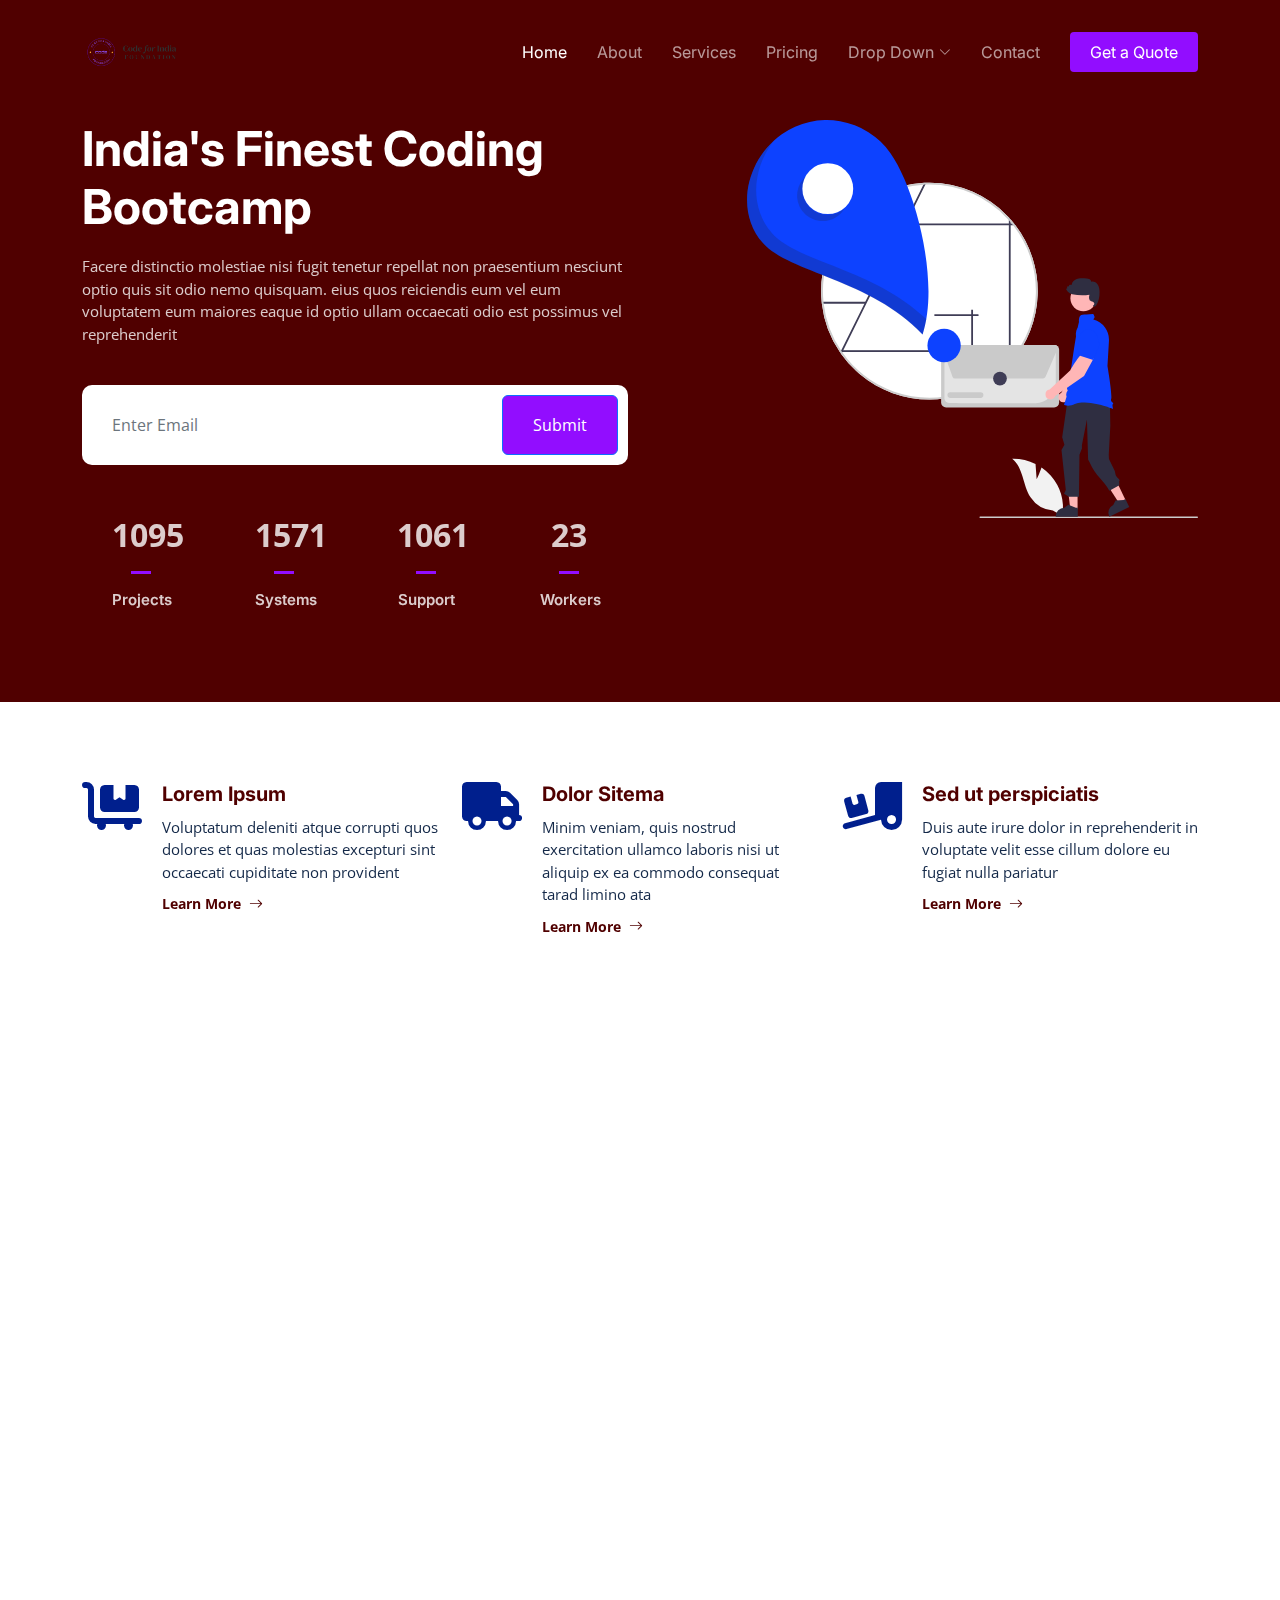
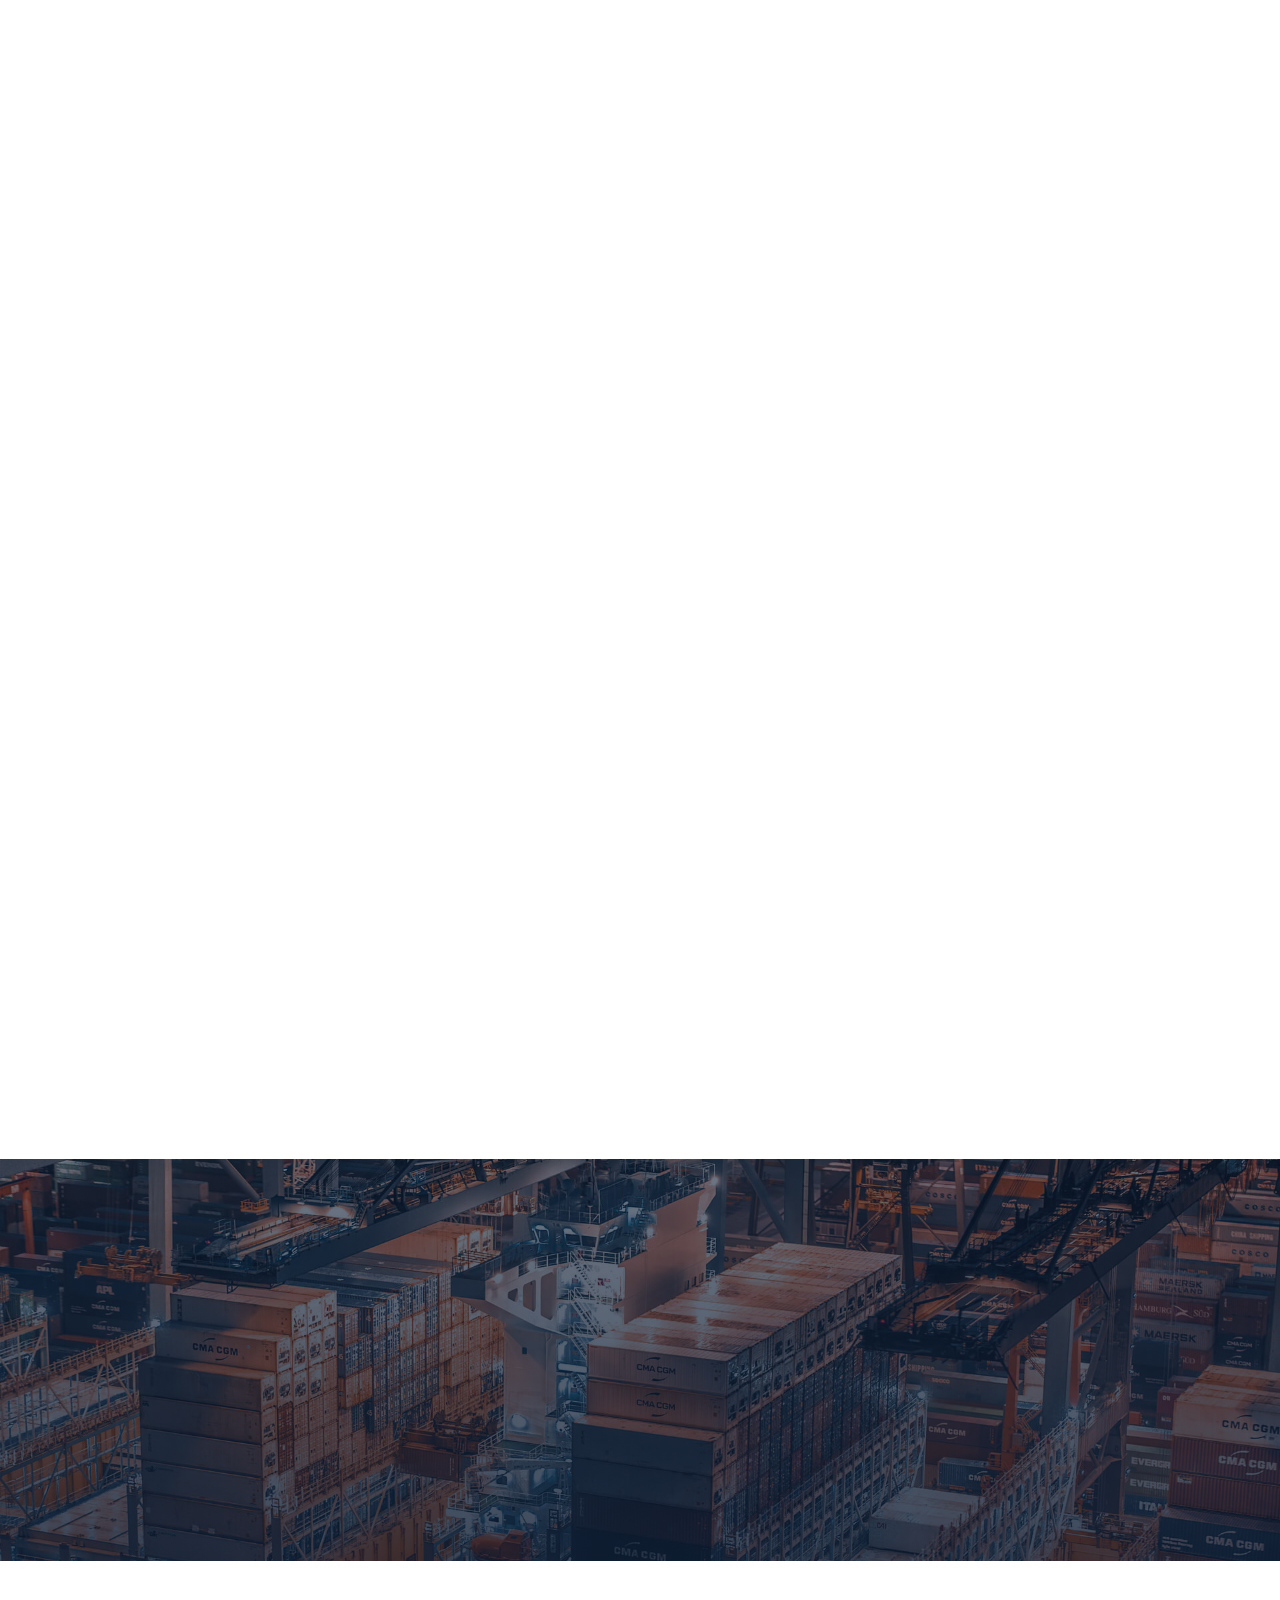
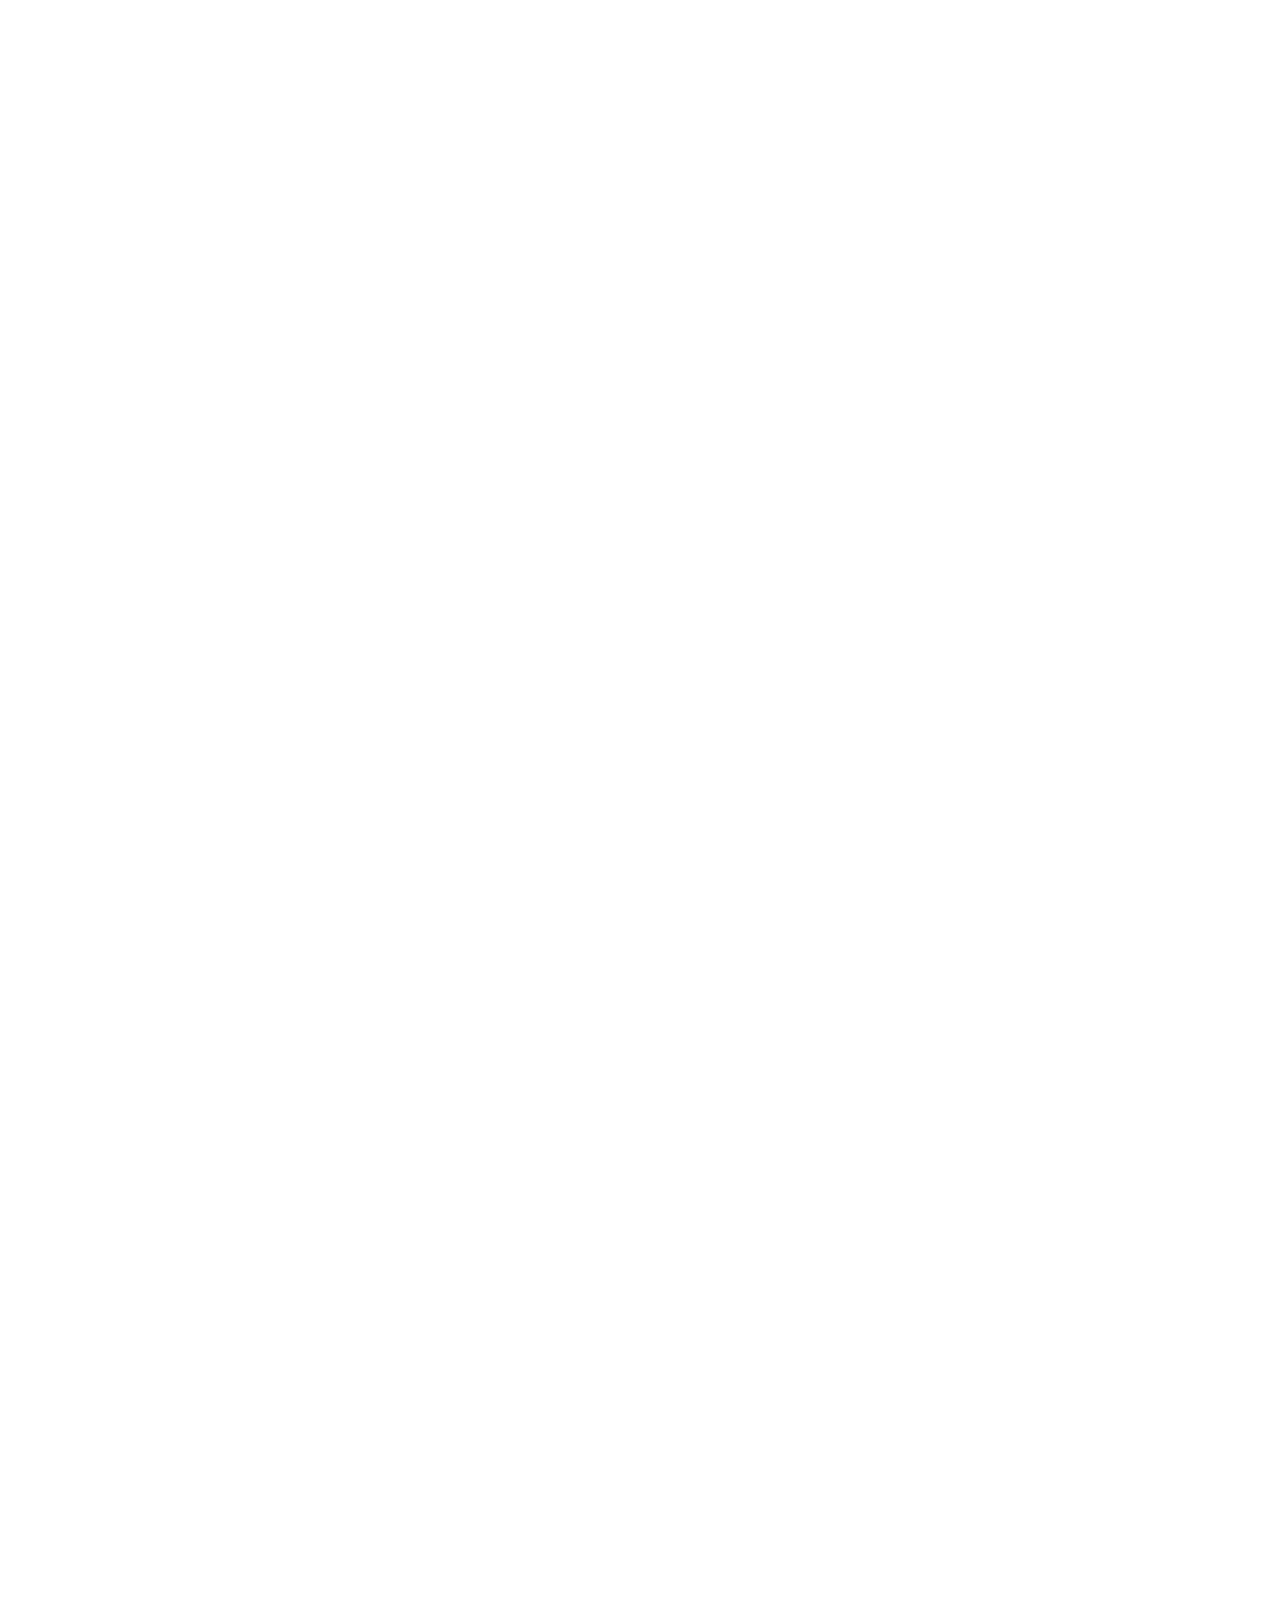
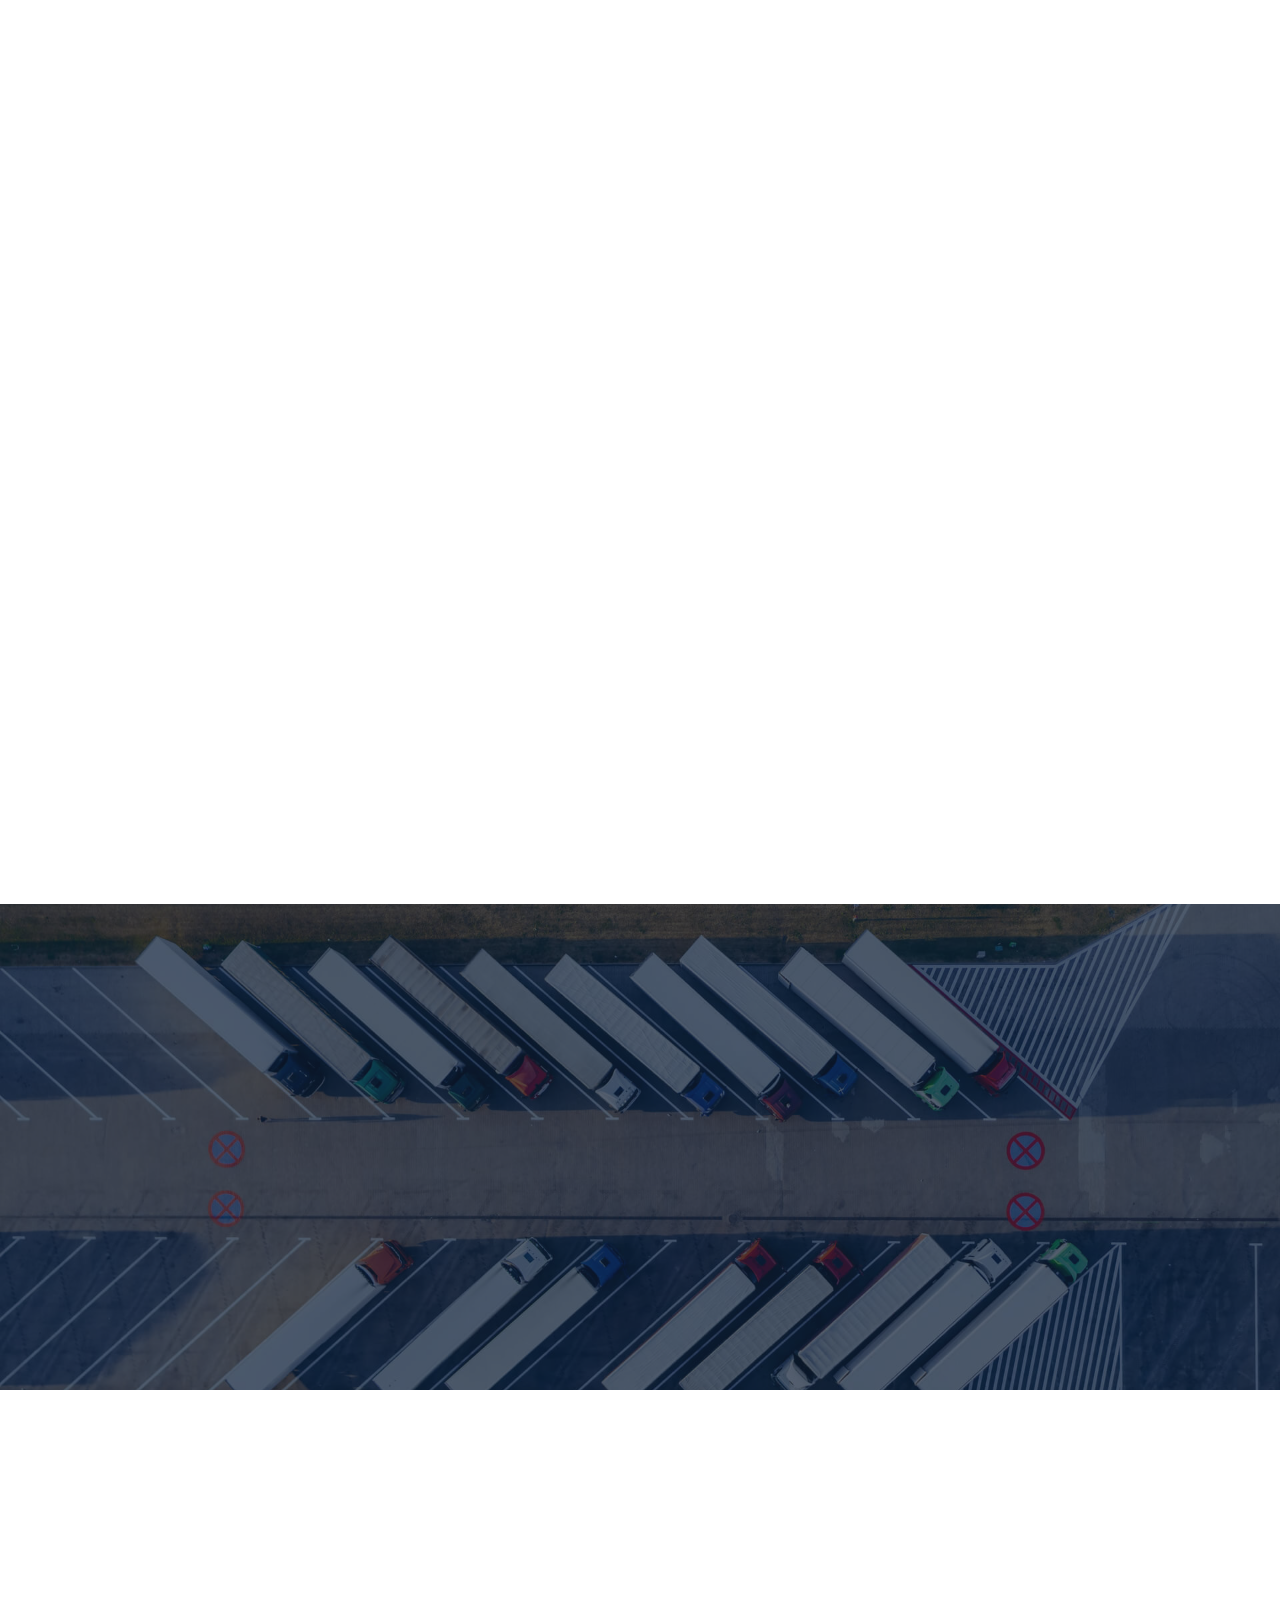
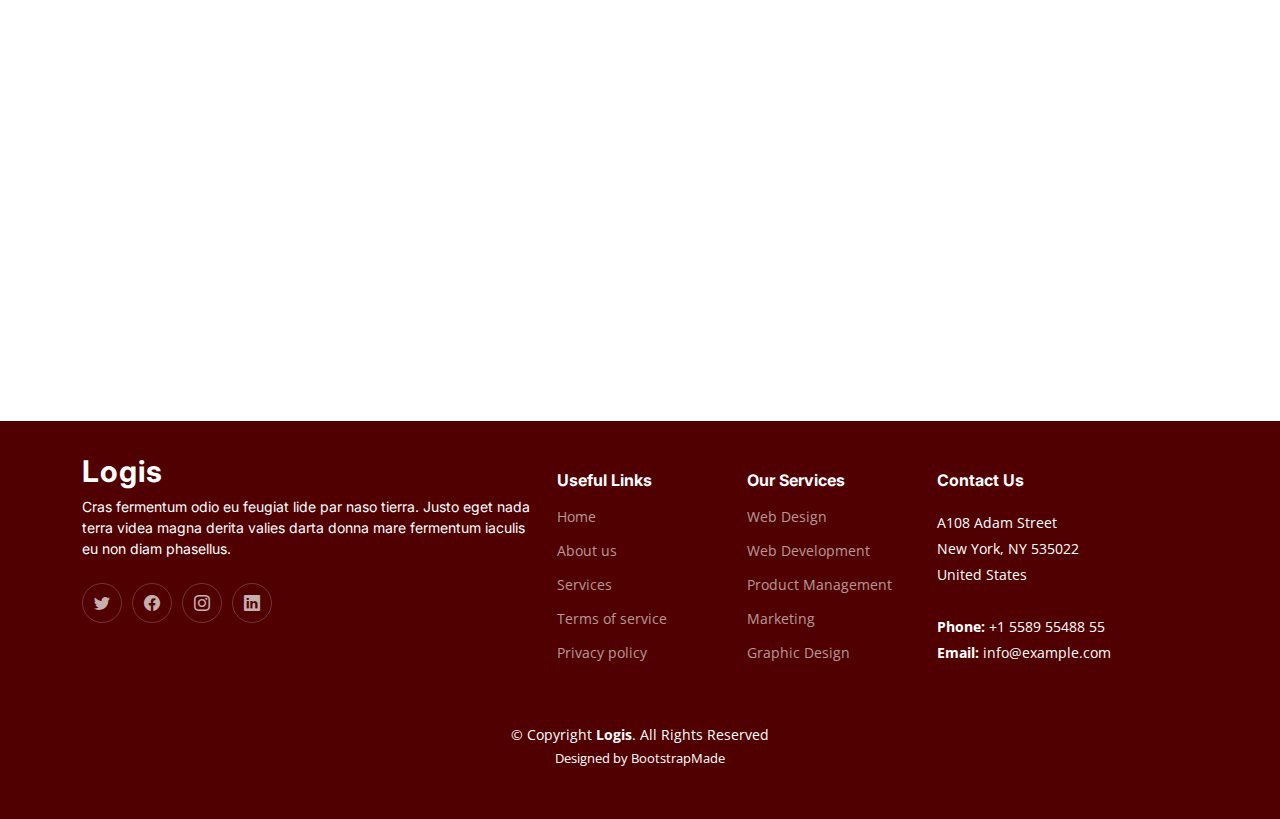
<file: index.html>
<!DOCTYPE html>
<html lang="en">

<head>
    <meta charset="utf-8">
    <meta content="width=device-width, initial-scale=1.0" name="viewport">

    <title>Code For India</title>
    <meta content="" name="description">
    <meta content="" name="keywords">

    <!-- Favicons -->
    <link href="assets/img/favicon.png" rel="icon">
    <link href="assets/img/apple-touch-icon.png" rel="apple-touch-icon">

    <!-- Google Fonts -->
    <link rel="preconnect" href="https://fonts.googleapis.com">
    <link rel="preconnect" href="https://fonts.gstatic.com" crossorigin>
    <link href="https://fonts.googleapis.com/css2?family=Open+Sans:ital,wght@0,300;0,400;0,500;0,600;0,700;1,300;1,400;1,600;1,700&family=Poppins:ital,wght@0,300;0,400;0,500;0,600;0,700;1,300;1,400;1,500;1,600;1,700&family=Inter:ital,wght@0,300;0,400;0,500;0,600;0,700;1,300;1,400;1,500;1,600;1,700&display=swap"
        rel="stylesheet">

    <!-- Vendor CSS Files -->
    <link href="assets/vendor/bootstrap/css/bootstrap.min.css" rel="stylesheet">
    <link href="assets/vendor/bootstrap-icons/bootstrap-icons.css" rel="stylesheet">
    <link href="assets/vendor/fontawesome-free/css/all.min.css" rel="stylesheet">
    <link href="assets/vendor/glightbox/css/glightbox.min.css" rel="stylesheet">
    <link href="assets/vendor/swiper/swiper-bundle.min.css" rel="stylesheet">
    <link href="assets/vendor/aos/aos.css" rel="stylesheet">

    <!-- Template Main CSS File -->
    <link href="assets/css/main.css" rel="stylesheet">

    <!-- =======================================================
  * Template Name: Logis - v1.2.1
  * Template URL: https://bootstrapmade.com/logis-bootstrap-logistics-website-template/
  * Author: BootstrapMade.com
  * License: https://bootstrapmade.com/license/
  ======================================================== -->
</head>

<body>

    <!-- ======= Header ======= -->
    <header id="header" class="header d-flex align-items-center fixed-top">
        <div class="container-fluid container-xl d-flex align-items-center justify-content-between">

            <a href="index.html" class="logo d-flex align-items-center">
                <!-- Uncomment the line below if you also wish to use an image logo -->
                <img src="assets/img/logo.png" alt="" />
                <!-- <h1>Code for India</h1> -->
            </a>

            <i class="mobile-nav-toggle mobile-nav-show bi bi-list"></i>
            <i class="mobile-nav-toggle mobile-nav-hide d-none bi bi-x"></i>
            <nav id="navbar" class="navbar">
                <ul>
                    <li><a href="index.html" class="active">Home</a></li>
                    <li><a href="about.html">About</a></li>
                    <li><a href="services.html">Services</a></li>
                    <li><a href="pricing.html">Pricing</a></li>
                    <li class="dropdown"><a href="#"><span>Drop Down</span> <i class="bi bi-chevron-down dropdown-indicator"></i></a>
                        <ul>
                            <li><a href="#">Drop Down 1</a></li>
                            <li class="dropdown"><a href="#"><span>Deep Drop Down</span> <i class="bi bi-chevron-down dropdown-indicator"></i></a>
                                <ul>
                                    <li><a href="#about">Deep Drop Down 1</a></li>
                                    <li><a href="#">Deep Drop Down 2</a></li>
                                    <li><a href="#">Deep Drop Down 3</a></li>
                                    <li><a href="#">Deep Drop Down 4</a></li>
                                    <li><a href="#">Deep Drop Down 5</a></li>
                                </ul>
                            </li>
                            <li><a href="#">Drop Down 2</a></li>
                            <li><a href="#">Drop Down 3</a></li>
                            <li><a href="#">Drop Down 4</a></li>
                        </ul>
                    </li>
                    <li><a href="contact.html">Contact</a></li>
                    <li><a class="get-a-quote" href="get-a-quote.html">Get a Quote</a></li>
                </ul>
            </nav>
            <!-- .navbar -->

        </div>
    </header>
    <!-- End Header -->
    <!-- End Header -->

    <!-- ======= Hero Section ======= -->
    <section id="hero" class="hero d-flex align-items-center">
        <div class="container">
            <div class="row gy-4 d-flex justify-content-between">
                <div class="col-lg-6 order-2 order-lg-1 d-flex flex-column justify-content-center">
                    <h2 data-aos="fade-up">India's Finest Coding Bootcamp</h2>
                    <p data-aos="fade-up" data-aos-delay="100">Facere distinctio molestiae nisi fugit tenetur repellat non praesentium nesciunt optio quis sit odio nemo quisquam. eius quos reiciendis eum vel eum voluptatem eum maiores eaque id optio ullam occaecati odio est possimus vel reprehenderit</p>

                    <form action="#" class="form-search d-flex align-items-stretch mb-3" data-aos="fade-up" data-aos-delay="200">
                        <input type="text" class="form-control" placeholder="Enter Email">
                        <button type="submit" class="btn btn-primary">Submit</button>
                    </form>

                    <div class="row gy-4" data-aos="fade-up" data-aos-delay="400">

                        <div class="col-lg-3 col-6">
                            <div class="stats-item text-center w-100 h-100">
                                <span data-purecounter-start="0" data-purecounter-end="1500" data-purecounter-duration="1" class="purecounter"></span>
                                <p>Projects</p>
                            </div>
                        </div>
                        <!-- End Stats Item -->

                        <div class="col-lg-3 col-6">
                            <div class="stats-item text-center w-100 h-100">
                                <span data-purecounter-start="0" data-purecounter-end="2152" data-purecounter-duration="1" class="purecounter"></span>
                                <p>Systems</p>
                            </div>
                        </div>
                        <!-- End Stats Item -->

                        <div class="col-lg-3 col-6">
                            <div class="stats-item text-center w-100 h-100">
                                <span data-purecounter-start="0" data-purecounter-end="1453" data-purecounter-duration="1" class="purecounter"></span>
                                <p>Support</p>
                            </div>
                        </div>
                        <!-- End Stats Item -->

                        <div class="col-lg-3 col-6">
                            <div class="stats-item text-center w-100 h-100">
                                <span data-purecounter-start="0" data-purecounter-end="32" data-purecounter-duration="1" class="purecounter"></span>
                                <p>Workers</p>
                            </div>
                        </div>
                        <!-- End Stats Item -->

                    </div>
                </div>

                <div class="col-lg-5 order-1 order-lg-2 hero-img" data-aos="zoom-out">
                    <img src="assets/img/hero-img.svg" class="img-fluid mb-3 mb-lg-0" alt="">
                </div>

            </div>
        </div>
    </section>
    <!-- End Hero Section -->

    <main id="main">

        <!-- ======= Featured Services Section ======= -->
        <section id="featured-services" class="featured-services">
            <div class="container">

                <div class="row gy-4">

                    <div class="col-lg-4 col-md-6 service-item d-flex" data-aos="fade-up">
                        <div class="icon flex-shrink-0"><i class="fa-solid fa-cart-flatbed"></i></div>
                        <div>
                            <h4 class="title">Lorem Ipsum</h4>
                            <p class="description">Voluptatum deleniti atque corrupti quos dolores et quas molestias excepturi sint occaecati cupiditate non provident</p>
                            <a href="service-details.html" class="readmore stretched-link"><span>Learn More</span><i class="bi bi-arrow-right"></i></a>
                        </div>
                    </div>
                    <!-- End Service Item -->

                    <div class="col-lg-4 col-md-6 service-item d-flex" data-aos="fade-up" data-aos-delay="100">
                        <div class="icon flex-shrink-0"><i class="fa-solid fa-truck"></i></div>
                        <div>
                            <h4 class="title">Dolor Sitema</h4>
                            <p class="description">Minim veniam, quis nostrud exercitation ullamco laboris nisi ut aliquip ex ea commodo consequat tarad limino ata</p>
                            <a href="service-details.html" class="readmore stretched-link"><span>Learn More</span><i class="bi bi-arrow-right"></i></a>
                        </div>
                    </div>
                    <!-- End Service Item -->

                    <div class="col-lg-4 col-md-6 service-item d-flex" data-aos="fade-up" data-aos-delay="200">
                        <div class="icon flex-shrink-0"><i class="fa-solid fa-truck-ramp-box"></i></div>
                        <div>
                            <h4 class="title">Sed ut perspiciatis</h4>
                            <p class="description">Duis aute irure dolor in reprehenderit in voluptate velit esse cillum dolore eu fugiat nulla pariatur</p>
                            <a href="service-details.html" class="readmore stretched-link"><span>Learn More</span><i class="bi bi-arrow-right"></i></a>
                        </div>
                    </div>
                    <!-- End Service Item -->

                </div>

            </div>
        </section>
        <!-- End Featured Services Section -->

        <!-- ======= About Us Section ======= -->
        <section id="about" class="about pt-0">
            <div class="container" data-aos="fade-up">

                <div class="row gy-4">
                    <div class="col-lg-6 position-relative align-self-start order-lg-last order-first">
                        <img src="assets/img/about.jpg" class="img-fluid" alt="">
                        <a href="https://www.youtube.com/watch?v=LXb3EKWsInQ" class="glightbox play-btn"></a>
                    </div>
                    <div class="col-lg-6 content order-last  order-lg-first">
                        <h3>About Us</h3>
                        <p>
                            Dolor iure expedita id fuga asperiores qui sunt consequatur minima. Quidem voluptas deleniti. Sit quia molestiae quia quas qui magnam itaque veritatis dolores. Corrupti totam ut eius incidunt reiciendis veritatis asperiores placeat.
                        </p>
                        <ul>
                            <li data-aos="fade-up" data-aos-delay="100">
                                <i class="bi bi-diagram-3"></i>
                                <div>
                                    <h5>Ullamco laboris nisi ut aliquip consequat</h5>
                                    <p>Magni facilis facilis repellendus cum excepturi quaerat praesentium libre trade</p>
                                </div>
                            </li>
                            <li data-aos="fade-up" data-aos-delay="200">
                                <i class="bi bi-fullscreen-exit"></i>
                                <div>
                                    <h5>Magnam soluta odio exercitationem reprehenderi</h5>
                                    <p>Quo totam dolorum at pariatur aut distinctio dolorum laudantium illo direna pasata redi</p>
                                </div>
                            </li>
                            <li data-aos="fade-up" data-aos-delay="300">
                                <i class="bi bi-broadcast"></i>
                                <div>
                                    <h5>Voluptatem et qui exercitationem</h5>
                                    <p>Et velit et eos maiores est tempora et quos dolorem autem tempora incidunt maxime veniam</p>
                                </div>
                            </li>
                        </ul>
                    </div>
                </div>

            </div>
        </section>
        <!-- End About Us Section -->

        <!-- ======= Services Section ======= -->
        <section id="service" class="services pt-0">
            <div class="container" data-aos="fade-up">

                <div class="section-header">
                    <span>Our Services</span>
                    <h2>Our Services</h2>

                </div>

                <div class="row gy-4">

                    <div class="col-lg-4 col-md-6" data-aos="fade-up" data-aos-delay="100">
                        <div class="card">
                            <div class="card-img">
                                <img src="assets/img/storage-service.jpg" alt="" class="img-fluid">
                            </div>
                            <h3><a href="service-details.html" class="stretched-link">Storage</a></h3>
                            <p>Cumque eos in qui numquam. Aut aspernatur perferendis sed atque quia voluptas quisquam repellendus temporibus itaqueofficiis odit</p>
                        </div>
                    </div>
                    <!-- End Card Item -->

                    <div class="col-lg-4 col-md-6" data-aos="fade-up" data-aos-delay="200">
                        <div class="card">
                            <div class="card-img">
                                <img src="assets/img/logistics-service.jpg" alt="" class="img-fluid">
                            </div>
                            <h3><a href="service-details.html" class="stretched-link">Logistics</a></h3>
                            <p>Asperiores provident dolor accusamus pariatur dolore nam id audantium ut et iure incidunt molestiae dolor ipsam ducimus occaecati nisi</p>
                        </div>
                    </div>
                    <!-- End Card Item -->

                    <div class="col-lg-4 col-md-6" data-aos="fade-up" data-aos-delay="300">
                        <div class="card">
                            <div class="card-img">
                                <img src="assets/img/cargo-service.jpg" alt="" class="img-fluid">
                            </div>
                            <h3><a href="service-details.html" class="stretched-link">Cargo</a></h3>
                            <p>Dicta quam similique quia architecto eos nisi aut ratione aut ipsum reiciendis sit doloremque oluptatem aut et molestiae ut et nihil</p>
                        </div>
                    </div>
                    <!-- End Card Item -->

                    <div class="col-lg-4 col-md-6" data-aos="fade-up" data-aos-delay="400">
                        <div class="card">
                            <div class="card-img">
                                <img src="assets/img/trucking-service.jpg" alt="" class="img-fluid">
                            </div>
                            <h3><a href="service-details.html" class="stretched-link">Trucking</a></h3>
                            <p>Dicta quam similique quia architecto eos nisi aut ratione aut ipsum reiciendis sit doloremque oluptatem aut et molestiae ut et nihil</p>
                        </div>
                    </div>
                    <!-- End Card Item -->

                    <div class="col-lg-4 col-md-6" data-aos="fade-up" data-aos-delay="500">
                        <div class="card">
                            <div class="card-img">
                                <img src="assets/img/packaging-service.jpg" alt="" class="img-fluid">
                            </div>
                            <h3><a href="service-details.html" class="stretched-link">Packaging</a></h3>
                            <p>Illo consequuntur quisquam delectus praesentium modi dignissimos facere vel cum onsequuntur maiores beatae consequatur magni voluptates</p>
                        </div>
                    </div>
                    <!-- End Card Item -->

                    <div class="col-lg-4 col-md-6" data-aos="fade-up" data-aos-delay="600">
                        <div class="card">
                            <div class="card-img">
                                <img src="assets/img/warehousing-service.jpg" alt="" class="img-fluid">
                            </div>
                            <h3><a href="service-details.html" class="stretched-link">Warehousing</a></h3>
                            <p>Quas assumenda non occaecati molestiae. In aut earum sed natus eatae in vero. Ab modi quisquam aut nostrum unde et qui est non quo nulla</p>
                        </div>
                    </div>
                    <!-- End Card Item -->

                </div>

            </div>
        </section>
        <!-- End Services Section -->

        <!-- ======= Call To Action Section ======= -->
        <section id="call-to-action" class="call-to-action">
            <div class="container" data-aos="zoom-out">

                <div class="row justify-content-center">
                    <div class="col-lg-8 text-center">
                        <h3>Call To Action</h3>
                        <p> Duis aute irure dolor in reprehenderit in voluptate velit esse cillum dolore eu fugiat nulla pariatur. Excepteur sint occaecat cupidatat non proident, sunt in culpa qui officia deserunt mollit anim id est laborum.</p>
                        <a class="cta-btn" href="#">Call To Action</a>
                    </div>
                </div>

            </div>
        </section>
        <!-- End Call To Action Section -->

        <!-- ======= Features Section ======= -->
        <section id="features" class="features">
            <div class="container">

                <div class="row gy-4 align-items-center features-item" data-aos="fade-up">

                    <div class="col-md-5">
                        <img src="assets/img/features-1.jpg" class="img-fluid" alt="">
                    </div>
                    <div class="col-md-7">
                        <h3>Voluptatem dignissimos provident quasi corporis voluptates sit assumenda.</h3>
                        <p class="fst-italic">
                            Lorem ipsum dolor sit amet, consectetur adipiscing elit, sed do eiusmod tempor incididunt ut labore et dolore magna aliqua.
                        </p>
                        <ul>
                            <li><i class="bi bi-check"></i> Ullamco laboris nisi ut aliquip ex ea commodo consequat.</li>
                            <li><i class="bi bi-check"></i> Duis aute irure dolor in reprehenderit in voluptate velit.</li>
                            <li><i class="bi bi-check"></i> Ullam est qui quos consequatur eos accusamus.</li>
                        </ul>
                    </div>
                </div>
                <!-- Features Item -->

                <div class="row gy-4 align-items-center features-item" data-aos="fade-up">
                    <div class="col-md-5 order-1 order-md-2">
                        <img src="assets/img/features-2.jpg" class="img-fluid" alt="">
                    </div>
                    <div class="col-md-7 order-2 order-md-1">
                        <h3>Corporis temporibus maiores provident</h3>
                        <p class="fst-italic">
                            Lorem ipsum dolor sit amet, consectetur adipiscing elit, sed do eiusmod tempor incididunt ut labore et dolore magna aliqua.
                        </p>
                        <p>
                            Ullamco laboris nisi ut aliquip ex ea commodo consequat. Duis aute irure dolor in reprehenderit in voluptate velit esse cillum dolore eu fugiat nulla pariatur. Excepteur sint occaecat cupidatat non proident, sunt in culpa qui officia deserunt mollit anim
                            id est laborum
                        </p>
                    </div>
                </div>
                <!-- Features Item -->

                <div class="row gy-4 align-items-center features-item" data-aos="fade-up">
                    <div class="col-md-5">
                        <img src="assets/img/features-3.jpg" class="img-fluid" alt="">
                    </div>
                    <div class="col-md-7">
                        <h3>Sunt consequatur ad ut est nulla consectetur reiciendis animi voluptas</h3>
                        <p>Cupiditate placeat cupiditate placeat est ipsam culpa. Delectus quia minima quod. Sunt saepe odit aut quia voluptatem hic voluptas dolor doloremque.</p>
                        <ul>
                            <li><i class="bi bi-check"></i> Ullamco laboris nisi ut aliquip ex ea commodo consequat.</li>
                            <li><i class="bi bi-check"></i> Duis aute irure dolor in reprehenderit in voluptate velit.</li>
                            <li><i class="bi bi-check"></i> Facilis ut et voluptatem aperiam. Autem soluta ad fugiat.</li>
                        </ul>
                    </div>
                </div>
                <!-- Features Item -->

                <div class="row gy-4 align-items-center features-item" data-aos="fade-up">
                    <div class="col-md-5 order-1 order-md-2">
                        <img src="assets/img/features-4.jpg" class="img-fluid" alt="">
                    </div>
                    <div class="col-md-7 order-2 order-md-1">
                        <h3>Quas et necessitatibus eaque impedit ipsum animi consequatur incidunt in</h3>
                        <p class="fst-italic">
                            Lorem ipsum dolor sit amet, consectetur adipiscing elit, sed do eiusmod tempor incididunt ut labore et dolore magna aliqua.
                        </p>
                        <p>
                            Ullamco laboris nisi ut aliquip ex ea commodo consequat. Duis aute irure dolor in reprehenderit in voluptate velit esse cillum dolore eu fugiat nulla pariatur. Excepteur sint occaecat cupidatat non proident, sunt in culpa qui officia deserunt mollit anim
                            id est laborum
                        </p>
                    </div>
                </div>
                <!-- Features Item -->

            </div>
        </section>
        <!-- End Features Section -->

        <!-- ======= Pricing Section ======= -->
        <section id="pricing" class="pricing pt-0">
            <div class="container" data-aos="fade-up">

                <div class="section-header">
                    <span>Pricing</span>
                    <h2>Pricing</h2>

                </div>

                <div class="row gy-4">

                    <div class="col-lg-4" data-aos="fade-up" data-aos-delay="100">
                        <div class="pricing-item">
                            <h3>Free Plan</h3>
                            <h4><sup>$</sup>0<span> / month</span></h4>
                            <ul>
                                <li><i class="bi bi-check"></i> Quam adipiscing vitae proin</li>
                                <li><i class="bi bi-check"></i> Nec feugiat nisl pretium</li>
                                <li><i class="bi bi-check"></i> Nulla at volutpat diam uteera</li>
                                <li class="na"><i class="bi bi-x"></i> <span>Pharetra massa massa ultricies</span></li>
                                <li class="na"><i class="bi bi-x"></i> <span>Massa ultricies mi quis hendrerit</span></li>
                            </ul>
                            <a href="#" class="buy-btn">Buy Now</a>
                        </div>
                    </div>
                    <!-- End Pricing Item -->

                    <div class="col-lg-4" data-aos="fade-up" data-aos-delay="200">
                        <div class="pricing-item featured">
                            <h3>Business Plan</h3>
                            <h4><sup>$</sup>29<span> / month</span></h4>
                            <ul>
                                <li><i class="bi bi-check"></i> Quam adipiscing vitae proin</li>
                                <li><i class="bi bi-check"></i> Nec feugiat nisl pretium</li>
                                <li><i class="bi bi-check"></i> Nulla at volutpat diam uteera</li>
                                <li><i class="bi bi-check"></i> Pharetra massa massa ultricies</li>
                                <li><i class="bi bi-check"></i> Massa ultricies mi quis hendrerit</li>
                            </ul>
                            <a href="#" class="buy-btn">Buy Now</a>
                        </div>
                    </div>
                    <!-- End Pricing Item -->

                    <div class="col-lg-4" data-aos="fade-up" data-aos-delay="300">
                        <div class="pricing-item">
                            <h3>Developer Plan</h3>
                            <h4><sup>$</sup>49<span> / month</span></h4>
                            <ul>
                                <li><i class="bi bi-check"></i> Quam adipiscing vitae proin</li>
                                <li><i class="bi bi-check"></i> Nec feugiat nisl pretium</li>
                                <li><i class="bi bi-check"></i> Nulla at volutpat diam uteera</li>
                                <li><i class="bi bi-check"></i> Pharetra massa massa ultricies</li>
                                <li><i class="bi bi-check"></i> Massa ultricies mi quis hendrerit</li>
                            </ul>
                            <a href="#" class="buy-btn">Buy Now</a>
                        </div>
                    </div>
                    <!-- End Pricing Item -->

                </div>

            </div>
        </section>
        <!-- End Pricing Section -->

        <!-- ======= Testimonials Section ======= -->
        <section id="testimonials" class="testimonials">
            <div class="container">

                <div class="slides-1 swiper" data-aos="fade-up">
                    <div class="swiper-wrapper">

                        <div class="swiper-slide">
                            <div class="testimonial-item">
                                <img src="assets/img/testimonials/testimonials-1.jpg" class="testimonial-img" alt="">
                                <h3>Saul Goodman</h3>
                                <h4>Ceo &amp; Founder</h4>
                                <div class="stars">
                                    <i class="bi bi-star-fill"></i><i class="bi bi-star-fill"></i><i class="bi bi-star-fill"></i><i class="bi bi-star-fill"></i><i class="bi bi-star-fill"></i>
                                </div>
                                <p>
                                    <i class="bi bi-quote quote-icon-left"></i> Proin iaculis purus consequat sem cure digni ssim donec porttitora entum suscipit rhoncus. Accusantium quam, ultricies eget id, aliquam eget nibh et. Maecen aliquam, risus
                                    at semper.
                                    <i class="bi bi-quote quote-icon-right"></i>
                                </p>
                            </div>
                        </div>
                        <!-- End testimonial item -->

                        <div class="swiper-slide">
                            <div class="testimonial-item">
                                <img src="assets/img/testimonials/testimonials-2.jpg" class="testimonial-img" alt="">
                                <h3>Sara Wilsson</h3>
                                <h4>Designer</h4>
                                <div class="stars">
                                    <i class="bi bi-star-fill"></i><i class="bi bi-star-fill"></i><i class="bi bi-star-fill"></i><i class="bi bi-star-fill"></i><i class="bi bi-star-fill"></i>
                                </div>
                                <p>
                                    <i class="bi bi-quote quote-icon-left"></i> Export tempor illum tamen malis malis eram quae irure esse labore quem cillum quid cillum eram malis quorum velit fore eram velit sunt aliqua noster fugiat irure amet legam
                                    anim culpa.
                                    <i class="bi bi-quote quote-icon-right"></i>
                                </p>
                            </div>
                        </div>
                        <!-- End testimonial item -->

                        <div class="swiper-slide">
                            <div class="testimonial-item">
                                <img src="assets/img/testimonials/testimonials-3.jpg" class="testimonial-img" alt="">
                                <h3>Jena Karlis</h3>
                                <h4>Store Owner</h4>
                                <div class="stars">
                                    <i class="bi bi-star-fill"></i><i class="bi bi-star-fill"></i><i class="bi bi-star-fill"></i><i class="bi bi-star-fill"></i><i class="bi bi-star-fill"></i>
                                </div>
                                <p>
                                    <i class="bi bi-quote quote-icon-left"></i> Enim nisi quem export duis labore cillum quae magna enim sint quorum nulla quem veniam duis minim tempor labore quem eram duis noster aute amet eram fore quis sint minim.
                                    <i class="bi bi-quote quote-icon-right"></i>
                                </p>
                            </div>
                        </div>
                        <!-- End testimonial item -->

                        <div class="swiper-slide">
                            <div class="testimonial-item">
                                <img src="assets/img/testimonials/testimonials-4.jpg" class="testimonial-img" alt="">
                                <h3>Matt Brandon</h3>
                                <h4>Freelancer</h4>
                                <div class="stars">
                                    <i class="bi bi-star-fill"></i><i class="bi bi-star-fill"></i><i class="bi bi-star-fill"></i><i class="bi bi-star-fill"></i><i class="bi bi-star-fill"></i>
                                </div>
                                <p>
                                    <i class="bi bi-quote quote-icon-left"></i> Fugiat enim eram quae cillum dolore dolor amet nulla culpa multos export minim fugiat minim velit minim dolor enim duis veniam ipsum anim magna sunt elit fore quem dolore
                                    labore illum veniam.
                                    <i class="bi bi-quote quote-icon-right"></i>
                                </p>
                            </div>
                        </div>
                        <!-- End testimonial item -->

                        <div class="swiper-slide">
                            <div class="testimonial-item">
                                <img src="assets/img/testimonials/testimonials-5.jpg" class="testimonial-img" alt="">
                                <h3>John Larson</h3>
                                <h4>Entrepreneur</h4>
                                <div class="stars">
                                    <i class="bi bi-star-fill"></i><i class="bi bi-star-fill"></i><i class="bi bi-star-fill"></i><i class="bi bi-star-fill"></i><i class="bi bi-star-fill"></i>
                                </div>
                                <p>
                                    <i class="bi bi-quote quote-icon-left"></i> Quis quorum aliqua sint quem legam fore sunt eram irure aliqua veniam tempor noster veniam enim culpa labore duis sunt culpa nulla illum cillum fugiat legam esse veniam culpa
                                    fore nisi cillum quid.
                                    <i class="bi bi-quote quote-icon-right"></i>
                                </p>
                            </div>
                        </div>
                        <!-- End testimonial item -->

                    </div>
                    <div class="swiper-pagination"></div>
                </div>

            </div>
        </section>
        <!-- End Testimonials Section -->

        <!-- ======= Frequently Asked Questions Section ======= -->
        <section id="faq" class="faq">
            <div class="container" data-aos="fade-up">

                <div class="section-header">
                    <span>Frequently Asked Questions</span>
                    <h2>Frequently Asked Questions</h2>

                </div>

                <div class="row justify-content-center" data-aos="fade-up" data-aos-delay="200">
                    <div class="col-lg-10">

                        <div class="accordion accordion-flush" id="faqlist">

                            <div class="accordion-item">
                                <h3 class="accordion-header">
                                    <button class="accordion-button collapsed" type="button" data-bs-toggle="collapse" data-bs-target="#faq-content-1">
                    <i class="bi bi-question-circle question-icon"></i>
                    Non consectetur a erat nam at lectus urna duis?
                  </button>
                                </h3>
                                <div id="faq-content-1" class="accordion-collapse collapse" data-bs-parent="#faqlist">
                                    <div class="accordion-body">
                                        Feugiat pretium nibh ipsum consequat. Tempus iaculis urna id volutpat lacus laoreet non curabitur gravida. Venenatis lectus magna fringilla urna porttitor rhoncus dolor purus non.
                                    </div>
                                </div>
                            </div>
                            <!-- # Faq item-->

                            <div class="accordion-item">
                                <h3 class="accordion-header">
                                    <button class="accordion-button collapsed" type="button" data-bs-toggle="collapse" data-bs-target="#faq-content-2">
                    <i class="bi bi-question-circle question-icon"></i>
                    Feugiat scelerisque varius morbi enim nunc faucibus a pellentesque?
                  </button>
                                </h3>
                                <div id="faq-content-2" class="accordion-collapse collapse" data-bs-parent="#faqlist">
                                    <div class="accordion-body">
                                        Dolor sit amet consectetur adipiscing elit pellentesque habitant morbi. Id interdum velit laoreet id donec ultrices. Fringilla phasellus faucibus scelerisque eleifend donec pretium. Est pellentesque elit ullamcorper dignissim. Mauris ultrices eros in
                                        cursus turpis massa tincidunt dui.
                                    </div>
                                </div>
                            </div>
                            <!-- # Faq item-->

                            <div class="accordion-item">
                                <h3 class="accordion-header">
                                    <button class="accordion-button collapsed" type="button" data-bs-toggle="collapse" data-bs-target="#faq-content-3">
                    <i class="bi bi-question-circle question-icon"></i>
                    Dolor sit amet consectetur adipiscing elit pellentesque habitant morbi?
                  </button>
                                </h3>
                                <div id="faq-content-3" class="accordion-collapse collapse" data-bs-parent="#faqlist">
                                    <div class="accordion-body">
                                        Eleifend mi in nulla posuere sollicitudin aliquam ultrices sagittis orci. Faucibus pulvinar elementum integer enim. Sem nulla pharetra diam sit amet nisl suscipit. Rutrum tellus pellentesque eu tincidunt. Lectus urna duis convallis convallis tellus. Urna
                                        molestie at elementum eu facilisis sed odio morbi quis
                                    </div>
                                </div>
                            </div>
                            <!-- # Faq item-->

                            <div class="accordion-item">
                                <h3 class="accordion-header">
                                    <button class="accordion-button collapsed" type="button" data-bs-toggle="collapse" data-bs-target="#faq-content-4">
                    <i class="bi bi-question-circle question-icon"></i>
                    Ac odio tempor orci dapibus. Aliquam eleifend mi in nulla?
                  </button>
                                </h3>
                                <div id="faq-content-4" class="accordion-collapse collapse" data-bs-parent="#faqlist">
                                    <div class="accordion-body">
                                        <i class="bi bi-question-circle question-icon"></i> Dolor sit amet consectetur adipiscing elit pellentesque habitant morbi. Id interdum velit laoreet id donec ultrices. Fringilla phasellus faucibus scelerisque eleifend
                                        donec pretium. Est pellentesque elit ullamcorper dignissim. Mauris ultrices eros in cursus turpis massa tincidunt dui.
                                    </div>
                                </div>
                            </div>
                            <!-- # Faq item-->

                            <div class="accordion-item">
                                <h3 class="accordion-header">
                                    <button class="accordion-button collapsed" type="button" data-bs-toggle="collapse" data-bs-target="#faq-content-5">
                    <i class="bi bi-question-circle question-icon"></i>
                    Tempus quam pellentesque nec nam aliquam sem et tortor consequat?
                  </button>
                                </h3>
                                <div id="faq-content-5" class="accordion-collapse collapse" data-bs-parent="#faqlist">
                                    <div class="accordion-body">
                                        Molestie a iaculis at erat pellentesque adipiscing commodo. Dignissim suspendisse in est ante in. Nunc vel risus commodo viverra maecenas accumsan. Sit amet nisl suscipit adipiscing bibendum est. Purus gravida quis blandit turpis cursus in
                                    </div>
                                </div>
                            </div>
                            <!-- # Faq item-->

                        </div>

                    </div>
                </div>

            </div>
        </section>
        <!-- End Frequently Asked Questions Section -->

    </main>
    <!-- End #main -->

    <!-- ======= Footer ======= -->
    <footer id="footer" class="footer">

        <div class="container">
            <div class="row gy-4">
                <div class="col-lg-5 col-md-12 footer-info">
                    <a href="index.html" class="logo d-flex align-items-center">
                        <span>Logis</span>
                    </a>
                    <p>Cras fermentum odio eu feugiat lide par naso tierra. Justo eget nada terra videa magna derita valies darta donna mare fermentum iaculis eu non diam phasellus.</p>
                    <div class="social-links d-flex mt-4">
                        <a href="#" class="twitter"><i class="bi bi-twitter"></i></a>
                        <a href="#" class="facebook"><i class="bi bi-facebook"></i></a>
                        <a href="#" class="instagram"><i class="bi bi-instagram"></i></a>
                        <a href="#" class="linkedin"><i class="bi bi-linkedin"></i></a>
                    </div>
                </div>

                <div class="col-lg-2 col-6 footer-links">
                    <h4>Useful Links</h4>
                    <ul>
                        <li><a href="#">Home</a></li>
                        <li><a href="#">About us</a></li>
                        <li><a href="#">Services</a></li>
                        <li><a href="#">Terms of service</a></li>
                        <li><a href="#">Privacy policy</a></li>
                    </ul>
                </div>

                <div class="col-lg-2 col-6 footer-links">
                    <h4>Our Services</h4>
                    <ul>
                        <li><a href="#">Web Design</a></li>
                        <li><a href="#">Web Development</a></li>
                        <li><a href="#">Product Management</a></li>
                        <li><a href="#">Marketing</a></li>
                        <li><a href="#">Graphic Design</a></li>
                    </ul>
                </div>

                <div class="col-lg-3 col-md-12 footer-contact text-center text-md-start">
                    <h4>Contact Us</h4>
                    <p>
                        A108 Adam Street <br> New York, NY 535022<br> United States <br><br>
                        <strong>Phone:</strong> +1 5589 55488 55<br>
                        <strong>Email:</strong> info@example.com<br>
                    </p>

                </div>

            </div>
        </div>

        <div class="container mt-4">
            <div class="copyright">
                &copy; Copyright <strong><span>Logis</span></strong>. All Rights Reserved
            </div>
            <div class="credits">
                <!-- All the links in the footer should remain intact. -->
                <!-- You can delete the links only if you purchased the pro version. -->
                <!-- Licensing information: https://bootstrapmade.com/license/ -->
                <!-- Purchase the pro version with working PHP/AJAX contact form: https://bootstrapmade.com/logis-bootstrap-logistics-website-template/ -->
                Designed by <a href="https://bootstrapmade.com/">BootstrapMade</a>
            </div>
        </div>

    </footer>
    <!-- End Footer -->
    <!-- End Footer -->

    <a href="#" class="scroll-top d-flex align-items-center justify-content-center"><i class="bi bi-arrow-up-short"></i></a>

    <div id="preloader"></div>

    <!-- Vendor JS Files -->
    <script src="assets/vendor/bootstrap/js/bootstrap.bundle.min.js"></script>
    <script src="assets/vendor/purecounter/purecounter_vanilla.js"></script>
    <script src="assets/vendor/glightbox/js/glightbox.min.js"></script>
    <script src="assets/vendor/swiper/swiper-bundle.min.js"></script>
    <script src="assets/vendor/aos/aos.js"></script>
    <script src="assets/vendor/php-email-form/validate.js"></script>

    <!-- Template Main JS File -->
    <script src="assets/js/main.js"></script>

</body>

</html>
</file>
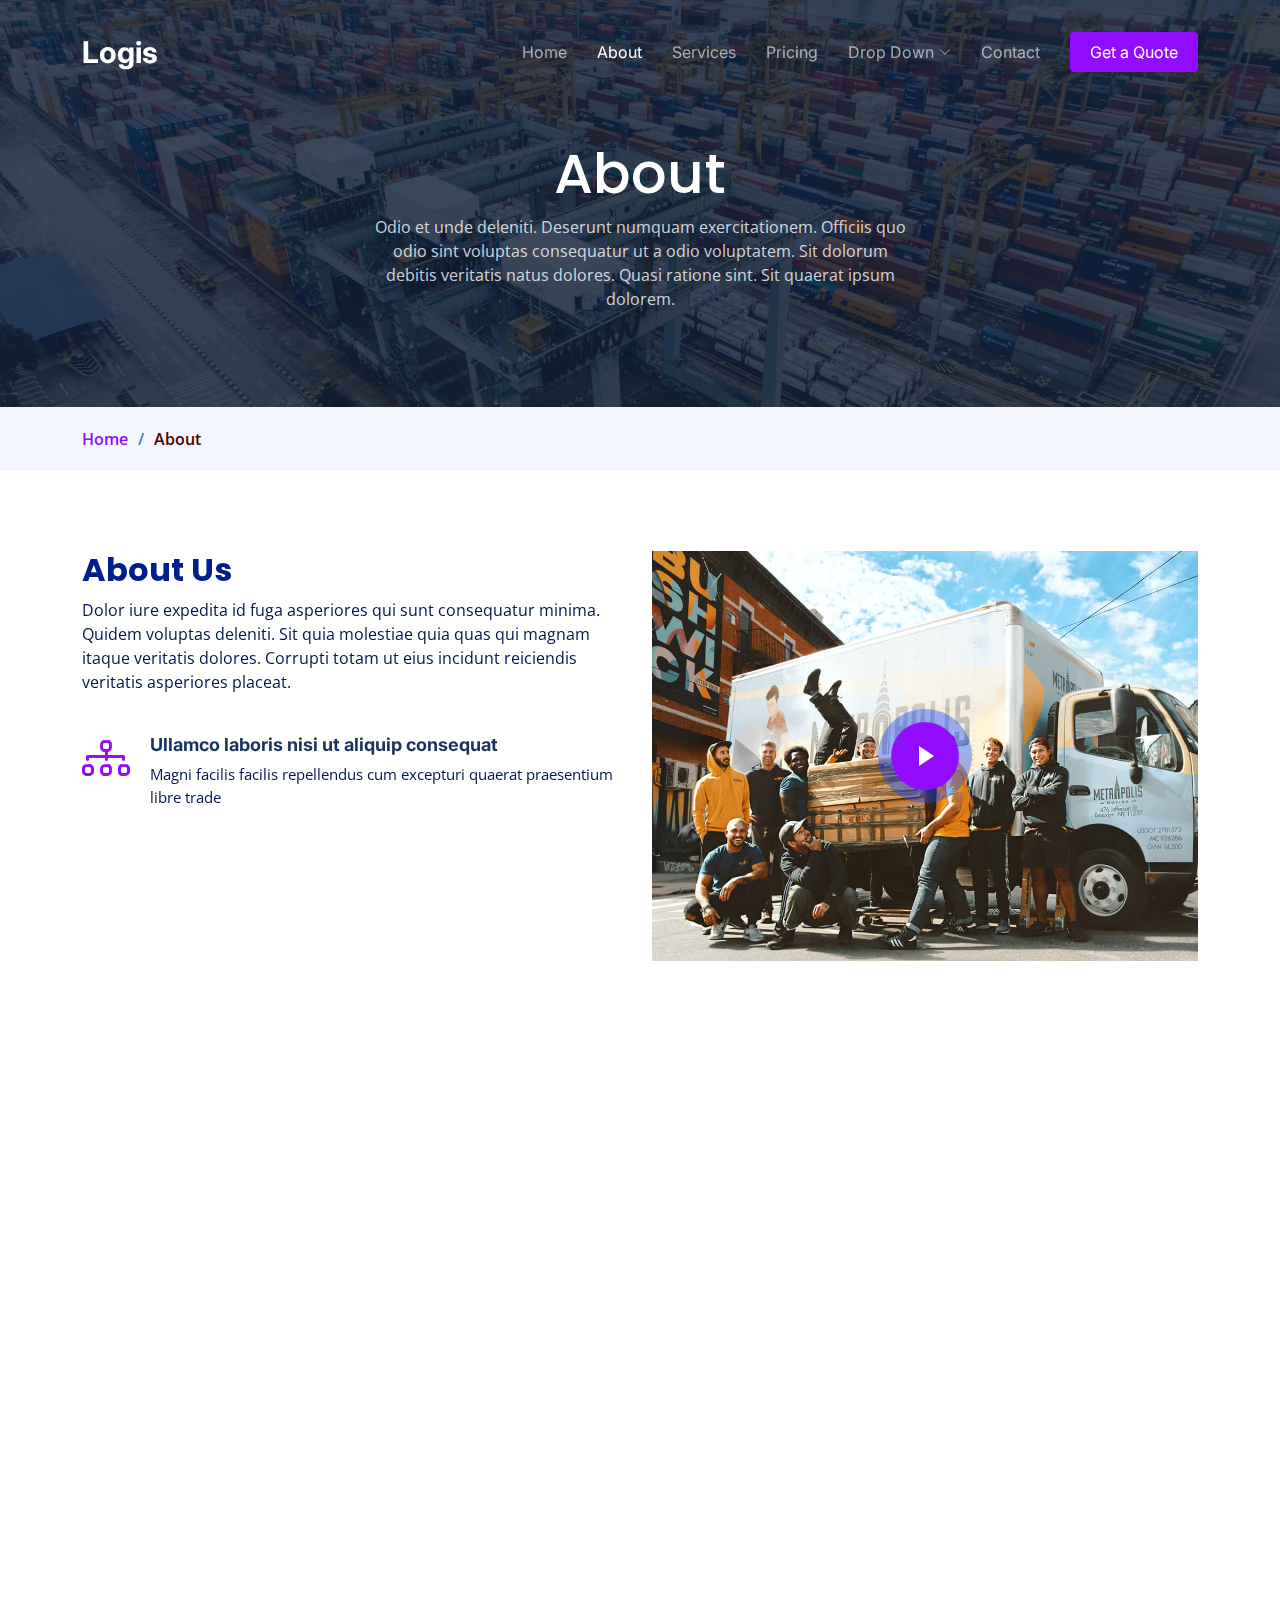
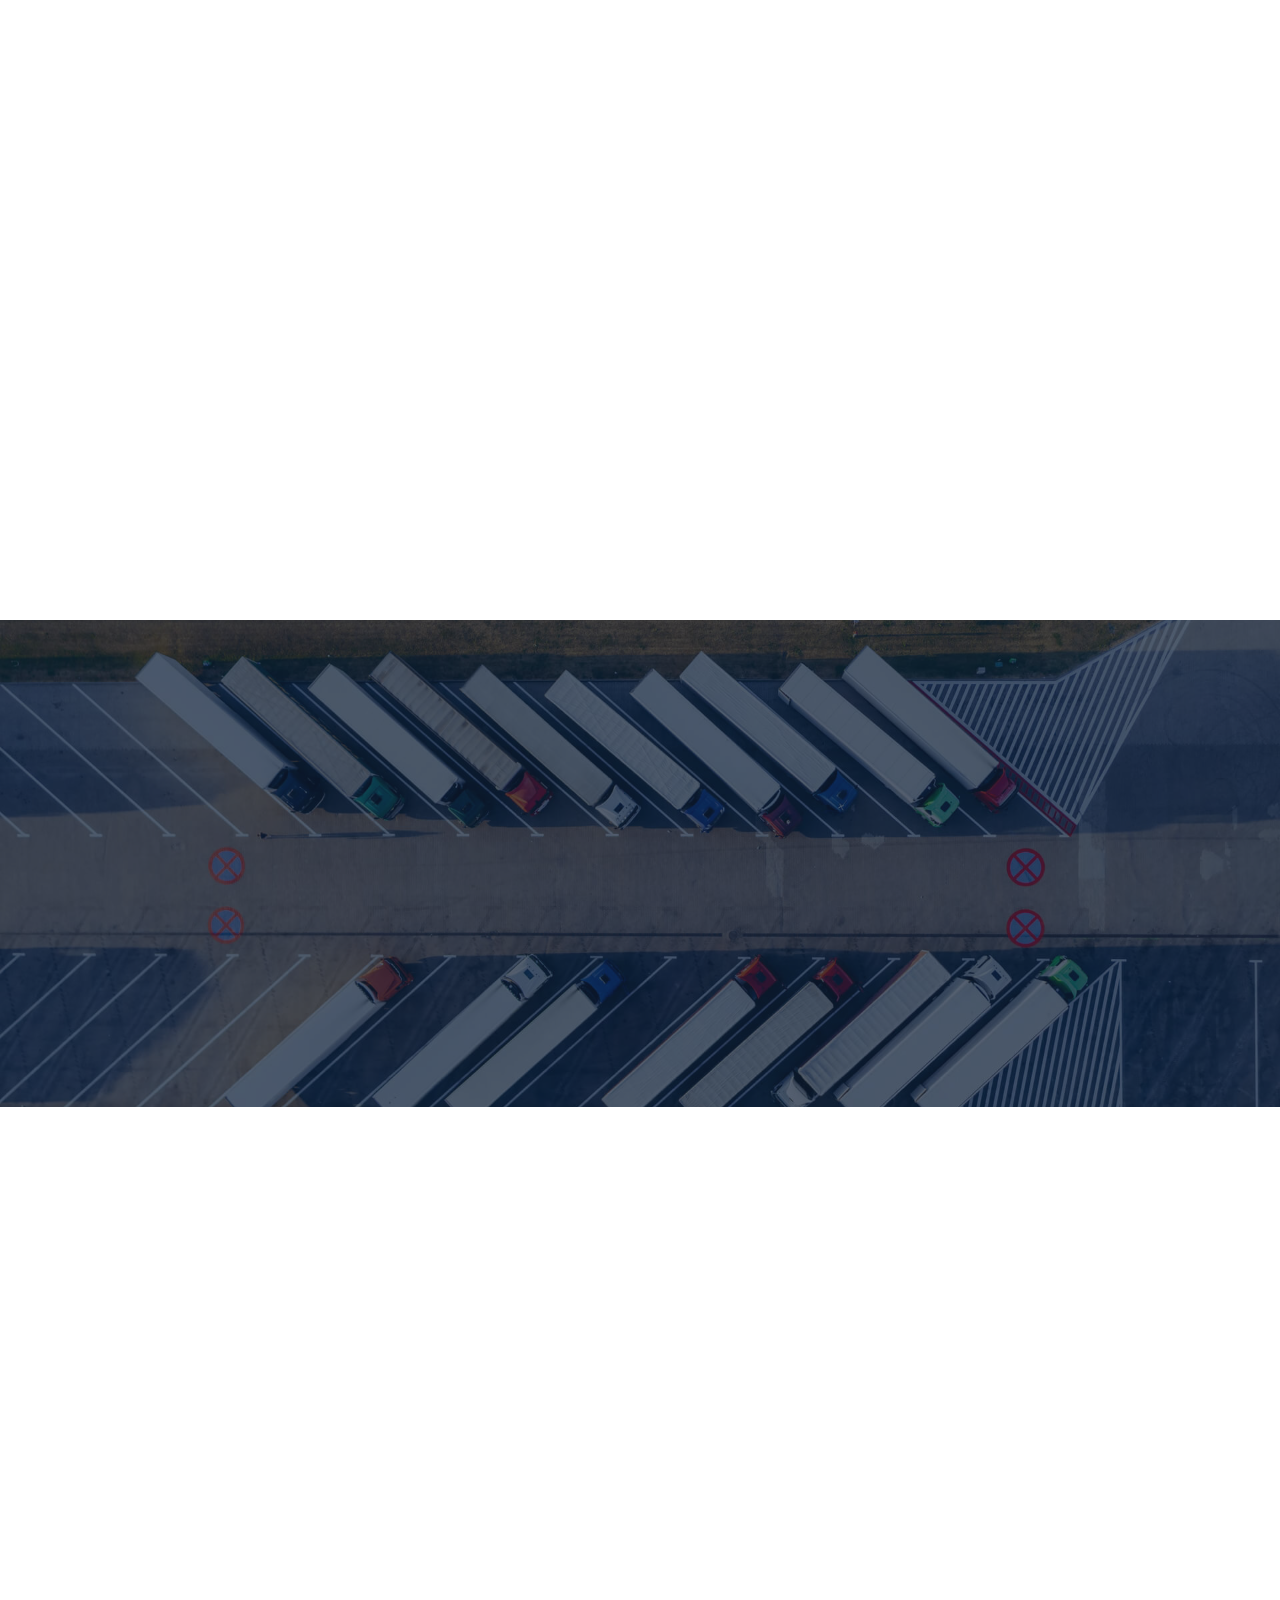
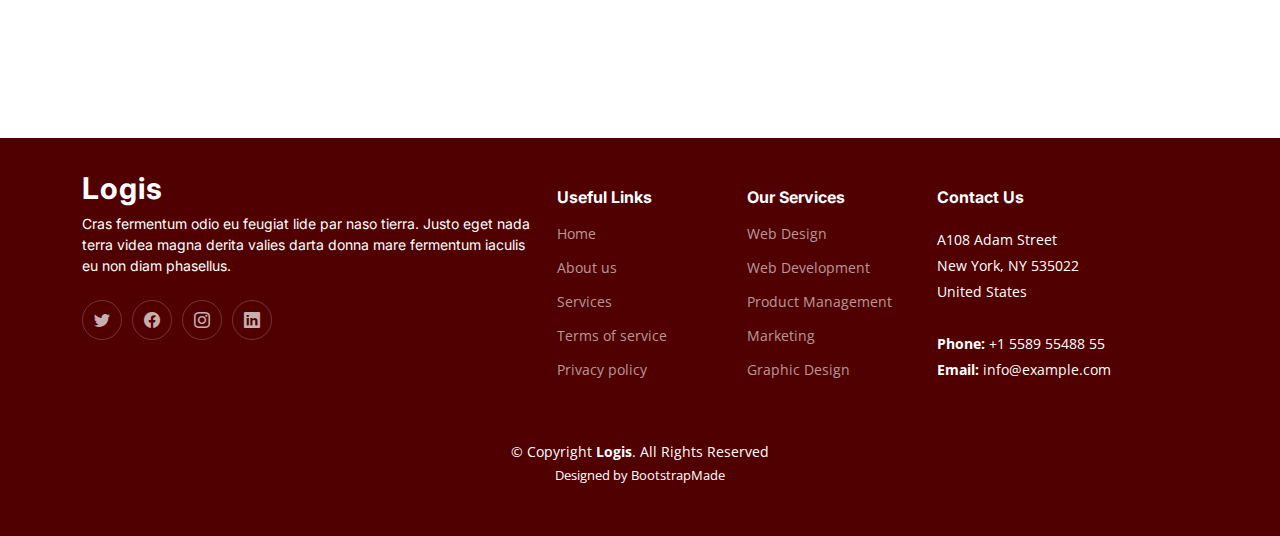
<file: about.html>
<!DOCTYPE html>
<html lang="en">

<head>
  <meta charset="utf-8">
  <meta content="width=device-width, initial-scale=1.0" name="viewport">

  <title>Logis Bootstrap Template - About</title>
  <meta content="" name="description">
  <meta content="" name="keywords">

  <!-- Favicons -->
  <link href="assets/img/favicon.png" rel="icon">
  <link href="assets/img/apple-touch-icon.png" rel="apple-touch-icon">

  <!-- Google Fonts -->
  <link rel="preconnect" href="https://fonts.googleapis.com">
  <link rel="preconnect" href="https://fonts.gstatic.com" crossorigin>
  <link href="https://fonts.googleapis.com/css2?family=Open+Sans:ital,wght@0,300;0,400;0,500;0,600;0,700;1,300;1,400;1,600;1,700&family=Poppins:ital,wght@0,300;0,400;0,500;0,600;0,700;1,300;1,400;1,500;1,600;1,700&family=Inter:ital,wght@0,300;0,400;0,500;0,600;0,700;1,300;1,400;1,500;1,600;1,700&display=swap" rel="stylesheet">

  <!-- Vendor CSS Files -->
  <link href="assets/vendor/bootstrap/css/bootstrap.min.css" rel="stylesheet">
  <link href="assets/vendor/bootstrap-icons/bootstrap-icons.css" rel="stylesheet">
  <link href="assets/vendor/fontawesome-free/css/all.min.css" rel="stylesheet">
  <link href="assets/vendor/glightbox/css/glightbox.min.css" rel="stylesheet">
  <link href="assets/vendor/swiper/swiper-bundle.min.css" rel="stylesheet">
  <link href="assets/vendor/aos/aos.css" rel="stylesheet">

  <!-- Template Main CSS File -->
  <link href="assets/css/main.css" rel="stylesheet">

  <!-- =======================================================
  * Template Name: Logis - v1.2.1
  * Template URL: https://bootstrapmade.com/logis-bootstrap-logistics-website-template/
  * Author: BootstrapMade.com
  * License: https://bootstrapmade.com/license/
  ======================================================== -->
</head>

<body>

  <!-- ======= Header ======= -->
  <header id="header" class="header d-flex align-items-center fixed-top">
    <div class="container-fluid container-xl d-flex align-items-center justify-content-between">

      <a href="index.html" class="logo d-flex align-items-center">
        <!-- Uncomment the line below if you also wish to use an image logo -->
        <!-- <img src="assets/img/logo.png" alt=""> -->
        <h1>Logis</h1>
      </a>

      <i class="mobile-nav-toggle mobile-nav-show bi bi-list"></i>
      <i class="mobile-nav-toggle mobile-nav-hide d-none bi bi-x"></i>
      <nav id="navbar" class="navbar">
        <ul>
          <li><a href="index.html">Home</a></li>
          <li><a href="about.html" class="active">About</a></li>
          <li><a href="services.html">Services</a></li>
          <li><a href="pricing.html">Pricing</a></li>
          <li class="dropdown"><a href="#"><span>Drop Down</span> <i class="bi bi-chevron-down dropdown-indicator"></i></a>
            <ul>
              <li><a href="#">Drop Down 1</a></li>
              <li class="dropdown"><a href="#"><span>Deep Drop Down</span> <i class="bi bi-chevron-down dropdown-indicator"></i></a>
                <ul>
                  <li><a href="#">Deep Drop Down 1</a></li>
                  <li><a href="#">Deep Drop Down 2</a></li>
                  <li><a href="#">Deep Drop Down 3</a></li>
                  <li><a href="#">Deep Drop Down 4</a></li>
                  <li><a href="#">Deep Drop Down 5</a></li>
                </ul>
              </li>
              <li><a href="#">Drop Down 2</a></li>
              <li><a href="#">Drop Down 3</a></li>
              <li><a href="#">Drop Down 4</a></li>
            </ul>
          </li>
          <li><a href="contact.html">Contact</a></li>
          <li><a class="get-a-quote" href="get-a-quote.html">Get a Quote</a></li>
        </ul>
      </nav><!-- .navbar -->

    </div>
  </header><!-- End Header -->
  <!-- End Header -->

  <main id="main">

    <!-- ======= Breadcrumbs ======= -->
    <div class="breadcrumbs">
      <div class="page-header d-flex align-items-center" style="background-image: url('assets/img/page-header.jpg');">
        <div class="container position-relative">
          <div class="row d-flex justify-content-center">
            <div class="col-lg-6 text-center">
              <h2>About</h2>
              <p>Odio et unde deleniti. Deserunt numquam exercitationem. Officiis quo odio sint voluptas consequatur ut a odio voluptatem. Sit dolorum debitis veritatis natus dolores. Quasi ratione sint. Sit quaerat ipsum dolorem.</p>
            </div>
          </div>
        </div>
      </div>
      <nav>
        <div class="container">
          <ol>
            <li><a href="index.html">Home</a></li>
            <li>About</li>
          </ol>
        </div>
      </nav>
    </div><!-- End Breadcrumbs -->

    <!-- ======= About Us Section ======= -->
    <section id="about" class="about">
      <div class="container" data-aos="fade-up">

        <div class="row gy-4">
          <div class="col-lg-6 position-relative align-self-start order-lg-last order-first">
            <img src="assets/img/about.jpg" class="img-fluid" alt="">
            <a href="https://www.youtube.com/watch?v=LXb3EKWsInQ" class="glightbox play-btn"></a>
          </div>
          <div class="col-lg-6 content order-last  order-lg-first">
            <h3>About Us</h3>
            <p>
              Dolor iure expedita id fuga asperiores qui sunt consequatur minima. Quidem voluptas deleniti. Sit quia molestiae quia quas qui magnam itaque veritatis dolores. Corrupti totam ut eius incidunt reiciendis veritatis asperiores placeat.
            </p>
            <ul>
              <li data-aos="fade-up" data-aos-delay="100">
                <i class="bi bi-diagram-3"></i>
                <div>
                  <h5>Ullamco laboris nisi ut aliquip consequat</h5>
                  <p>Magni facilis facilis repellendus cum excepturi quaerat praesentium libre trade</p>
                </div>
              </li>
              <li data-aos="fade-up" data-aos-delay="200">
                <i class="bi bi-fullscreen-exit"></i>
                <div>
                  <h5>Magnam soluta odio exercitationem reprehenderi</h5>
                  <p>Quo totam dolorum at pariatur aut distinctio dolorum laudantium illo direna pasata redi</p>
                </div>
              </li>
              <li data-aos="fade-up" data-aos-delay="300">
                <i class="bi bi-broadcast"></i>
                <div>
                  <h5>Voluptatem et qui exercitationem</h5>
                  <p>Et velit et eos maiores est tempora et quos dolorem autem tempora incidunt maxime veniam</p>
                </div>
              </li>
            </ul>
          </div>
        </div>

      </div>
    </section><!-- End About Us Section -->

    <!-- ======= Stats Counter Section ======= -->
    <section id="stats-counter" class="stats-counter pt-0">
      <div class="container" data-aos="fade-up">

        <div class="row gy-4">

          <div class="col-lg-3 col-md-6">
            <div class="stats-item text-center w-100 h-100">
              <span data-purecounter-start="0" data-purecounter-end="232" data-purecounter-duration="1" class="purecounter"></span>
              <p>Clients</p>
            </div>
          </div><!-- End Stats Item -->

          <div class="col-lg-3 col-md-6">
            <div class="stats-item text-center w-100 h-100">
              <span data-purecounter-start="0" data-purecounter-end="521" data-purecounter-duration="1" class="purecounter"></span>
              <p>Projects</p>
            </div>
          </div><!-- End Stats Item -->

          <div class="col-lg-3 col-md-6">
            <div class="stats-item text-center w-100 h-100">
              <span data-purecounter-start="0" data-purecounter-end="1453" data-purecounter-duration="1" class="purecounter"></span>
              <p>Hours Of Support</p>
            </div>
          </div><!-- End Stats Item -->

          <div class="col-lg-3 col-md-6">
            <div class="stats-item text-center w-100 h-100">
              <span data-purecounter-start="0" data-purecounter-end="32" data-purecounter-duration="1" class="purecounter"></span>
              <p>Workers</p>
            </div>
          </div><!-- End Stats Item -->

        </div>

      </div>
    </section><!-- End Stats Counter Section -->

    <!-- ======= Our Team Section ======= -->
    <section id="team" class="team pt-0">
      <div class="container" data-aos="fade-up">

        <div class="section-header">
          <span>Our Team</span>
          <h2>Our Team</h2>

        </div>

        <div class="row" data-aos="fade-up" data-aos-delay="100">

          <div class="col-lg-4 col-md-6 d-flex">
            <div class="member">
              <img src="assets/img/team/team-1.jpg" class="img-fluid" alt="">
              <div class="member-content">
                <h4>Walter White</h4>
                <span>Web Development</span>
                <p>
                  Magni qui quod omnis unde et eos fuga et exercitationem. Odio veritatis perspiciatis quaerat qui aut aut aut
                </p>
                <div class="social">
                  <a href=""><i class="bi bi-twitter"></i></a>
                  <a href=""><i class="bi bi-facebook"></i></a>
                  <a href=""><i class="bi bi-instagram"></i></a>
                  <a href=""><i class="bi bi-linkedin"></i></a>
                </div>
              </div>
            </div>
          </div><!-- End Team Member -->

          <div class="col-lg-4 col-md-6 d-flex">
            <div class="member">
              <img src="assets/img/team/team-2.jpg" class="img-fluid" alt="">
              <div class="member-content">
                <h4>Sarah Jhinson</h4>
                <span>Marketing</span>
                <p>
                  Repellat fugiat adipisci nemo illum nesciunt voluptas repellendus. In architecto rerum rerum temporibus
                </p>
                <div class="social">
                  <a href=""><i class="bi bi-twitter"></i></a>
                  <a href=""><i class="bi bi-facebook"></i></a>
                  <a href=""><i class="bi bi-instagram"></i></a>
                  <a href=""><i class="bi bi-linkedin"></i></a>
                </div>
              </div>
            </div>
          </div><!-- End Team Member -->

          <div class="col-lg-4 col-md-6 d-flex">
            <div class="member">
              <img src="assets/img/team/team-3.jpg" class="img-fluid" alt="">
              <div class="member-content">
                <h4>William Anderson</h4>
                <span>Content</span>
                <p>
                  Voluptas necessitatibus occaecati quia. Earum totam consequuntur qui porro et laborum toro des clara
                </p>
                <div class="social">
                  <a href=""><i class="bi bi-twitter"></i></a>
                  <a href=""><i class="bi bi-facebook"></i></a>
                  <a href=""><i class="bi bi-instagram"></i></a>
                  <a href=""><i class="bi bi-linkedin"></i></a>
                </div>
              </div>
            </div>
          </div><!-- End Team Member -->

        </div>

      </div>
    </section><!-- End Our Team Section -->

    <!-- ======= Testimonials Section ======= -->
    <section id="testimonials" class="testimonials">
      <div class="container">

        <div class="slides-1 swiper" data-aos="fade-up">
          <div class="swiper-wrapper">

            <div class="swiper-slide">
              <div class="testimonial-item">
                <img src="assets/img/testimonials/testimonials-1.jpg" class="testimonial-img" alt="">
                <h3>Saul Goodman</h3>
                <h4>Ceo &amp; Founder</h4>
                <div class="stars">
                  <i class="bi bi-star-fill"></i><i class="bi bi-star-fill"></i><i class="bi bi-star-fill"></i><i class="bi bi-star-fill"></i><i class="bi bi-star-fill"></i>
                </div>
                <p>
                  <i class="bi bi-quote quote-icon-left"></i>
                  Proin iaculis purus consequat sem cure digni ssim donec porttitora entum suscipit rhoncus. Accusantium quam, ultricies eget id, aliquam eget nibh et. Maecen aliquam, risus at semper.
                  <i class="bi bi-quote quote-icon-right"></i>
                </p>
              </div>
            </div><!-- End testimonial item -->

            <div class="swiper-slide">
              <div class="testimonial-item">
                <img src="assets/img/testimonials/testimonials-2.jpg" class="testimonial-img" alt="">
                <h3>Sara Wilsson</h3>
                <h4>Designer</h4>
                <div class="stars">
                  <i class="bi bi-star-fill"></i><i class="bi bi-star-fill"></i><i class="bi bi-star-fill"></i><i class="bi bi-star-fill"></i><i class="bi bi-star-fill"></i>
                </div>
                <p>
                  <i class="bi bi-quote quote-icon-left"></i>
                  Export tempor illum tamen malis malis eram quae irure esse labore quem cillum quid cillum eram malis quorum velit fore eram velit sunt aliqua noster fugiat irure amet legam anim culpa.
                  <i class="bi bi-quote quote-icon-right"></i>
                </p>
              </div>
            </div><!-- End testimonial item -->

            <div class="swiper-slide">
              <div class="testimonial-item">
                <img src="assets/img/testimonials/testimonials-3.jpg" class="testimonial-img" alt="">
                <h3>Jena Karlis</h3>
                <h4>Store Owner</h4>
                <div class="stars">
                  <i class="bi bi-star-fill"></i><i class="bi bi-star-fill"></i><i class="bi bi-star-fill"></i><i class="bi bi-star-fill"></i><i class="bi bi-star-fill"></i>
                </div>
                <p>
                  <i class="bi bi-quote quote-icon-left"></i>
                  Enim nisi quem export duis labore cillum quae magna enim sint quorum nulla quem veniam duis minim tempor labore quem eram duis noster aute amet eram fore quis sint minim.
                  <i class="bi bi-quote quote-icon-right"></i>
                </p>
              </div>
            </div><!-- End testimonial item -->

            <div class="swiper-slide">
              <div class="testimonial-item">
                <img src="assets/img/testimonials/testimonials-4.jpg" class="testimonial-img" alt="">
                <h3>Matt Brandon</h3>
                <h4>Freelancer</h4>
                <div class="stars">
                  <i class="bi bi-star-fill"></i><i class="bi bi-star-fill"></i><i class="bi bi-star-fill"></i><i class="bi bi-star-fill"></i><i class="bi bi-star-fill"></i>
                </div>
                <p>
                  <i class="bi bi-quote quote-icon-left"></i>
                  Fugiat enim eram quae cillum dolore dolor amet nulla culpa multos export minim fugiat minim velit minim dolor enim duis veniam ipsum anim magna sunt elit fore quem dolore labore illum veniam.
                  <i class="bi bi-quote quote-icon-right"></i>
                </p>
              </div>
            </div><!-- End testimonial item -->

            <div class="swiper-slide">
              <div class="testimonial-item">
                <img src="assets/img/testimonials/testimonials-5.jpg" class="testimonial-img" alt="">
                <h3>John Larson</h3>
                <h4>Entrepreneur</h4>
                <div class="stars">
                  <i class="bi bi-star-fill"></i><i class="bi bi-star-fill"></i><i class="bi bi-star-fill"></i><i class="bi bi-star-fill"></i><i class="bi bi-star-fill"></i>
                </div>
                <p>
                  <i class="bi bi-quote quote-icon-left"></i>
                  Quis quorum aliqua sint quem legam fore sunt eram irure aliqua veniam tempor noster veniam enim culpa labore duis sunt culpa nulla illum cillum fugiat legam esse veniam culpa fore nisi cillum quid.
                  <i class="bi bi-quote quote-icon-right"></i>
                </p>
              </div>
            </div><!-- End testimonial item -->

          </div>
          <div class="swiper-pagination"></div>
        </div>

      </div>
    </section><!-- End Testimonials Section -->

    <!-- ======= Frequently Asked Questions Section ======= -->
    <section id="faq" class="faq">
      <div class="container" data-aos="fade-up">

        <div class="section-header">
          <span>Frequently Asked Questions</span>
          <h2>Frequently Asked Questions</h2>

        </div>

        <div class="row justify-content-center" data-aos="fade-up" data-aos-delay="200">
          <div class="col-lg-10">

            <div class="accordion accordion-flush" id="faqlist">

              <div class="accordion-item">
                <h3 class="accordion-header">
                  <button class="accordion-button collapsed" type="button" data-bs-toggle="collapse" data-bs-target="#faq-content-1">
                    <i class="bi bi-question-circle question-icon"></i>
                    Non consectetur a erat nam at lectus urna duis?
                  </button>
                </h3>
                <div id="faq-content-1" class="accordion-collapse collapse" data-bs-parent="#faqlist">
                  <div class="accordion-body">
                    Feugiat pretium nibh ipsum consequat. Tempus iaculis urna id volutpat lacus laoreet non curabitur gravida. Venenatis lectus magna fringilla urna porttitor rhoncus dolor purus non.
                  </div>
                </div>
              </div><!-- # Faq item-->

              <div class="accordion-item">
                <h3 class="accordion-header">
                  <button class="accordion-button collapsed" type="button" data-bs-toggle="collapse" data-bs-target="#faq-content-2">
                    <i class="bi bi-question-circle question-icon"></i>
                    Feugiat scelerisque varius morbi enim nunc faucibus a pellentesque?
                  </button>
                </h3>
                <div id="faq-content-2" class="accordion-collapse collapse" data-bs-parent="#faqlist">
                  <div class="accordion-body">
                    Dolor sit amet consectetur adipiscing elit pellentesque habitant morbi. Id interdum velit laoreet id donec ultrices. Fringilla phasellus faucibus scelerisque eleifend donec pretium. Est pellentesque elit ullamcorper dignissim. Mauris ultrices eros in cursus turpis massa tincidunt dui.
                  </div>
                </div>
              </div><!-- # Faq item-->

              <div class="accordion-item">
                <h3 class="accordion-header">
                  <button class="accordion-button collapsed" type="button" data-bs-toggle="collapse" data-bs-target="#faq-content-3">
                    <i class="bi bi-question-circle question-icon"></i>
                    Dolor sit amet consectetur adipiscing elit pellentesque habitant morbi?
                  </button>
                </h3>
                <div id="faq-content-3" class="accordion-collapse collapse" data-bs-parent="#faqlist">
                  <div class="accordion-body">
                    Eleifend mi in nulla posuere sollicitudin aliquam ultrices sagittis orci. Faucibus pulvinar elementum integer enim. Sem nulla pharetra diam sit amet nisl suscipit. Rutrum tellus pellentesque eu tincidunt. Lectus urna duis convallis convallis tellus. Urna molestie at elementum eu facilisis sed odio morbi quis
                  </div>
                </div>
              </div><!-- # Faq item-->

              <div class="accordion-item">
                <h3 class="accordion-header">
                  <button class="accordion-button collapsed" type="button" data-bs-toggle="collapse" data-bs-target="#faq-content-4">
                    <i class="bi bi-question-circle question-icon"></i>
                    Ac odio tempor orci dapibus. Aliquam eleifend mi in nulla?
                  </button>
                </h3>
                <div id="faq-content-4" class="accordion-collapse collapse" data-bs-parent="#faqlist">
                  <div class="accordion-body">
                    <i class="bi bi-question-circle question-icon"></i>
                    Dolor sit amet consectetur adipiscing elit pellentesque habitant morbi. Id interdum velit laoreet id donec ultrices. Fringilla phasellus faucibus scelerisque eleifend donec pretium. Est pellentesque elit ullamcorper dignissim. Mauris ultrices eros in cursus turpis massa tincidunt dui.
                  </div>
                </div>
              </div><!-- # Faq item-->

              <div class="accordion-item">
                <h3 class="accordion-header">
                  <button class="accordion-button collapsed" type="button" data-bs-toggle="collapse" data-bs-target="#faq-content-5">
                    <i class="bi bi-question-circle question-icon"></i>
                    Tempus quam pellentesque nec nam aliquam sem et tortor consequat?
                  </button>
                </h3>
                <div id="faq-content-5" class="accordion-collapse collapse" data-bs-parent="#faqlist">
                  <div class="accordion-body">
                    Molestie a iaculis at erat pellentesque adipiscing commodo. Dignissim suspendisse in est ante in. Nunc vel risus commodo viverra maecenas accumsan. Sit amet nisl suscipit adipiscing bibendum est. Purus gravida quis blandit turpis cursus in
                  </div>
                </div>
              </div><!-- # Faq item-->

            </div>

          </div>
        </div>

      </div>
    </section><!-- End Frequently Asked Questions Section -->

  </main><!-- End #main -->

  <!-- ======= Footer ======= -->
  <footer id="footer" class="footer">

    <div class="container">
      <div class="row gy-4">
        <div class="col-lg-5 col-md-12 footer-info">
          <a href="index.html" class="logo d-flex align-items-center">
            <span>Logis</span>
          </a>
          <p>Cras fermentum odio eu feugiat lide par naso tierra. Justo eget nada terra videa magna derita valies darta donna mare fermentum iaculis eu non diam phasellus.</p>
          <div class="social-links d-flex mt-4">
            <a href="#" class="twitter"><i class="bi bi-twitter"></i></a>
            <a href="#" class="facebook"><i class="bi bi-facebook"></i></a>
            <a href="#" class="instagram"><i class="bi bi-instagram"></i></a>
            <a href="#" class="linkedin"><i class="bi bi-linkedin"></i></a>
          </div>
        </div>

        <div class="col-lg-2 col-6 footer-links">
          <h4>Useful Links</h4>
          <ul>
            <li><a href="#">Home</a></li>
            <li><a href="#">About us</a></li>
            <li><a href="#">Services</a></li>
            <li><a href="#">Terms of service</a></li>
            <li><a href="#">Privacy policy</a></li>
          </ul>
        </div>

        <div class="col-lg-2 col-6 footer-links">
          <h4>Our Services</h4>
          <ul>
            <li><a href="#">Web Design</a></li>
            <li><a href="#">Web Development</a></li>
            <li><a href="#">Product Management</a></li>
            <li><a href="#">Marketing</a></li>
            <li><a href="#">Graphic Design</a></li>
          </ul>
        </div>

        <div class="col-lg-3 col-md-12 footer-contact text-center text-md-start">
          <h4>Contact Us</h4>
          <p>
            A108 Adam Street <br>
            New York, NY 535022<br>
            United States <br><br>
            <strong>Phone:</strong> +1 5589 55488 55<br>
            <strong>Email:</strong> info@example.com<br>
          </p>

        </div>

      </div>
    </div>

    <div class="container mt-4">
      <div class="copyright">
        &copy; Copyright <strong><span>Logis</span></strong>. All Rights Reserved
      </div>
      <div class="credits">
        <!-- All the links in the footer should remain intact. -->
        <!-- You can delete the links only if you purchased the pro version. -->
        <!-- Licensing information: https://bootstrapmade.com/license/ -->
        <!-- Purchase the pro version with working PHP/AJAX contact form: https://bootstrapmade.com/logis-bootstrap-logistics-website-template/ -->
        Designed by <a href="https://bootstrapmade.com/">BootstrapMade</a>
      </div>
    </div>

  </footer><!-- End Footer -->
  <!-- End Footer -->

  <a href="#" class="scroll-top d-flex align-items-center justify-content-center"><i class="bi bi-arrow-up-short"></i></a>

  <div id="preloader"></div>

  <!-- Vendor JS Files -->
  <script src="assets/vendor/bootstrap/js/bootstrap.bundle.min.js"></script>
  <script src="assets/vendor/purecounter/purecounter_vanilla.js"></script>
  <script src="assets/vendor/glightbox/js/glightbox.min.js"></script>
  <script src="assets/vendor/swiper/swiper-bundle.min.js"></script>
  <script src="assets/vendor/aos/aos.js"></script>
  <script src="assets/vendor/php-email-form/validate.js"></script>

  <!-- Template Main JS File -->
  <script src="assets/js/main.js"></script>

</body>

</html>
</file>
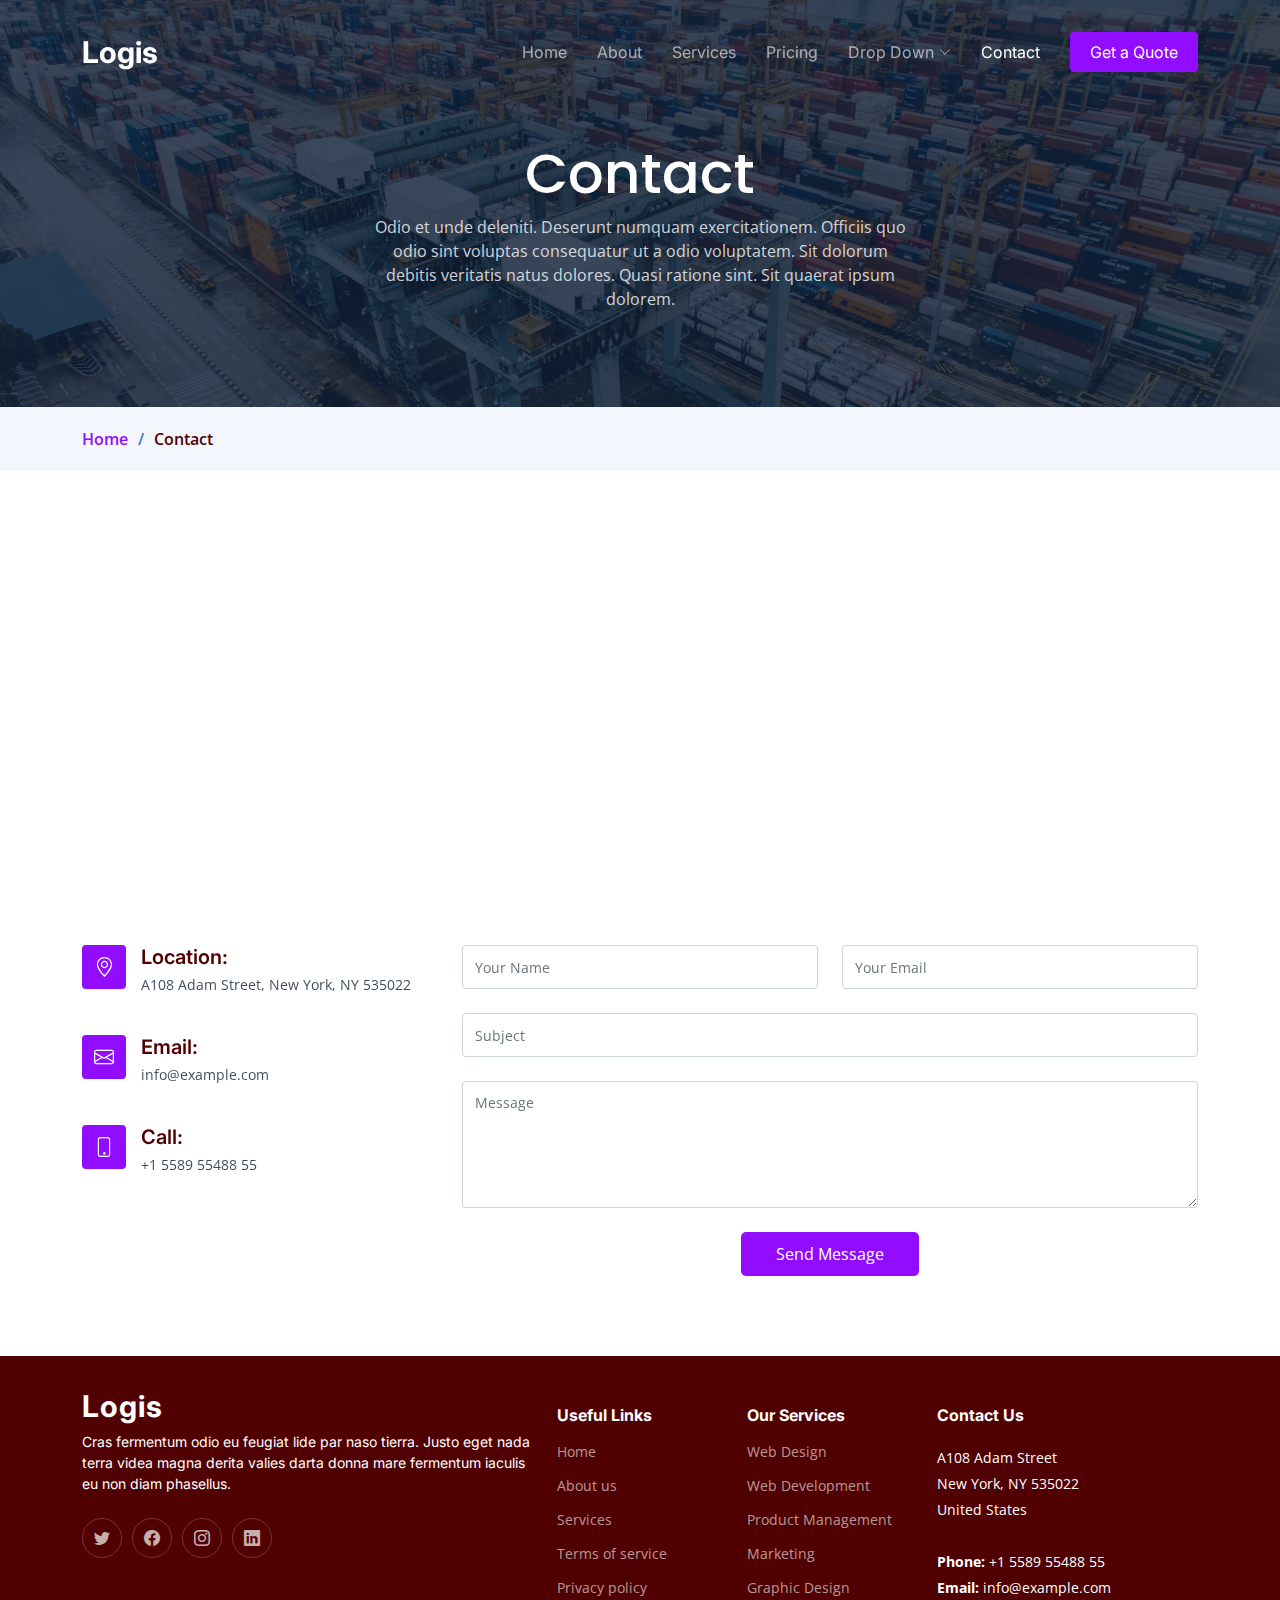
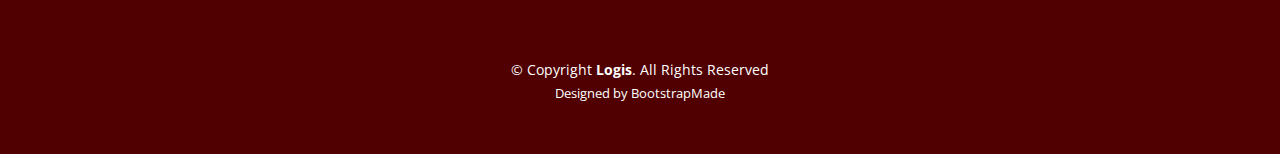
<file: contact.html>
<!DOCTYPE html>
<html lang="en">

<head>
  <meta charset="utf-8">
  <meta content="width=device-width, initial-scale=1.0" name="viewport">

  <title>Logis Bootstrap Template - Contact</title>
  <meta content="" name="description">
  <meta content="" name="keywords">

  <!-- Favicons -->
  <link href="assets/img/favicon.png" rel="icon">
  <link href="assets/img/apple-touch-icon.png" rel="apple-touch-icon">

  <!-- Google Fonts -->
  <link rel="preconnect" href="https://fonts.googleapis.com">
  <link rel="preconnect" href="https://fonts.gstatic.com" crossorigin>
  <link href="https://fonts.googleapis.com/css2?family=Open+Sans:ital,wght@0,300;0,400;0,500;0,600;0,700;1,300;1,400;1,600;1,700&family=Poppins:ital,wght@0,300;0,400;0,500;0,600;0,700;1,300;1,400;1,500;1,600;1,700&family=Inter:ital,wght@0,300;0,400;0,500;0,600;0,700;1,300;1,400;1,500;1,600;1,700&display=swap" rel="stylesheet">

  <!-- Vendor CSS Files -->
  <link href="assets/vendor/bootstrap/css/bootstrap.min.css" rel="stylesheet">
  <link href="assets/vendor/bootstrap-icons/bootstrap-icons.css" rel="stylesheet">
  <link href="assets/vendor/fontawesome-free/css/all.min.css" rel="stylesheet">
  <link href="assets/vendor/glightbox/css/glightbox.min.css" rel="stylesheet">
  <link href="assets/vendor/swiper/swiper-bundle.min.css" rel="stylesheet">
  <link href="assets/vendor/aos/aos.css" rel="stylesheet">

  <!-- Template Main CSS File -->
  <link href="assets/css/main.css" rel="stylesheet">

  <!-- =======================================================
  * Template Name: Logis - v1.2.1
  * Template URL: https://bootstrapmade.com/logis-bootstrap-logistics-website-template/
  * Author: BootstrapMade.com
  * License: https://bootstrapmade.com/license/
  ======================================================== -->
</head>

<body>

  <!-- ======= Header ======= -->
  <header id="header" class="header d-flex align-items-center fixed-top">
    <div class="container-fluid container-xl d-flex align-items-center justify-content-between">

      <a href="index.html" class="logo d-flex align-items-center">
        <!-- Uncomment the line below if you also wish to use an image logo -->
        <!-- <img src="assets/img/logo.png" alt=""> -->
        <h1>Logis</h1>
      </a>

      <i class="mobile-nav-toggle mobile-nav-show bi bi-list"></i>
      <i class="mobile-nav-toggle mobile-nav-hide d-none bi bi-x"></i>
      <nav id="navbar" class="navbar">
        <ul>
          <li><a href="index.html">Home</a></li>
          <li><a href="about.html">About</a></li>
          <li><a href="services.html">Services</a></li>
          <li><a href="pricing.html">Pricing</a></li>
          <li class="dropdown"><a href="#"><span>Drop Down</span> <i class="bi bi-chevron-down dropdown-indicator"></i></a>
            <ul>
              <li><a href="#">Drop Down 1</a></li>
              <li class="dropdown"><a href="#"><span>Deep Drop Down</span> <i class="bi bi-chevron-down dropdown-indicator"></i></a>
                <ul>
                  <li><a href="#">Deep Drop Down 1</a></li>
                  <li><a href="#">Deep Drop Down 2</a></li>
                  <li><a href="#">Deep Drop Down 3</a></li>
                  <li><a href="#">Deep Drop Down 4</a></li>
                  <li><a href="#">Deep Drop Down 5</a></li>
                </ul>
              </li>
              <li><a href="#">Drop Down 2</a></li>
              <li><a href="#">Drop Down 3</a></li>
              <li><a href="#">Drop Down 4</a></li>
            </ul>
          </li>
          <li><a href="contact.html" class="active">Contact</a></li>
          <li><a class="get-a-quote" href="get-a-quote.html">Get a Quote</a></li>
        </ul>
      </nav><!-- .navbar -->

    </div>
  </header><!-- End Header -->
  <!-- End Header -->

  <main id="main">

    <!-- ======= Breadcrumbs ======= -->
    <div class="breadcrumbs">
      <div class="page-header d-flex align-items-center" style="background-image: url('assets/img/page-header.jpg');">
        <div class="container position-relative">
          <div class="row d-flex justify-content-center">
            <div class="col-lg-6 text-center">
              <h2>Contact</h2>
              <p>Odio et unde deleniti. Deserunt numquam exercitationem. Officiis quo odio sint voluptas consequatur ut a odio voluptatem. Sit dolorum debitis veritatis natus dolores. Quasi ratione sint. Sit quaerat ipsum dolorem.</p>
            </div>
          </div>
        </div>
      </div>
      <nav>
        <div class="container">
          <ol>
            <li><a href="index.html">Home</a></li>
            <li>Contact</li>
          </ol>
        </div>
      </nav>
    </div><!-- End Breadcrumbs -->

    <!-- ======= Contact Section ======= -->
    <section id="contact" class="contact">
      <div class="container" data-aos="fade-up">

        <div>
          <iframe style="border:0; width: 100%; height: 340px;" src="https://www.google.com/maps/embed?pb=!1m14!1m8!1m3!1d12097.433213460943!2d-74.0062269!3d40.7101282!3m2!1i1024!2i768!4f13.1!3m3!1m2!1s0x0%3A0xb89d1fe6bc499443!2sDowntown+Conference+Center!5e0!3m2!1smk!2sbg!4v1539943755621" frameborder="0" allowfullscreen></iframe>
        </div><!-- End Google Maps -->

        <div class="row gy-4 mt-4">

          <div class="col-lg-4">

            <div class="info-item d-flex">
              <i class="bi bi-geo-alt flex-shrink-0"></i>
              <div>
                <h4>Location:</h4>
                <p>A108 Adam Street, New York, NY 535022</p>
              </div>
            </div><!-- End Info Item -->

            <div class="info-item d-flex">
              <i class="bi bi-envelope flex-shrink-0"></i>
              <div>
                <h4>Email:</h4>
                <p>info@example.com</p>
              </div>
            </div><!-- End Info Item -->

            <div class="info-item d-flex">
              <i class="bi bi-phone flex-shrink-0"></i>
              <div>
                <h4>Call:</h4>
                <p>+1 5589 55488 55</p>
              </div>
            </div><!-- End Info Item -->

          </div>

          <div class="col-lg-8">
            <form action="forms/contact.php" method="post" role="form" class="php-email-form">
              <div class="row">
                <div class="col-md-6 form-group">
                  <input type="text" name="name" class="form-control" id="name" placeholder="Your Name" required>
                </div>
                <div class="col-md-6 form-group mt-3 mt-md-0">
                  <input type="email" class="form-control" name="email" id="email" placeholder="Your Email" required>
                </div>
              </div>
              <div class="form-group mt-3">
                <input type="text" class="form-control" name="subject" id="subject" placeholder="Subject" required>
              </div>
              <div class="form-group mt-3">
                <textarea class="form-control" name="message" rows="5" placeholder="Message" required></textarea>
              </div>
              <div class="my-3">
                <div class="loading">Loading</div>
                <div class="error-message"></div>
                <div class="sent-message">Your message has been sent. Thank you!</div>
              </div>
              <div class="text-center"><button type="submit">Send Message</button></div>
            </form>
          </div><!-- End Contact Form -->

        </div>

      </div>
    </section><!-- End Contact Section -->

  </main><!-- End #main -->

  <!-- ======= Footer ======= -->
  <footer id="footer" class="footer">

    <div class="container">
      <div class="row gy-4">
        <div class="col-lg-5 col-md-12 footer-info">
          <a href="index.html" class="logo d-flex align-items-center">
            <span>Logis</span>
          </a>
          <p>Cras fermentum odio eu feugiat lide par naso tierra. Justo eget nada terra videa magna derita valies darta donna mare fermentum iaculis eu non diam phasellus.</p>
          <div class="social-links d-flex mt-4">
            <a href="#" class="twitter"><i class="bi bi-twitter"></i></a>
            <a href="#" class="facebook"><i class="bi bi-facebook"></i></a>
            <a href="#" class="instagram"><i class="bi bi-instagram"></i></a>
            <a href="#" class="linkedin"><i class="bi bi-linkedin"></i></a>
          </div>
        </div>

        <div class="col-lg-2 col-6 footer-links">
          <h4>Useful Links</h4>
          <ul>
            <li><a href="#">Home</a></li>
            <li><a href="#">About us</a></li>
            <li><a href="#">Services</a></li>
            <li><a href="#">Terms of service</a></li>
            <li><a href="#">Privacy policy</a></li>
          </ul>
        </div>

        <div class="col-lg-2 col-6 footer-links">
          <h4>Our Services</h4>
          <ul>
            <li><a href="#">Web Design</a></li>
            <li><a href="#">Web Development</a></li>
            <li><a href="#">Product Management</a></li>
            <li><a href="#">Marketing</a></li>
            <li><a href="#">Graphic Design</a></li>
          </ul>
        </div>

        <div class="col-lg-3 col-md-12 footer-contact text-center text-md-start">
          <h4>Contact Us</h4>
          <p>
            A108 Adam Street <br>
            New York, NY 535022<br>
            United States <br><br>
            <strong>Phone:</strong> +1 5589 55488 55<br>
            <strong>Email:</strong> info@example.com<br>
          </p>

        </div>

      </div>
    </div>

    <div class="container mt-4">
      <div class="copyright">
        &copy; Copyright <strong><span>Logis</span></strong>. All Rights Reserved
      </div>
      <div class="credits">
        <!-- All the links in the footer should remain intact. -->
        <!-- You can delete the links only if you purchased the pro version. -->
        <!-- Licensing information: https://bootstrapmade.com/license/ -->
        <!-- Purchase the pro version with working PHP/AJAX contact form: https://bootstrapmade.com/logis-bootstrap-logistics-website-template/ -->
        Designed by <a href="https://bootstrapmade.com/">BootstrapMade</a>
      </div>
    </div>

  </footer><!-- End Footer -->
  <!-- End Footer -->

  <a href="#" class="scroll-top d-flex align-items-center justify-content-center"><i class="bi bi-arrow-up-short"></i></a>

  <div id="preloader"></div>

  <!-- Vendor JS Files -->
  <script src="assets/vendor/bootstrap/js/bootstrap.bundle.min.js"></script>
  <script src="assets/vendor/purecounter/purecounter_vanilla.js"></script>
  <script src="assets/vendor/glightbox/js/glightbox.min.js"></script>
  <script src="assets/vendor/swiper/swiper-bundle.min.js"></script>
  <script src="assets/vendor/aos/aos.js"></script>
  <script src="assets/vendor/php-email-form/validate.js"></script>

  <!-- Template Main JS File -->
  <script src="assets/js/main.js"></script>

</body>

</html>
</file>
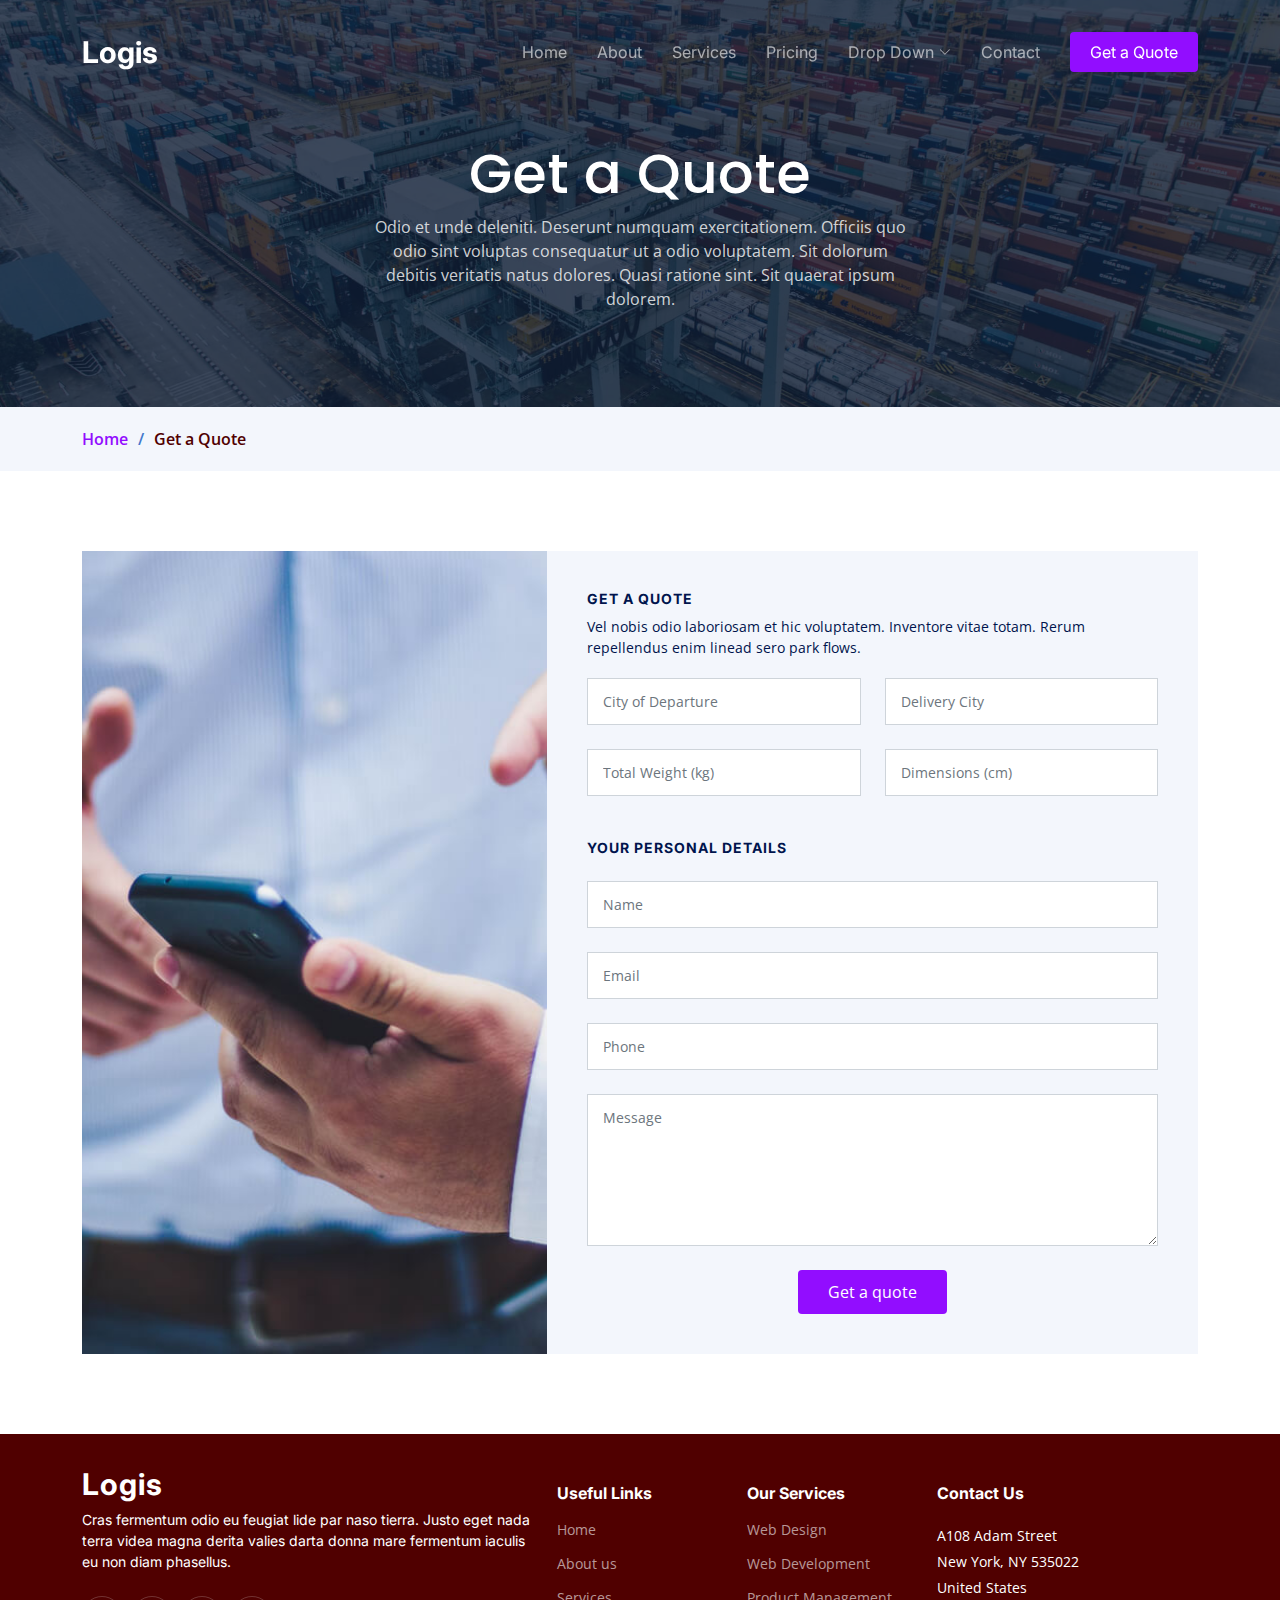
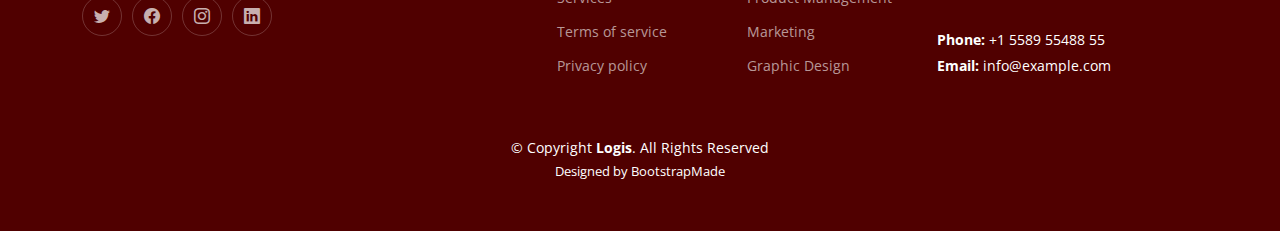
<file: get-a-quote.html>
<!DOCTYPE html>
<html lang="en">

<head>
  <meta charset="utf-8">
  <meta content="width=device-width, initial-scale=1.0" name="viewport">

  <title>Logis Bootstrap Template - Get a Quote</title>
  <meta content="" name="description">
  <meta content="" name="keywords">

  <!-- Favicons -->
  <link href="assets/img/favicon.png" rel="icon">
  <link href="assets/img/apple-touch-icon.png" rel="apple-touch-icon">

  <!-- Google Fonts -->
  <link rel="preconnect" href="https://fonts.googleapis.com">
  <link rel="preconnect" href="https://fonts.gstatic.com" crossorigin>
  <link href="https://fonts.googleapis.com/css2?family=Open+Sans:ital,wght@0,300;0,400;0,500;0,600;0,700;1,300;1,400;1,600;1,700&family=Poppins:ital,wght@0,300;0,400;0,500;0,600;0,700;1,300;1,400;1,500;1,600;1,700&family=Inter:ital,wght@0,300;0,400;0,500;0,600;0,700;1,300;1,400;1,500;1,600;1,700&display=swap" rel="stylesheet">

  <!-- Vendor CSS Files -->
  <link href="assets/vendor/bootstrap/css/bootstrap.min.css" rel="stylesheet">
  <link href="assets/vendor/bootstrap-icons/bootstrap-icons.css" rel="stylesheet">
  <link href="assets/vendor/fontawesome-free/css/all.min.css" rel="stylesheet">
  <link href="assets/vendor/glightbox/css/glightbox.min.css" rel="stylesheet">
  <link href="assets/vendor/swiper/swiper-bundle.min.css" rel="stylesheet">
  <link href="assets/vendor/aos/aos.css" rel="stylesheet">

  <!-- Template Main CSS File -->
  <link href="assets/css/main.css" rel="stylesheet">

  <!-- =======================================================
  * Template Name: Logis - v1.2.1
  * Template URL: https://bootstrapmade.com/logis-bootstrap-logistics-website-template/
  * Author: BootstrapMade.com
  * License: https://bootstrapmade.com/license/
  ======================================================== -->
</head>

<body>

  <!-- ======= Header ======= -->
  <header id="header" class="header d-flex align-items-center fixed-top">
    <div class="container-fluid container-xl d-flex align-items-center justify-content-between">

      <a href="index.html" class="logo d-flex align-items-center">
        <!-- Uncomment the line below if you also wish to use an image logo -->
        <!-- <img src="assets/img/logo.png" alt=""> -->
        <h1>Logis</h1>
      </a>

      <i class="mobile-nav-toggle mobile-nav-show bi bi-list"></i>
      <i class="mobile-nav-toggle mobile-nav-hide d-none bi bi-x"></i>
      <nav id="navbar" class="navbar">
        <ul>
          <li><a href="index.html">Home</a></li>
          <li><a href="about.html">About</a></li>
          <li><a href="services.html">Services</a></li>
          <li><a href="pricing.html">Pricing</a></li>
          <li class="dropdown"><a href="#"><span>Drop Down</span> <i class="bi bi-chevron-down dropdown-indicator"></i></a>
            <ul>
              <li><a href="#">Drop Down 1</a></li>
              <li class="dropdown"><a href="#"><span>Deep Drop Down</span> <i class="bi bi-chevron-down dropdown-indicator"></i></a>
                <ul>
                  <li><a href="#">Deep Drop Down 1</a></li>
                  <li><a href="#">Deep Drop Down 2</a></li>
                  <li><a href="#">Deep Drop Down 3</a></li>
                  <li><a href="#">Deep Drop Down 4</a></li>
                  <li><a href="#">Deep Drop Down 5</a></li>
                </ul>
              </li>
              <li><a href="#">Drop Down 2</a></li>
              <li><a href="#">Drop Down 3</a></li>
              <li><a href="#">Drop Down 4</a></li>
            </ul>
          </li>
          <li><a href="contact.html">Contact</a></li>
          <li><a class="get-a-quote" href="get-a-quote.html">Get a Quote</a></li>
        </ul>
      </nav><!-- .navbar -->

    </div>
  </header><!-- End Header -->
  <!-- End Header -->

  <main id="main">

    <!-- ======= Breadcrumbs ======= -->
    <div class="breadcrumbs">
      <div class="page-header d-flex align-items-center" style="background-image: url('assets/img/page-header.jpg');">
        <div class="container position-relative">
          <div class="row d-flex justify-content-center">
            <div class="col-lg-6 text-center">
              <h2>Get a Quote</h2>
              <p>Odio et unde deleniti. Deserunt numquam exercitationem. Officiis quo odio sint voluptas consequatur ut a odio voluptatem. Sit dolorum debitis veritatis natus dolores. Quasi ratione sint. Sit quaerat ipsum dolorem.</p>
            </div>
          </div>
        </div>
      </div>
      <nav>
        <div class="container">
          <ol>
            <li><a href="index.html">Home</a></li>
            <li>Get a Quote</li>
          </ol>
        </div>
      </nav>
    </div><!-- End Breadcrumbs -->

    <!-- ======= Get a Quote Section ======= -->
    <section id="get-a-quote" class="get-a-quote">
      <div class="container" data-aos="fade-up">

        <div class="row g-0">

          <div class="col-lg-5 quote-bg" style="background-image: url(assets/img/quote-bg.jpg);"></div>

          <div class="col-lg-7">
            <form action="forms/quote.php" method="post" class="php-email-form">
              <h3>Get a quote</h3>
              <p>Vel nobis odio laboriosam et hic voluptatem. Inventore vitae totam. Rerum repellendus enim linead sero park flows.</p>
              <div class="row gy-4">

                <div class="col-md-6">
                  <input type="text" name="departure" class="form-control" placeholder="City of Departure" required>
                </div>

                <div class="col-md-6">
                  <input type="text" name="delivery" class="form-control" placeholder="Delivery City" required>
                </div>

                <div class="col-md-6">
                  <input type="text" name="weight" class="form-control" placeholder="Total Weight (kg)" required>
                </div>

                <div class="col-md-6">
                  <input type="text" name="dimensions" class="form-control" placeholder="Dimensions (cm)" required>
                </div>

                <div class="col-lg-12">
                  <h4>Your Personal Details</h4>
                </div>

                <div class="col-md-12">
                  <input type="text" name="name" class="form-control" placeholder="Name" required>
                </div>

                <div class="col-md-12 ">
                  <input type="email" class="form-control" name="email" placeholder="Email" required>
                </div>

                <div class="col-md-12">
                  <input type="text" class="form-control" name="phone" placeholder="Phone" required>
                </div>

                <div class="col-md-12">
                  <textarea class="form-control" name="message" rows="6" placeholder="Message" required></textarea>
                </div>

                <div class="col-md-12 text-center">
                  <div class="loading">Loading</div>
                  <div class="error-message"></div>
                  <div class="sent-message">Your quote request has been sent successfully. Thank you!</div>

                  <button type="submit">Get a quote</button>
                </div>

              </div>
            </form>
          </div><!-- End Quote Form -->

        </div>

      </div>
    </section><!-- End Get a Quote Section -->

  </main><!-- End #main -->

  <!-- ======= Footer ======= -->
  <footer id="footer" class="footer">

    <div class="container">
      <div class="row gy-4">
        <div class="col-lg-5 col-md-12 footer-info">
          <a href="index.html" class="logo d-flex align-items-center">
            <span>Logis</span>
          </a>
          <p>Cras fermentum odio eu feugiat lide par naso tierra. Justo eget nada terra videa magna derita valies darta donna mare fermentum iaculis eu non diam phasellus.</p>
          <div class="social-links d-flex mt-4">
            <a href="#" class="twitter"><i class="bi bi-twitter"></i></a>
            <a href="#" class="facebook"><i class="bi bi-facebook"></i></a>
            <a href="#" class="instagram"><i class="bi bi-instagram"></i></a>
            <a href="#" class="linkedin"><i class="bi bi-linkedin"></i></a>
          </div>
        </div>

        <div class="col-lg-2 col-6 footer-links">
          <h4>Useful Links</h4>
          <ul>
            <li><a href="#">Home</a></li>
            <li><a href="#">About us</a></li>
            <li><a href="#">Services</a></li>
            <li><a href="#">Terms of service</a></li>
            <li><a href="#">Privacy policy</a></li>
          </ul>
        </div>

        <div class="col-lg-2 col-6 footer-links">
          <h4>Our Services</h4>
          <ul>
            <li><a href="#">Web Design</a></li>
            <li><a href="#">Web Development</a></li>
            <li><a href="#">Product Management</a></li>
            <li><a href="#">Marketing</a></li>
            <li><a href="#">Graphic Design</a></li>
          </ul>
        </div>

        <div class="col-lg-3 col-md-12 footer-contact text-center text-md-start">
          <h4>Contact Us</h4>
          <p>
            A108 Adam Street <br>
            New York, NY 535022<br>
            United States <br><br>
            <strong>Phone:</strong> +1 5589 55488 55<br>
            <strong>Email:</strong> info@example.com<br>
          </p>

        </div>

      </div>
    </div>

    <div class="container mt-4">
      <div class="copyright">
        &copy; Copyright <strong><span>Logis</span></strong>. All Rights Reserved
      </div>
      <div class="credits">
        <!-- All the links in the footer should remain intact. -->
        <!-- You can delete the links only if you purchased the pro version. -->
        <!-- Licensing information: https://bootstrapmade.com/license/ -->
        <!-- Purchase the pro version with working PHP/AJAX contact form: https://bootstrapmade.com/logis-bootstrap-logistics-website-template/ -->
        Designed by <a href="https://bootstrapmade.com/">BootstrapMade</a>
      </div>
    </div>

  </footer><!-- End Footer -->
  <!-- End Footer -->

  <a href="#" class="scroll-top d-flex align-items-center justify-content-center"><i class="bi bi-arrow-up-short"></i></a>

  <div id="preloader"></div>

  <!-- Vendor JS Files -->
  <script src="assets/vendor/bootstrap/js/bootstrap.bundle.min.js"></script>
  <script src="assets/vendor/purecounter/purecounter_vanilla.js"></script>
  <script src="assets/vendor/glightbox/js/glightbox.min.js"></script>
  <script src="assets/vendor/swiper/swiper-bundle.min.js"></script>
  <script src="assets/vendor/aos/aos.js"></script>
  <script src="assets/vendor/php-email-form/validate.js"></script>

  <!-- Template Main JS File -->
  <script src="assets/js/main.js"></script>

</body>

</html>
</file>
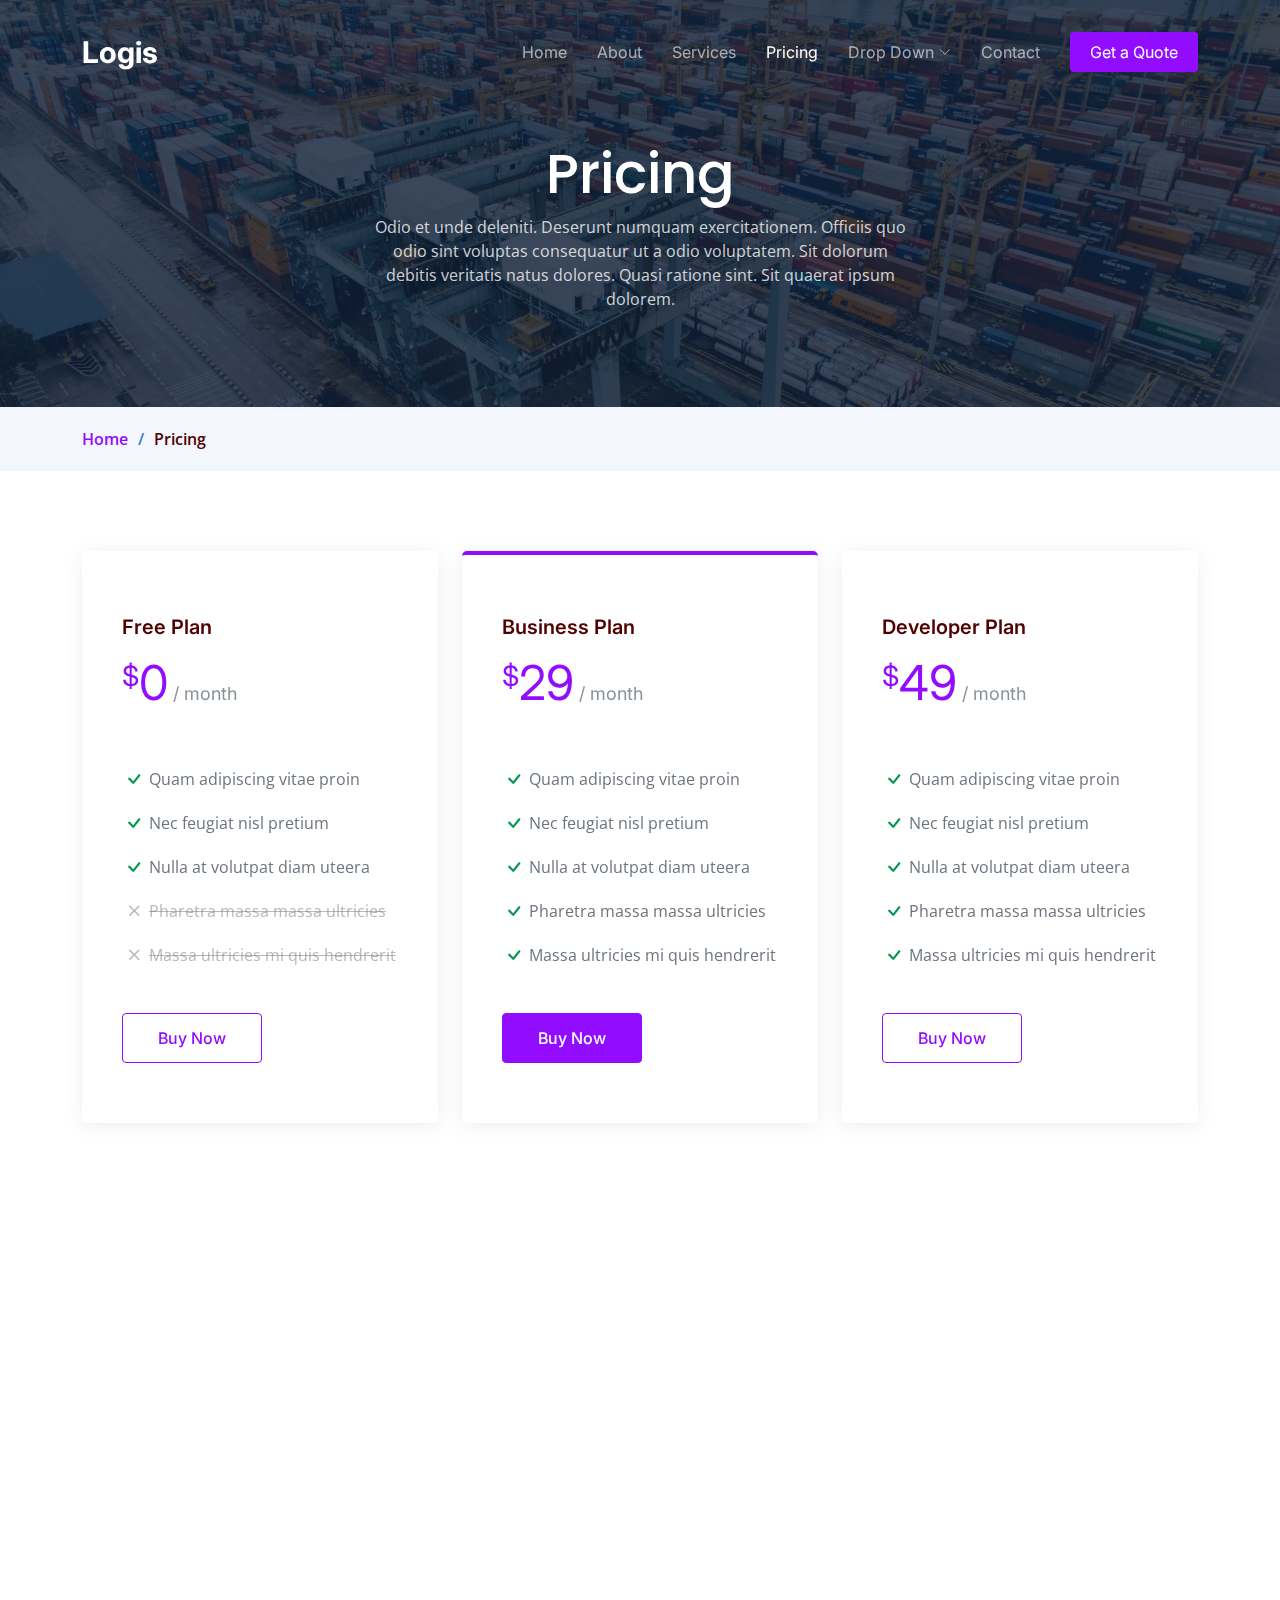
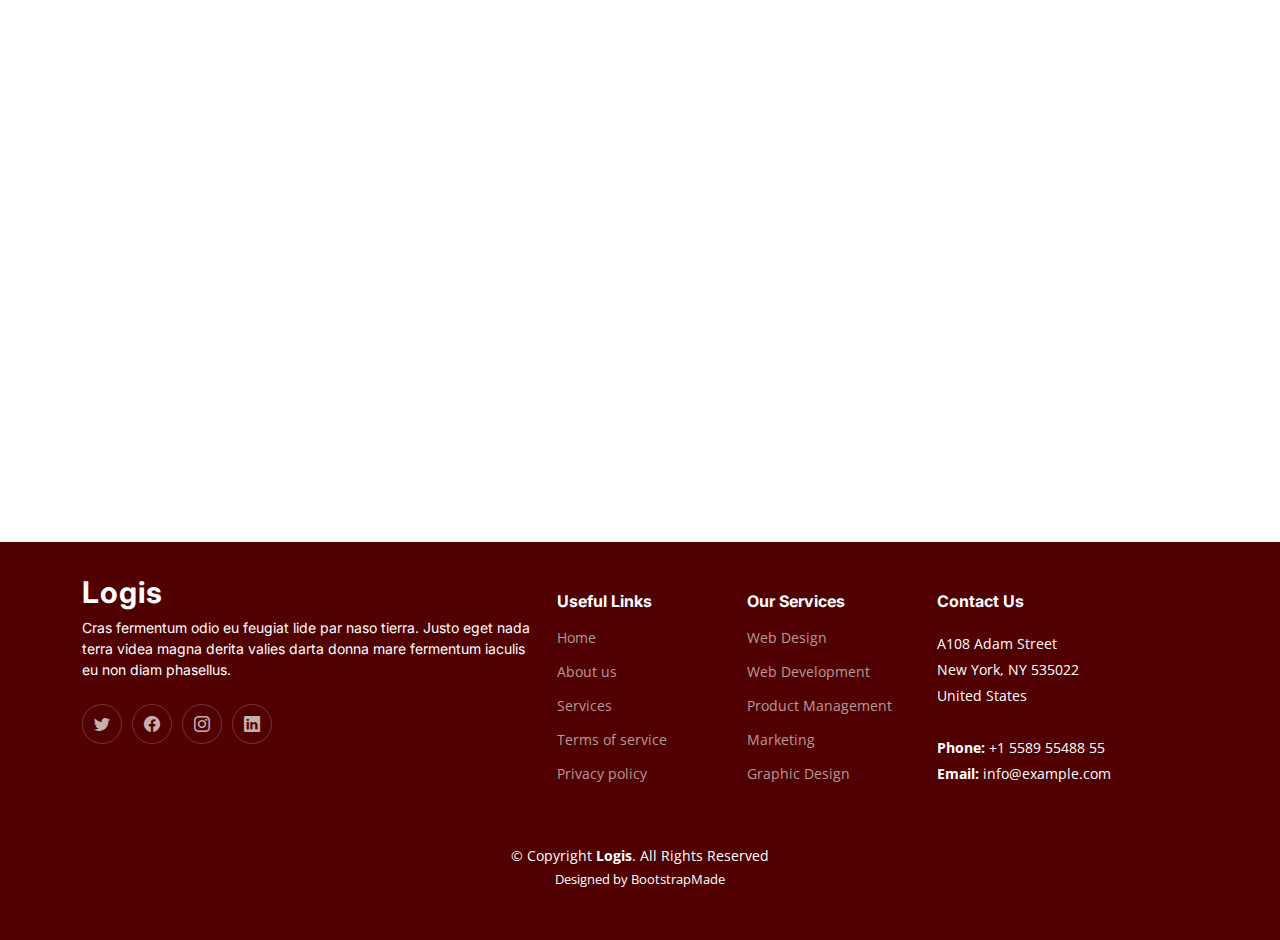
<file: pricing.html>
<!DOCTYPE html>
<html lang="en">

<head>
    <meta charset="utf-8">
    <meta content="width=device-width, initial-scale=1.0" name="viewport">

    <title>Logis Bootstrap Template - Pricing</title>
    <meta content="" name="description">
    <meta content="" name="keywords">

    <!-- Favicons -->
    <link href="assets/img/favicon.png" rel="icon">
    <link href="assets/img/apple-touch-icon.png" rel="apple-touch-icon">

    <!-- Google Fonts -->
    <link rel="preconnect" href="https://fonts.googleapis.com">
    <link rel="preconnect" href="https://fonts.gstatic.com" crossorigin>
    <link href="https://fonts.googleapis.com/css2?family=Open+Sans:ital,wght@0,300;0,400;0,500;0,600;0,700;1,300;1,400;1,600;1,700&family=Poppins:ital,wght@0,300;0,400;0,500;0,600;0,700;1,300;1,400;1,500;1,600;1,700&family=Inter:ital,wght@0,300;0,400;0,500;0,600;0,700;1,300;1,400;1,500;1,600;1,700&display=swap"
        rel="stylesheet">

    <!-- Vendor CSS Files -->
    <link href="assets/vendor/bootstrap/css/bootstrap.min.css" rel="stylesheet">
    <link href="assets/vendor/bootstrap-icons/bootstrap-icons.css" rel="stylesheet">
    <link href="assets/vendor/fontawesome-free/css/all.min.css" rel="stylesheet">
    <link href="assets/vendor/glightbox/css/glightbox.min.css" rel="stylesheet">
    <link href="assets/vendor/swiper/swiper-bundle.min.css" rel="stylesheet">
    <link href="assets/vendor/aos/aos.css" rel="stylesheet">

    <!-- Template Main CSS File -->
    <link href="assets/css/main.css" rel="stylesheet">

    <!-- =======================================================
  * Template Name: Logis - v1.2.1
  * Template URL: https://bootstrapmade.com/logis-bootstrap-logistics-website-template/
  * Author: BootstrapMade.com
  * License: https://bootstrapmade.com/license/
  ======================================================== -->
</head>

<body>

    <!-- ======= Header ======= -->
    <header id="header" class="header d-flex align-items-center fixed-top">
        <div class="container-fluid container-xl d-flex align-items-center justify-content-between">

            <a href="index.html" class="logo d-flex align-items-center">
                <!-- Uncomment the line below if you also wish to use an image logo -->
                <!-- <img src="assets/img/logo.png" alt=""> -->
                <h1>Logis</h1>
            </a>

            <i class="mobile-nav-toggle mobile-nav-show bi bi-list"></i>
            <i class="mobile-nav-toggle mobile-nav-hide d-none bi bi-x"></i>
            <nav id="navbar" class="navbar">
                <ul>
                    <li><a href="index.html">Home</a></li>
                    <li><a href="about.html">About</a></li>
                    <li><a href="services.html">Services</a></li>
                    <li><a href="pricing.html" class="active">Pricing</a></li>
                    <li class="dropdown"><a href="#"><span>Drop Down</span> <i class="bi bi-chevron-down dropdown-indicator"></i></a>
                        <ul>
                            <li><a href="#">Drop Down 1</a></li>
                            <li class="dropdown"><a href="#"><span>Deep Drop Down</span> <i class="bi bi-chevron-down dropdown-indicator"></i></a>
                                <ul>
                                    <li><a href="#">Deep Drop Down 1</a></li>
                                    <li><a href="#">Deep Drop Down 2</a></li>
                                    <li><a href="#">Deep Drop Down 3</a></li>
                                    <li><a href="#">Deep Drop Down 4</a></li>
                                    <li><a href="#">Deep Drop Down 5</a></li>
                                </ul>
                            </li>
                            <li><a href="#">Drop Down 2</a></li>
                            <li><a href="#">Drop Down 3</a></li>
                            <li><a href="#">Drop Down 4</a></li>
                        </ul>
                    </li>
                    <li><a href="contact.html">Contact</a></li>
                    <li><a class="get-a-quote" href="get-a-quote.html">Get a Quote</a></li>
                </ul>
            </nav>
            <!-- .navbar -->

        </div>
    </header>
    <!-- End Header -->
    <!-- End Header -->

    <main id="main">

        <!-- ======= Breadcrumbs ======= -->
        <div class="breadcrumbs">
            <div class="page-header d-flex align-items-center" style="background-image: url('assets/img/page-header.jpg');">
                <div class="container position-relative">
                    <div class="row d-flex justify-content-center">
                        <div class="col-lg-6 text-center">
                            <h2>Pricing</h2>
                            <p>Odio et unde deleniti. Deserunt numquam exercitationem. Officiis quo odio sint voluptas consequatur ut a odio voluptatem. Sit dolorum debitis veritatis natus dolores. Quasi ratione sint. Sit quaerat ipsum dolorem.</p>
                        </div>
                    </div>
                </div>
            </div>
            <nav>
                <div class="container">
                    <ol>
                        <li><a href="index.html">Home</a></li>
                        <li>Pricing</li>
                    </ol>
                </div>
            </nav>
        </div>
        <!-- End Breadcrumbs -->

        <!-- ======= Pricing Section ======= -->
        <section id="pricing" class="pricing">
            <div class="container" data-aos="fade-up">

                <div class="row gy-4">

                    <div class="col-lg-4" data-aos="fade-up" data-aos-delay="100">
                        <div class="pricing-item">
                            <h3>Free Plan</h3>
                            <h4><sup>$</sup>0<span> / month</span></h4>
                            <ul>
                                <li><i class="bi bi-check"></i> Quam adipiscing vitae proin</li>
                                <li><i class="bi bi-check"></i> Nec feugiat nisl pretium</li>
                                <li><i class="bi bi-check"></i> Nulla at volutpat diam uteera</li>
                                <li class="na"><i class="bi bi-x"></i> <span>Pharetra massa massa ultricies</span></li>
                                <li class="na"><i class="bi bi-x"></i> <span>Massa ultricies mi quis hendrerit</span></li>
                            </ul>
                            <a href="#" class="buy-btn">Buy Now</a>
                        </div>
                    </div>
                    <!-- End Pricing Item -->

                    <div class="col-lg-4" data-aos="fade-up" data-aos-delay="200">
                        <div class="pricing-item featured">
                            <h3>Business Plan</h3>
                            <h4><sup>$</sup>29<span> / month</span></h4>
                            <ul>
                                <li><i class="bi bi-check"></i> Quam adipiscing vitae proin</li>
                                <li><i class="bi bi-check"></i> Nec feugiat nisl pretium</li>
                                <li><i class="bi bi-check"></i> Nulla at volutpat diam uteera</li>
                                <li><i class="bi bi-check"></i> Pharetra massa massa ultricies</li>
                                <li><i class="bi bi-check"></i> Massa ultricies mi quis hendrerit</li>
                            </ul>
                            <a href="#" class="buy-btn">Buy Now</a>
                        </div>
                    </div>
                    <!-- End Pricing Item -->

                    <div class="col-lg-4" data-aos="fade-up" data-aos-delay="300">
                        <div class="pricing-item">
                            <h3>Developer Plan</h3>
                            <h4><sup>$</sup>49<span> / month</span></h4>
                            <ul>
                                <li><i class="bi bi-check"></i> Quam adipiscing vitae proin</li>
                                <li><i class="bi bi-check"></i> Nec feugiat nisl pretium</li>
                                <li><i class="bi bi-check"></i> Nulla at volutpat diam uteera</li>
                                <li><i class="bi bi-check"></i> Pharetra massa massa ultricies</li>
                                <li><i class="bi bi-check"></i> Massa ultricies mi quis hendrerit</li>
                            </ul>
                            <a href="#" class="buy-btn">Buy Now</a>
                        </div>
                    </div>
                    <!-- End Pricing Item -->

                </div>

            </div>
        </section>
        <!-- End Pricing Section -->

        <!-- ======= Horizontal Pricing Section ======= -->
        <section id="horizontal-pricing" class="horizontal-pricing pt-0">
            <div class="container" data-aos="fade-up">

                <div class="section-header">
                    <span>Horizontal Pricing</span>
                    <h2>Horizontal Pricing</h2>

                </div>

                <div class="row gy-4 pricing-item" data-aos="fade-up" data-aos-delay="100">
                    <div class="col-lg-3 d-flex align-items-center justify-content-center">
                        <h3>Free Plan</h3>
                    </div>
                    <div class="col-lg-3 d-flex align-items-center justify-content-center">
                        <h4><sup>$</sup>0<span> / month</span></h4>
                    </div>
                    <div class="col-lg-3 d-flex align-items-center justify-content-center">
                        <ul>
                            <li><i class="bi bi-check"></i> Quam adipiscing vitae proin</li>
                            <li><i class="bi bi-check"></i> Nulla at volutpat diam uteera</li>
                            <li class="na"><i class="bi bi-x"></i> <span>Pharetra massa massa ultricies</span></li>
                        </ul>
                    </div>
                    <div class="col-lg-3 d-flex align-items-center justify-content-center">
                        <div class="text-center"><a href="#" class="buy-btn">Buy Now</a></div>
                    </div>
                </div>
                <!-- End Pricing Item -->

                <div class="row gy-4 pricing-item featured mt-4" data-aos="fade-up" data-aos-delay="200">
                    <div class="col-lg-3 d-flex align-items-center justify-content-center">
                        <h3>Business Plan</h3>
                    </div>
                    <div class="col-lg-3 d-flex align-items-center justify-content-center">
                        <h4><sup>$</sup>29<span> / month</span></h4>
                    </div>
                    <div class="col-lg-3 d-flex align-items-center justify-content-center">
                        <ul>
                            <li><i class="bi bi-check"></i> Quam adipiscing vitae proin</li>
                            <li><i class="bi bi-check"></i> <strong>Nec feugiat nisl pretium</strong></li>
                            <li><i class="bi bi-check"></i> Nulla at volutpat diam uteera</li>
                        </ul>
                    </div>
                    <div class="col-lg-3 d-flex align-items-center justify-content-center">
                        <div class="text-center"><a href="#" class="buy-btn">Buy Now</a></div>
                    </div>
                </div>
                <!-- End Pricing Item -->

                <div class="row gy-4 pricing-item mt-4" data-aos="fade-up" data-aos-delay="300">
                    <div class="col-lg-3 d-flex align-items-center justify-content-center">
                        <h3>Developer Plan</h3>
                    </div>
                    <div class="col-lg-3 d-flex align-items-center justify-content-center">
                        <h4><sup>$</sup>49<span> / month</span></h4>
                    </div>
                    <div class="col-lg-3 d-flex align-items-center justify-content-center">
                        <ul>
                            <li><i class="bi bi-check"></i> Quam adipiscing vitae proin</li>
                            <li><i class="bi bi-check"></i> Nec feugiat nisl pretium</li>
                            <li><i class="bi bi-check"></i> Nulla at volutpat diam uteera</li>
                        </ul>
                    </div>
                    <div class="col-lg-3 d-flex align-items-center justify-content-center">
                        <div class="text-center"><a href="#" class="buy-btn">Buy Now</a></div>
                    </div>
                </div>
                <!-- End Pricing Item -->

            </div>
        </section>
        <!-- End Horizontal Pricing Section -->

    </main>
    <!-- End #main -->

    <!-- ======= Footer ======= -->
    <footer id="footer" class="footer">

        <div class="container">
            <div class="row gy-4">
                <div class="col-lg-5 col-md-12 footer-info">
                    <a href="index.html" class="logo d-flex align-items-center">
                        <span>Logis</span>
                    </a>
                    <p>Cras fermentum odio eu feugiat lide par naso tierra. Justo eget nada terra videa magna derita valies darta donna mare fermentum iaculis eu non diam phasellus.</p>
                    <div class="social-links d-flex mt-4">
                        <a href="#" class="twitter"><i class="bi bi-twitter"></i></a>
                        <a href="#" class="facebook"><i class="bi bi-facebook"></i></a>
                        <a href="#" class="instagram"><i class="bi bi-instagram"></i></a>
                        <a href="#" class="linkedin"><i class="bi bi-linkedin"></i></a>
                    </div>
                </div>

                <div class="col-lg-2 col-6 footer-links">
                    <h4>Useful Links</h4>
                    <ul>
                        <li><a href="#">Home</a></li>
                        <li><a href="#">About us</a></li>
                        <li><a href="#">Services</a></li>
                        <li><a href="#">Terms of service</a></li>
                        <li><a href="#">Privacy policy</a></li>
                    </ul>
                </div>

                <div class="col-lg-2 col-6 footer-links">
                    <h4>Our Services</h4>
                    <ul>
                        <li><a href="#">Web Design</a></li>
                        <li><a href="#">Web Development</a></li>
                        <li><a href="#">Product Management</a></li>
                        <li><a href="#">Marketing</a></li>
                        <li><a href="#">Graphic Design</a></li>
                    </ul>
                </div>

                <div class="col-lg-3 col-md-12 footer-contact text-center text-md-start">
                    <h4>Contact Us</h4>
                    <p>
                        A108 Adam Street <br> New York, NY 535022<br> United States <br><br>
                        <strong>Phone:</strong> +1 5589 55488 55<br>
                        <strong>Email:</strong> info@example.com<br>
                    </p>

                </div>

            </div>
        </div>

        <div class="container mt-4">
            <div class="copyright">
                &copy; Copyright <strong><span>Logis</span></strong>. All Rights Reserved
            </div>
            <div class="credits">
                <!-- All the links in the footer should remain intact. -->
                <!-- You can delete the links only if you purchased the pro version. -->
                <!-- Licensing information: https://bootstrapmade.com/license/ -->
                <!-- Purchase the pro version with working PHP/AJAX contact form: https://bootstrapmade.com/logis-bootstrap-logistics-website-template/ -->
                Designed by <a href="https://bootstrapmade.com/">BootstrapMade</a>
            </div>
        </div>

    </footer>
    <!-- End Footer -->
    <!-- End Footer -->

    <a href="#" class="scroll-top d-flex align-items-center justify-content-center"><i class="bi bi-arrow-up-short"></i></a>

    <div id="preloader"></div>

    <!-- Vendor JS Files -->
    <script src="assets/vendor/bootstrap/js/bootstrap.bundle.min.js"></script>
    <script src="assets/vendor/purecounter/purecounter_vanilla.js"></script>
    <script src="assets/vendor/glightbox/js/glightbox.min.js"></script>
    <script src="assets/vendor/swiper/swiper-bundle.min.js"></script>
    <script src="assets/vendor/aos/aos.js"></script>
    <script src="assets/vendor/php-email-form/validate.js"></script>

    <!-- Template Main JS File -->
    <script src="assets/js/main.js"></script>

</body>

</html>
</file>
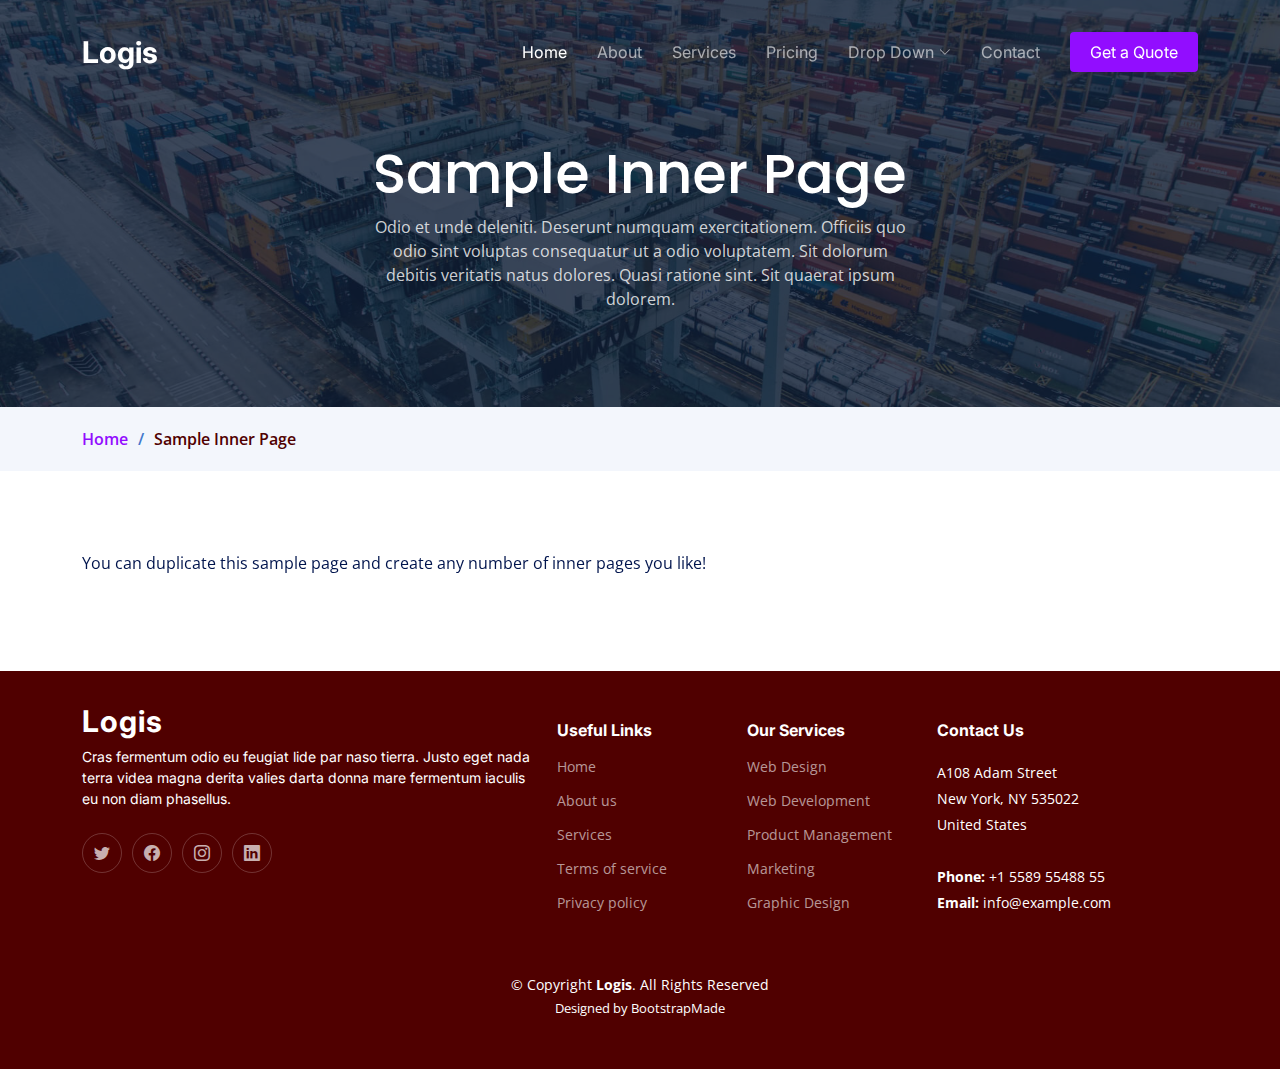
<file: sample-inner-page.html>
<!DOCTYPE html>
<html lang="en">

<head>
  <meta charset="utf-8">
  <meta content="width=device-width, initial-scale=1.0" name="viewport">

  <title>[Template] Sample Inner Page</title>
  <meta content="" name="description">
  <meta content="" name="keywords">

  <!-- Favicons -->
  <link href="assets/img/favicon.png" rel="icon">
  <link href="assets/img/apple-touch-icon.png" rel="apple-touch-icon">

  <!-- Google Fonts -->
  <link rel="preconnect" href="https://fonts.googleapis.com">
  <link rel="preconnect" href="https://fonts.gstatic.com" crossorigin>
  <link href="https://fonts.googleapis.com/css2?family=Open+Sans:ital,wght@0,300;0,400;0,500;0,600;0,700;1,300;1,400;1,600;1,700&family=Poppins:ital,wght@0,300;0,400;0,500;0,600;0,700;1,300;1,400;1,500;1,600;1,700&family=Inter:ital,wght@0,300;0,400;0,500;0,600;0,700;1,300;1,400;1,500;1,600;1,700&display=swap" rel="stylesheet">

  <!-- Vendor CSS Files -->
  <link href="assets/vendor/bootstrap/css/bootstrap.min.css" rel="stylesheet">
  <link href="assets/vendor/bootstrap-icons/bootstrap-icons.css" rel="stylesheet">
  <link href="assets/vendor/fontawesome-free/css/all.min.css" rel="stylesheet">
  <link href="assets/vendor/glightbox/css/glightbox.min.css" rel="stylesheet">
  <link href="assets/vendor/swiper/swiper-bundle.min.css" rel="stylesheet">
  <link href="assets/vendor/aos/aos.css" rel="stylesheet">

  <!-- Template Main CSS File -->
  <link href="assets/css/main.css" rel="stylesheet">

  <!-- =======================================================
  * Template Name: Logis - v1.2.1
  * Template URL: https://bootstrapmade.com/logis-bootstrap-logistics-website-template/
  * Author: BootstrapMade.com
  * License: https://bootstrapmade.com/license/
  ======================================================== -->
</head>

<body>

  <!-- ======= Header ======= -->
  <header id="header" class="header d-flex align-items-center fixed-top">
    <div class="container-fluid container-xl d-flex align-items-center justify-content-between">

      <a href="index.html" class="logo d-flex align-items-center">
        <!-- Uncomment the line below if you also wish to use an image logo -->
        <!-- <img src="assets/img/logo.png" alt=""> -->
        <h1>Logis</h1>
      </a>

      <i class="mobile-nav-toggle mobile-nav-show bi bi-list"></i>
      <i class="mobile-nav-toggle mobile-nav-hide d-none bi bi-x"></i>
      <nav id="navbar" class="navbar">
        <ul>
          <li><a href="index.html" class="active">Home</a></li>
          <li><a href="about.html">About</a></li>
          <li><a href="services.html">Services</a></li>
          <li><a href="pricing.html">Pricing</a></li>
          <li class="dropdown"><a href="#"><span>Drop Down</span> <i class="bi bi-chevron-down dropdown-indicator"></i></a>
            <ul>
              <li><a href="#">Drop Down 1</a></li>
              <li class="dropdown"><a href="#"><span>Deep Drop Down</span> <i class="bi bi-chevron-down dropdown-indicator"></i></a>
                <ul>
                  <li><a href="#">Deep Drop Down 1</a></li>
                  <li><a href="#">Deep Drop Down 2</a></li>
                  <li><a href="#">Deep Drop Down 3</a></li>
                  <li><a href="#">Deep Drop Down 4</a></li>
                  <li><a href="#">Deep Drop Down 5</a></li>
                </ul>
              </li>
              <li><a href="#">Drop Down 2</a></li>
              <li><a href="#">Drop Down 3</a></li>
              <li><a href="#">Drop Down 4</a></li>
            </ul>
          </li>
          <li><a href="contact.html">Contact</a></li>
          <li><a class="get-a-quote" href="get-a-quote.html">Get a Quote</a></li>
        </ul>
      </nav><!-- .navbar -->

    </div>
  </header><!-- End Header -->
  <!-- End Header -->

  <main id="main">

    <!-- ======= Breadcrumbs ======= -->
    <div class="breadcrumbs">
      <div class="page-header d-flex align-items-center" style="background-image: url('assets/img/page-header.jpg');">
        <div class="container position-relative">
          <div class="row d-flex justify-content-center">
            <div class="col-lg-6 text-center">
              <h2>Sample Inner Page</h2>
              <p>Odio et unde deleniti. Deserunt numquam exercitationem. Officiis quo odio sint voluptas consequatur ut a odio voluptatem. Sit dolorum debitis veritatis natus dolores. Quasi ratione sint. Sit quaerat ipsum dolorem.</p>
            </div>
          </div>
        </div>
      </div>
      <nav>
        <div class="container">
          <ol>
            <li><a href="index.html">Home</a></li>
            <li>Sample Inner Page</li>
          </ol>
        </div>
      </nav>
    </div><!-- End Breadcrumbs -->

    <section class="sample-page">
      <div class="container" data-aos="fade-up">
        <p>
          You can duplicate this sample page and create any number of inner pages you like!
        </p>
      </div>
    </section>

  </main><!-- End #main -->

  <!-- ======= Footer ======= -->
  <footer id="footer" class="footer">

    <div class="container">
      <div class="row gy-4">
        <div class="col-lg-5 col-md-12 footer-info">
          <a href="index.html" class="logo d-flex align-items-center">
            <span>Logis</span>
          </a>
          <p>Cras fermentum odio eu feugiat lide par naso tierra. Justo eget nada terra videa magna derita valies darta donna mare fermentum iaculis eu non diam phasellus.</p>
          <div class="social-links d-flex mt-4">
            <a href="#" class="twitter"><i class="bi bi-twitter"></i></a>
            <a href="#" class="facebook"><i class="bi bi-facebook"></i></a>
            <a href="#" class="instagram"><i class="bi bi-instagram"></i></a>
            <a href="#" class="linkedin"><i class="bi bi-linkedin"></i></a>
          </div>
        </div>

        <div class="col-lg-2 col-6 footer-links">
          <h4>Useful Links</h4>
          <ul>
            <li><a href="#">Home</a></li>
            <li><a href="#">About us</a></li>
            <li><a href="#">Services</a></li>
            <li><a href="#">Terms of service</a></li>
            <li><a href="#">Privacy policy</a></li>
          </ul>
        </div>

        <div class="col-lg-2 col-6 footer-links">
          <h4>Our Services</h4>
          <ul>
            <li><a href="#">Web Design</a></li>
            <li><a href="#">Web Development</a></li>
            <li><a href="#">Product Management</a></li>
            <li><a href="#">Marketing</a></li>
            <li><a href="#">Graphic Design</a></li>
          </ul>
        </div>

        <div class="col-lg-3 col-md-12 footer-contact text-center text-md-start">
          <h4>Contact Us</h4>
          <p>
            A108 Adam Street <br>
            New York, NY 535022<br>
            United States <br><br>
            <strong>Phone:</strong> +1 5589 55488 55<br>
            <strong>Email:</strong> info@example.com<br>
          </p>

        </div>

      </div>
    </div>

    <div class="container mt-4">
      <div class="copyright">
        &copy; Copyright <strong><span>Logis</span></strong>. All Rights Reserved
      </div>
      <div class="credits">
        <!-- All the links in the footer should remain intact. -->
        <!-- You can delete the links only if you purchased the pro version. -->
        <!-- Licensing information: https://bootstrapmade.com/license/ -->
        <!-- Purchase the pro version with working PHP/AJAX contact form: https://bootstrapmade.com/logis-bootstrap-logistics-website-template/ -->
        Designed by <a href="https://bootstrapmade.com/">BootstrapMade</a>
      </div>
    </div>

  </footer><!-- End Footer -->
  <!-- End Footer -->

  <a href="#" class="scroll-top d-flex align-items-center justify-content-center"><i class="bi bi-arrow-up-short"></i></a>

  <div id="preloader"></div>

  <!-- Vendor JS Files -->
  <script src="assets/vendor/bootstrap/js/bootstrap.bundle.min.js"></script>
  <script src="assets/vendor/purecounter/purecounter_vanilla.js"></script>
  <script src="assets/vendor/glightbox/js/glightbox.min.js"></script>
  <script src="assets/vendor/swiper/swiper-bundle.min.js"></script>
  <script src="assets/vendor/aos/aos.js"></script>
  <script src="assets/vendor/php-email-form/validate.js"></script>

  <!-- Template Main JS File -->
  <script src="assets/js/main.js"></script>

</body>

</html>
</file>
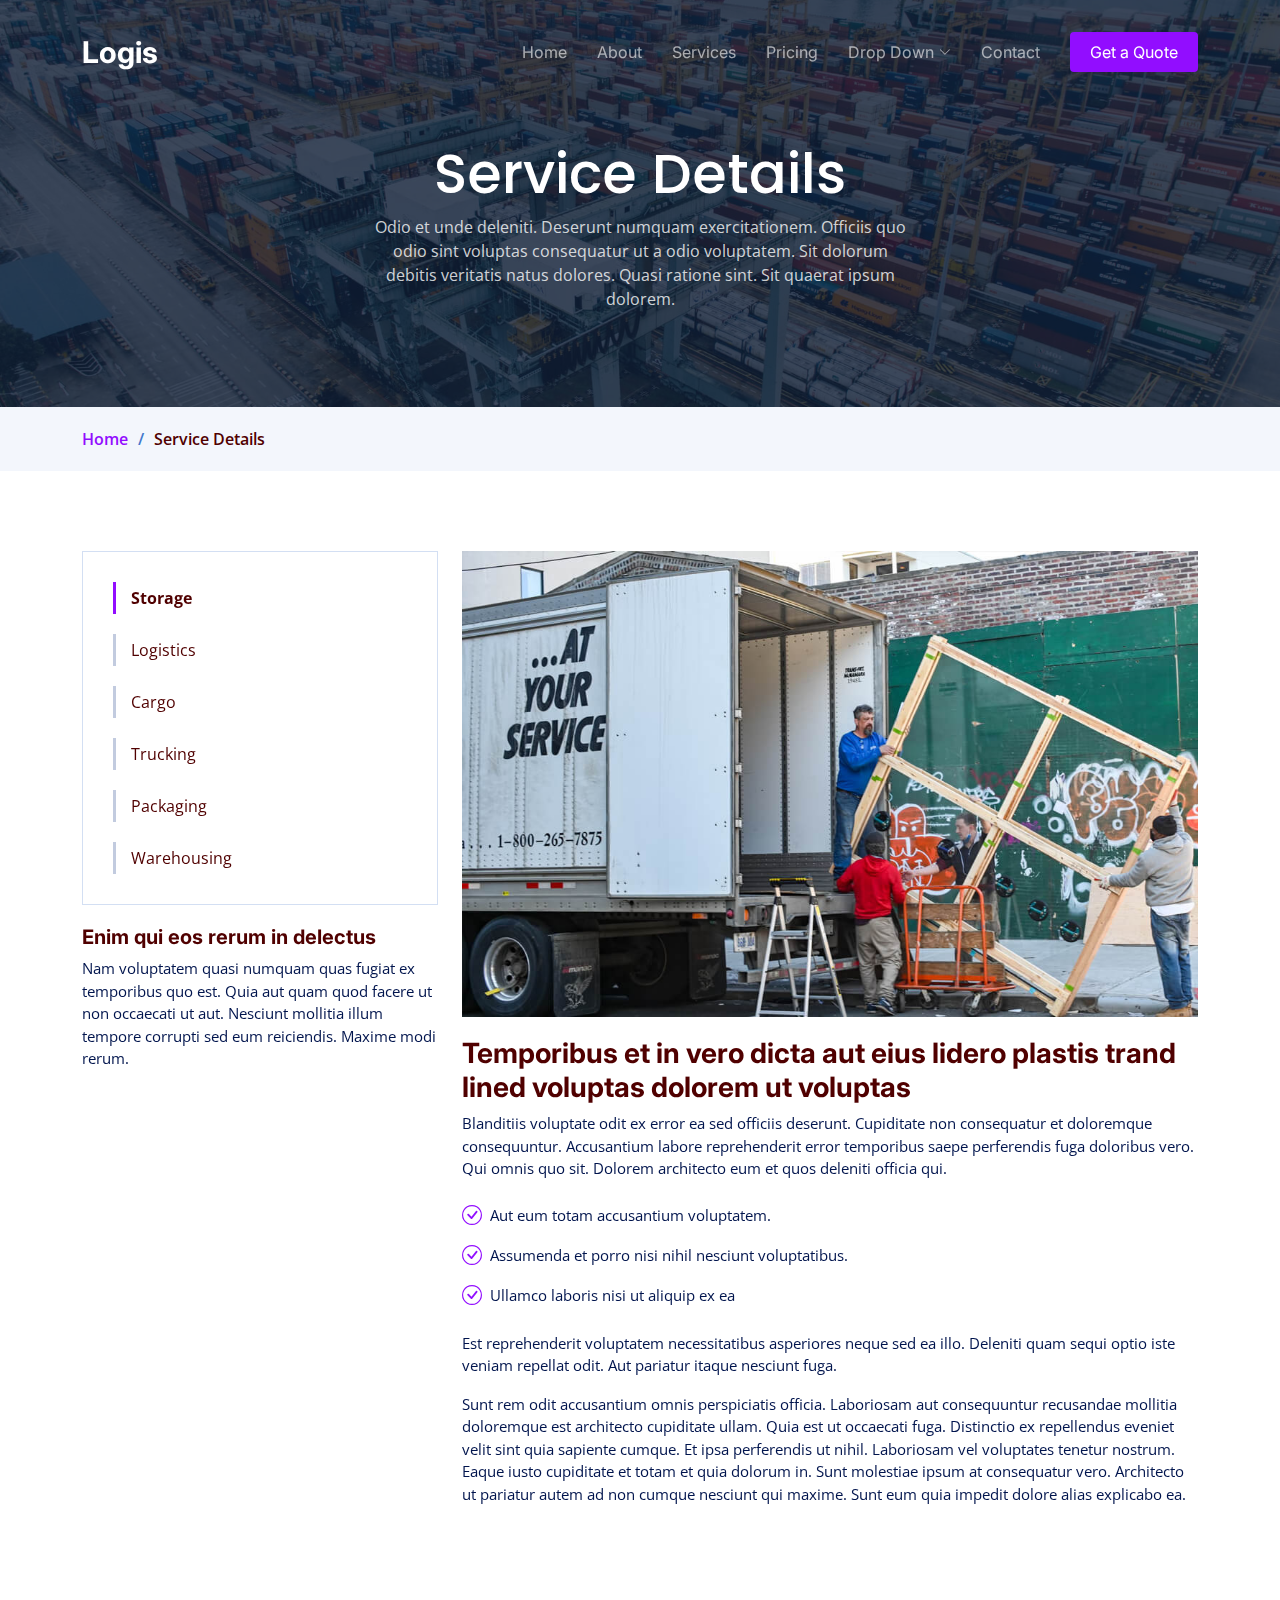
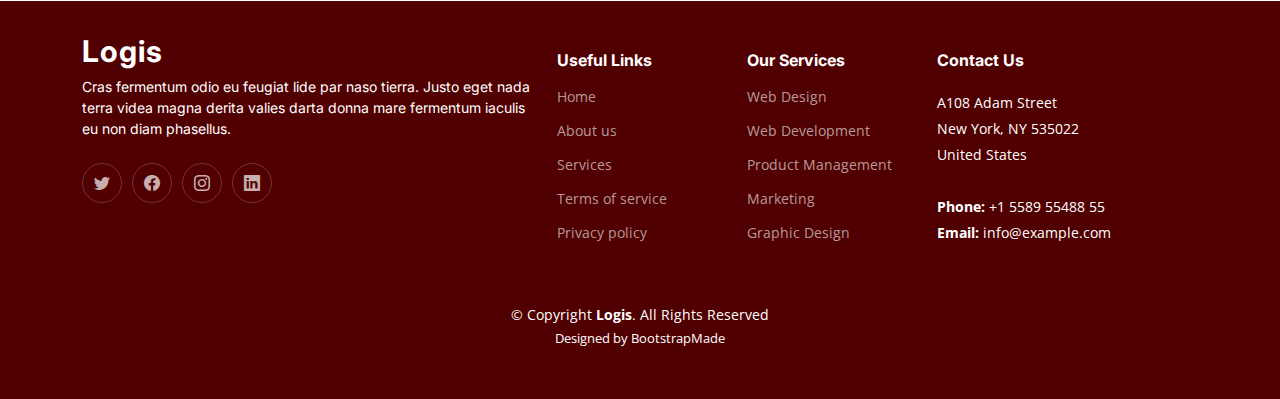
<file: service-details.html>
<!DOCTYPE html>
<html lang="en">

<head>
  <meta charset="utf-8">
  <meta content="width=device-width, initial-scale=1.0" name="viewport">

  <title>Logis Bootstrap Template - Service Details</title>
  <meta content="" name="description">
  <meta content="" name="keywords">

  <!-- Favicons -->
  <link href="assets/img/favicon.png" rel="icon">
  <link href="assets/img/apple-touch-icon.png" rel="apple-touch-icon">

  <!-- Google Fonts -->
  <link rel="preconnect" href="https://fonts.googleapis.com">
  <link rel="preconnect" href="https://fonts.gstatic.com" crossorigin>
  <link href="https://fonts.googleapis.com/css2?family=Open+Sans:ital,wght@0,300;0,400;0,500;0,600;0,700;1,300;1,400;1,600;1,700&family=Poppins:ital,wght@0,300;0,400;0,500;0,600;0,700;1,300;1,400;1,500;1,600;1,700&family=Inter:ital,wght@0,300;0,400;0,500;0,600;0,700;1,300;1,400;1,500;1,600;1,700&display=swap" rel="stylesheet">

  <!-- Vendor CSS Files -->
  <link href="assets/vendor/bootstrap/css/bootstrap.min.css" rel="stylesheet">
  <link href="assets/vendor/bootstrap-icons/bootstrap-icons.css" rel="stylesheet">
  <link href="assets/vendor/fontawesome-free/css/all.min.css" rel="stylesheet">
  <link href="assets/vendor/glightbox/css/glightbox.min.css" rel="stylesheet">
  <link href="assets/vendor/swiper/swiper-bundle.min.css" rel="stylesheet">
  <link href="assets/vendor/aos/aos.css" rel="stylesheet">

  <!-- Template Main CSS File -->
  <link href="assets/css/main.css" rel="stylesheet">

  <!-- =======================================================
  * Template Name: Logis - v1.2.1
  * Template URL: https://bootstrapmade.com/logis-bootstrap-logistics-website-template/
  * Author: BootstrapMade.com
  * License: https://bootstrapmade.com/license/
  ======================================================== -->
</head>

<body>

  <!-- ======= Header ======= -->
  <header id="header" class="header d-flex align-items-center fixed-top">
    <div class="container-fluid container-xl d-flex align-items-center justify-content-between">

      <a href="index.html" class="logo d-flex align-items-center">
        <!-- Uncomment the line below if you also wish to use an image logo -->
        <!-- <img src="assets/img/logo.png" alt=""> -->
        <h1>Logis</h1>
      </a>

      <i class="mobile-nav-toggle mobile-nav-show bi bi-list"></i>
      <i class="mobile-nav-toggle mobile-nav-hide d-none bi bi-x"></i>
      <nav id="navbar" class="navbar">
        <ul>
          <li><a href="index.html">Home</a></li>
          <li><a href="about.html">About</a></li>
          <li><a href="services.html">Services</a></li>
          <li><a href="pricing.html">Pricing</a></li>
          <li class="dropdown"><a href="#"><span>Drop Down</span> <i class="bi bi-chevron-down dropdown-indicator"></i></a>
            <ul>
              <li><a href="#">Drop Down 1</a></li>
              <li class="dropdown"><a href="#"><span>Deep Drop Down</span> <i class="bi bi-chevron-down dropdown-indicator"></i></a>
                <ul>
                  <li><a href="#">Deep Drop Down 1</a></li>
                  <li><a href="#">Deep Drop Down 2</a></li>
                  <li><a href="#">Deep Drop Down 3</a></li>
                  <li><a href="#">Deep Drop Down 4</a></li>
                  <li><a href="#">Deep Drop Down 5</a></li>
                </ul>
              </li>
              <li><a href="#">Drop Down 2</a></li>
              <li><a href="#">Drop Down 3</a></li>
              <li><a href="#">Drop Down 4</a></li>
            </ul>
          </li>
          <li><a href="contact.html">Contact</a></li>
          <li><a class="get-a-quote" href="get-a-quote.html">Get a Quote</a></li>
        </ul>
      </nav><!-- .navbar -->

    </div>
  </header><!-- End Header -->
  <!-- End Header -->

  <main id="main">

    <!-- ======= Breadcrumbs ======= -->
    <div class="breadcrumbs">
      <div class="page-header d-flex align-items-center" style="background-image: url('assets/img/page-header.jpg');">
        <div class="container position-relative">
          <div class="row d-flex justify-content-center">
            <div class="col-lg-6 text-center">
              <h2>Service Details</h2>
              <p>Odio et unde deleniti. Deserunt numquam exercitationem. Officiis quo odio sint voluptas consequatur ut a odio voluptatem. Sit dolorum debitis veritatis natus dolores. Quasi ratione sint. Sit quaerat ipsum dolorem.</p>
            </div>
          </div>
        </div>
      </div>
      <nav>
        <div class="container">
          <ol>
            <li><a href="index.html">Home</a></li>
            <li>Service Details</li>
          </ol>
        </div>
      </nav>
    </div><!-- End Breadcrumbs -->

    <!-- ======= Service Details Section ======= -->
    <section id="service-details" class="service-details">
      <div class="container" data-aos="fade-up">

        <div class="row gy-4">

          <div class="col-lg-4">
            <div class="services-list">
              <a href="#" class="active">Storage</a>
              <a href="#">Logistics</a>
              <a href="#">Cargo</a>
              <a href="#">Trucking</a>
              <a href="#">Packaging</a>
              <a href="#">Warehousing</a>
            </div>

            <h4>Enim qui eos rerum in delectus</h4>
            <p>Nam voluptatem quasi numquam quas fugiat ex temporibus quo est. Quia aut quam quod facere ut non occaecati ut aut. Nesciunt mollitia illum tempore corrupti sed eum reiciendis. Maxime modi rerum.</p>
          </div>

          <div class="col-lg-8">
            <img src="assets/img/service-details.jpg" alt="" class="img-fluid services-img">
            <h3>Temporibus et in vero dicta aut eius lidero plastis trand lined voluptas dolorem ut voluptas</h3>
            <p>
              Blanditiis voluptate odit ex error ea sed officiis deserunt. Cupiditate non consequatur et doloremque consequuntur. Accusantium labore reprehenderit error temporibus saepe perferendis fuga doloribus vero. Qui omnis quo sit. Dolorem architecto eum et quos deleniti officia qui.
            </p>
            <ul>
              <li><i class="bi bi-check-circle"></i> <span>Aut eum totam accusantium voluptatem.</span></li>
              <li><i class="bi bi-check-circle"></i> <span>Assumenda et porro nisi nihil nesciunt voluptatibus.</span></li>
              <li><i class="bi bi-check-circle"></i> <span>Ullamco laboris nisi ut aliquip ex ea</span></li>
            </ul>
            <p>
              Est reprehenderit voluptatem necessitatibus asperiores neque sed ea illo. Deleniti quam sequi optio iste veniam repellat odit. Aut pariatur itaque nesciunt fuga.
            </p>
            <p>
              Sunt rem odit accusantium omnis perspiciatis officia. Laboriosam aut consequuntur recusandae mollitia doloremque est architecto cupiditate ullam. Quia est ut occaecati fuga. Distinctio ex repellendus eveniet velit sint quia sapiente cumque. Et ipsa perferendis ut nihil. Laboriosam vel voluptates tenetur nostrum. Eaque iusto cupiditate et totam et quia dolorum in. Sunt molestiae ipsum at consequatur vero. Architecto ut pariatur autem ad non cumque nesciunt qui maxime. Sunt eum quia impedit dolore alias explicabo ea.
            </p>
          </div>

        </div>

      </div>
    </section><!-- End Service Details Section -->

  </main><!-- End #main -->

  <!-- ======= Footer ======= -->
  <footer id="footer" class="footer">

    <div class="container">
      <div class="row gy-4">
        <div class="col-lg-5 col-md-12 footer-info">
          <a href="index.html" class="logo d-flex align-items-center">
            <span>Logis</span>
          </a>
          <p>Cras fermentum odio eu feugiat lide par naso tierra. Justo eget nada terra videa magna derita valies darta donna mare fermentum iaculis eu non diam phasellus.</p>
          <div class="social-links d-flex mt-4">
            <a href="#" class="twitter"><i class="bi bi-twitter"></i></a>
            <a href="#" class="facebook"><i class="bi bi-facebook"></i></a>
            <a href="#" class="instagram"><i class="bi bi-instagram"></i></a>
            <a href="#" class="linkedin"><i class="bi bi-linkedin"></i></a>
          </div>
        </div>

        <div class="col-lg-2 col-6 footer-links">
          <h4>Useful Links</h4>
          <ul>
            <li><a href="#">Home</a></li>
            <li><a href="#">About us</a></li>
            <li><a href="#">Services</a></li>
            <li><a href="#">Terms of service</a></li>
            <li><a href="#">Privacy policy</a></li>
          </ul>
        </div>

        <div class="col-lg-2 col-6 footer-links">
          <h4>Our Services</h4>
          <ul>
            <li><a href="#">Web Design</a></li>
            <li><a href="#">Web Development</a></li>
            <li><a href="#">Product Management</a></li>
            <li><a href="#">Marketing</a></li>
            <li><a href="#">Graphic Design</a></li>
          </ul>
        </div>

        <div class="col-lg-3 col-md-12 footer-contact text-center text-md-start">
          <h4>Contact Us</h4>
          <p>
            A108 Adam Street <br>
            New York, NY 535022<br>
            United States <br><br>
            <strong>Phone:</strong> +1 5589 55488 55<br>
            <strong>Email:</strong> info@example.com<br>
          </p>

        </div>

      </div>
    </div>

    <div class="container mt-4">
      <div class="copyright">
        &copy; Copyright <strong><span>Logis</span></strong>. All Rights Reserved
      </div>
      <div class="credits">
        <!-- All the links in the footer should remain intact. -->
        <!-- You can delete the links only if you purchased the pro version. -->
        <!-- Licensing information: https://bootstrapmade.com/license/ -->
        <!-- Purchase the pro version with working PHP/AJAX contact form: https://bootstrapmade.com/logis-bootstrap-logistics-website-template/ -->
        Designed by <a href="https://bootstrapmade.com/">BootstrapMade</a>
      </div>
    </div>

  </footer><!-- End Footer -->
  <!-- End Footer -->

  <a href="#" class="scroll-top d-flex align-items-center justify-content-center"><i class="bi bi-arrow-up-short"></i></a>

  <div id="preloader"></div>

  <!-- Vendor JS Files -->
  <script src="assets/vendor/bootstrap/js/bootstrap.bundle.min.js"></script>
  <script src="assets/vendor/purecounter/purecounter_vanilla.js"></script>
  <script src="assets/vendor/glightbox/js/glightbox.min.js"></script>
  <script src="assets/vendor/swiper/swiper-bundle.min.js"></script>
  <script src="assets/vendor/aos/aos.js"></script>
  <script src="assets/vendor/php-email-form/validate.js"></script>

  <!-- Template Main JS File -->
  <script src="assets/js/main.js"></script>

</body>

</html>
</file>
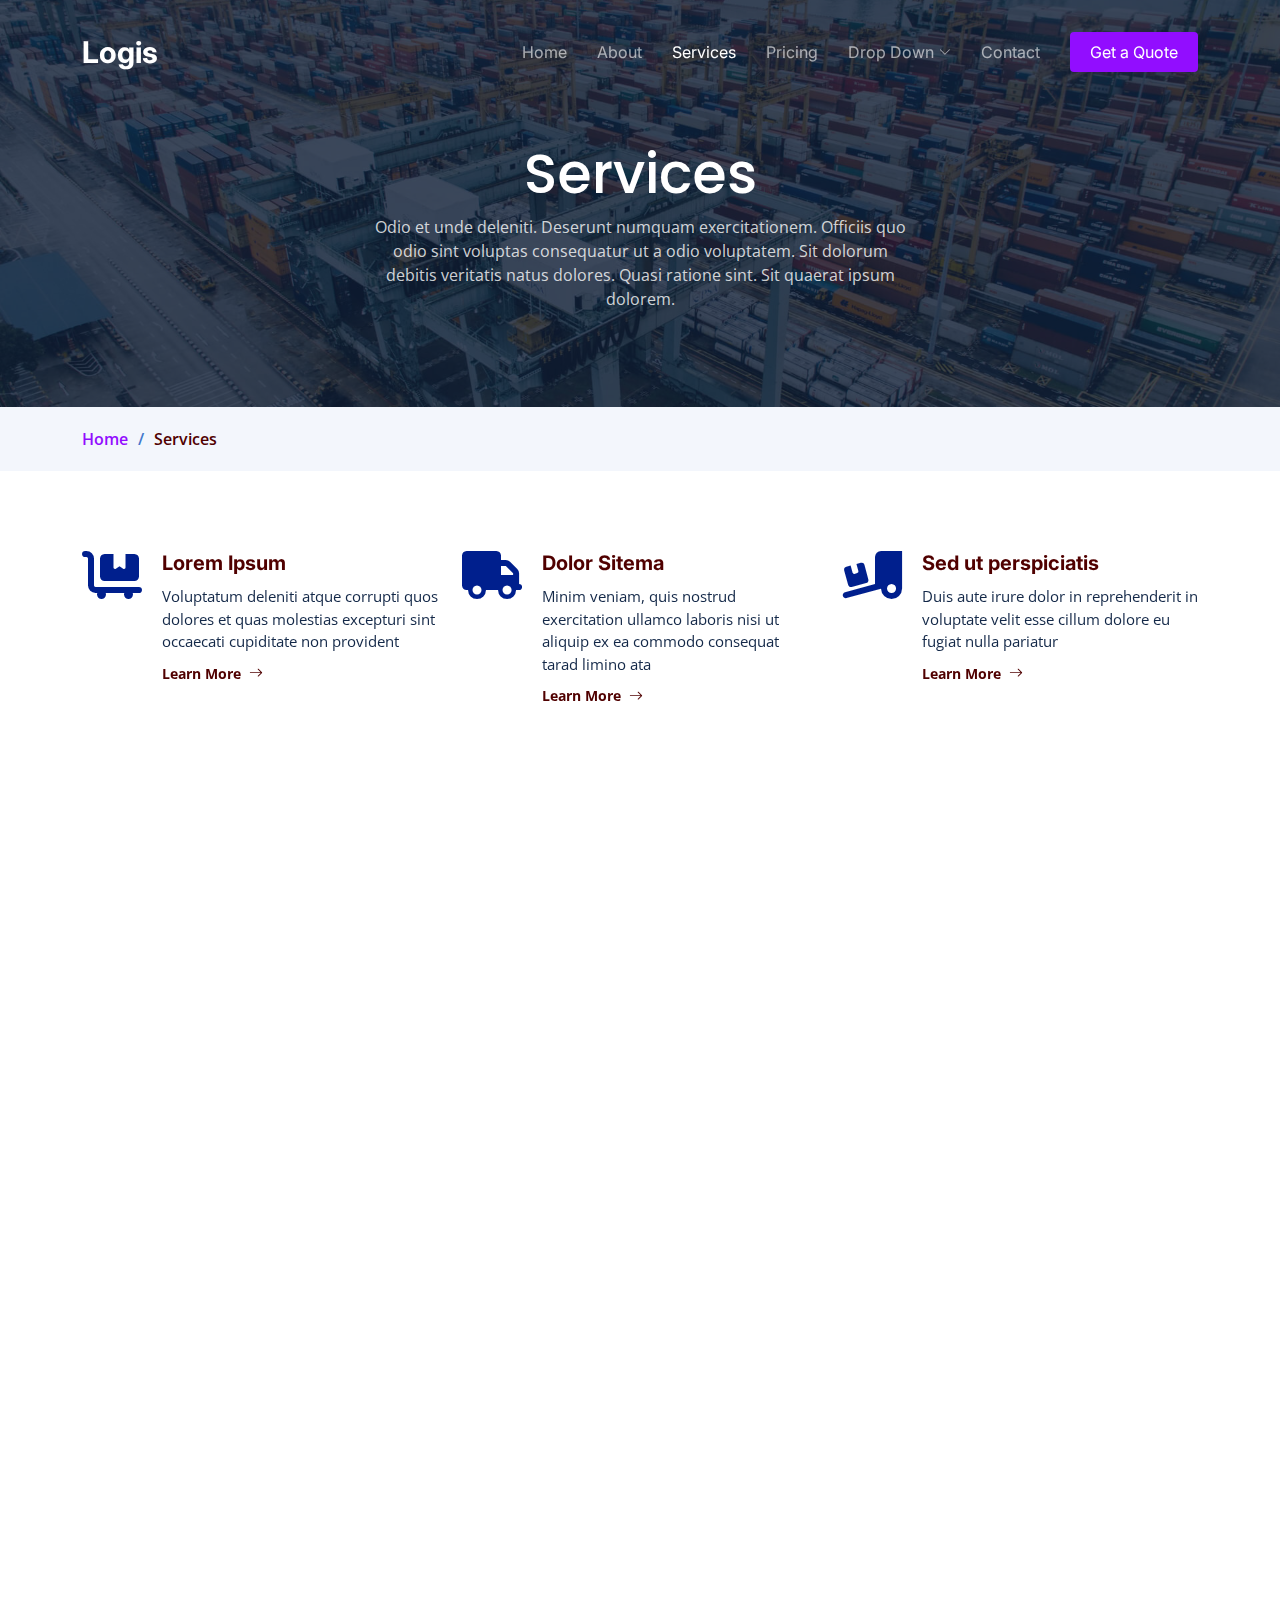
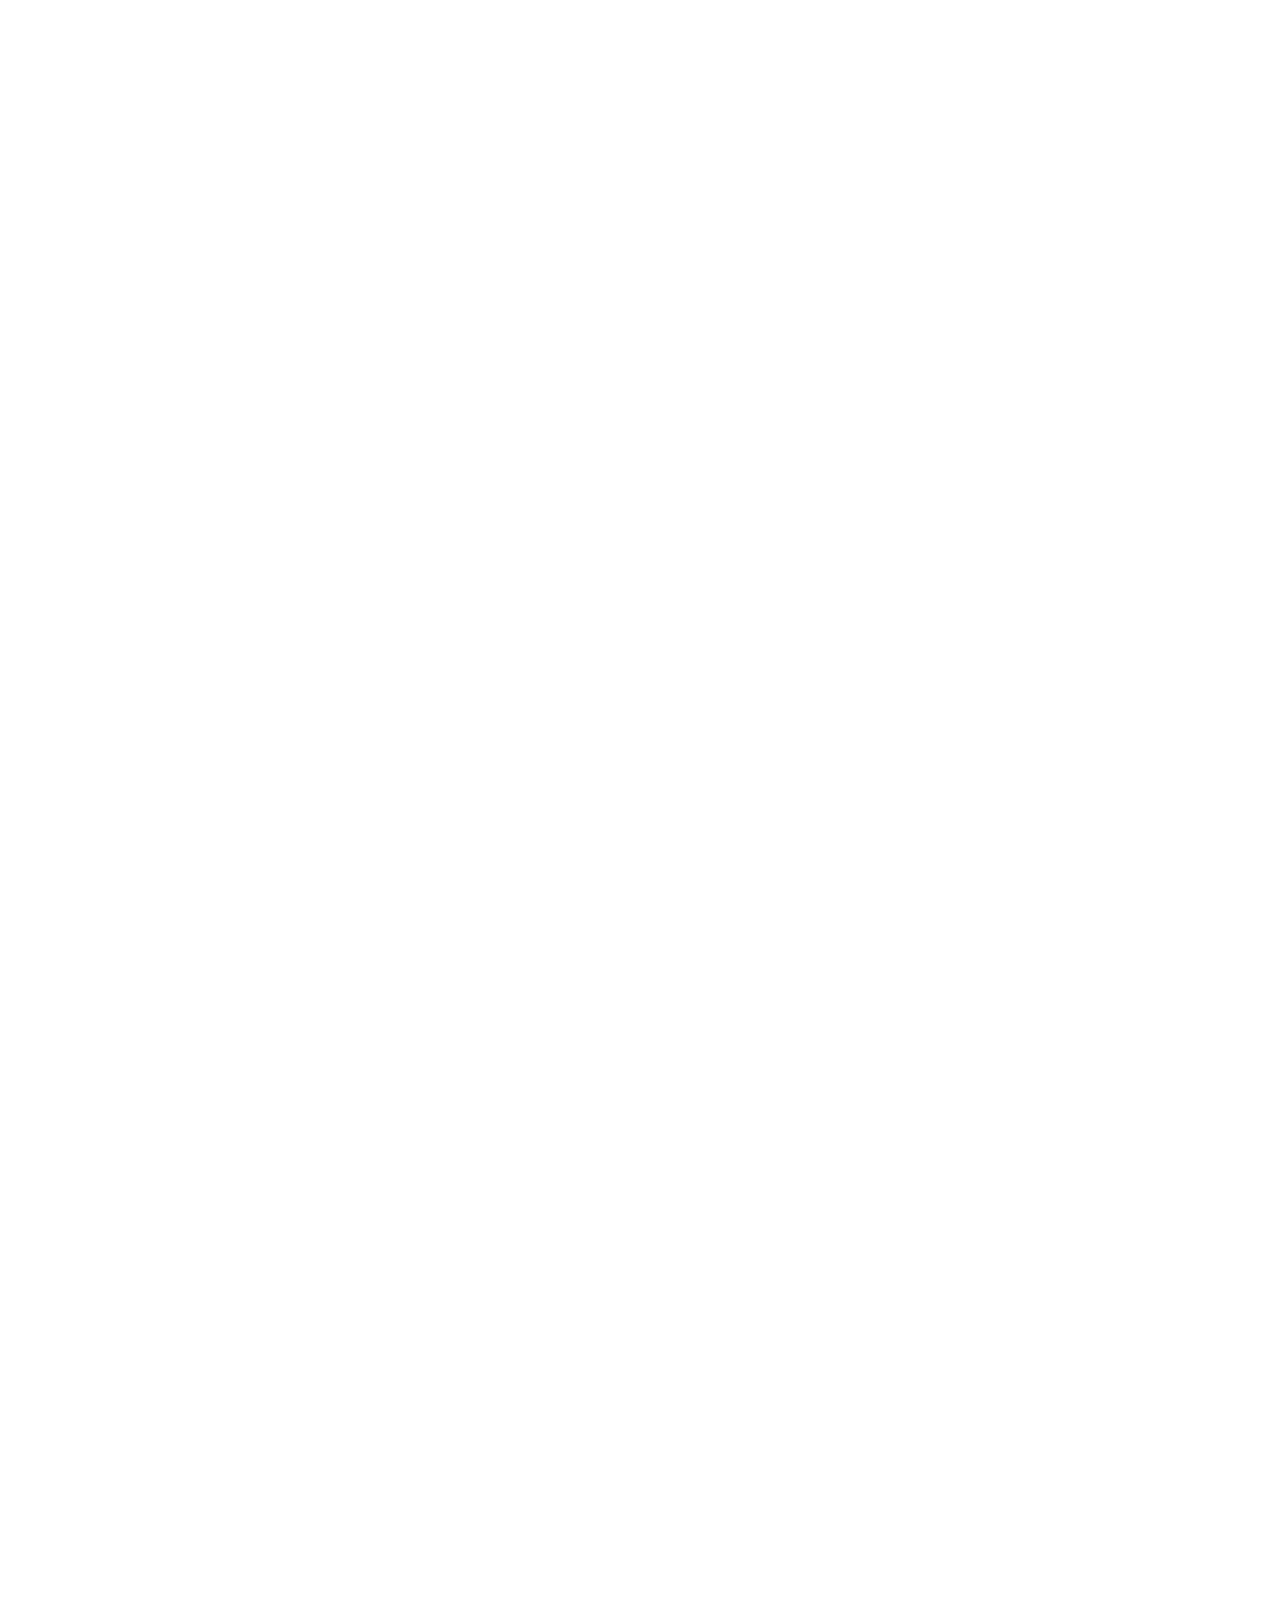
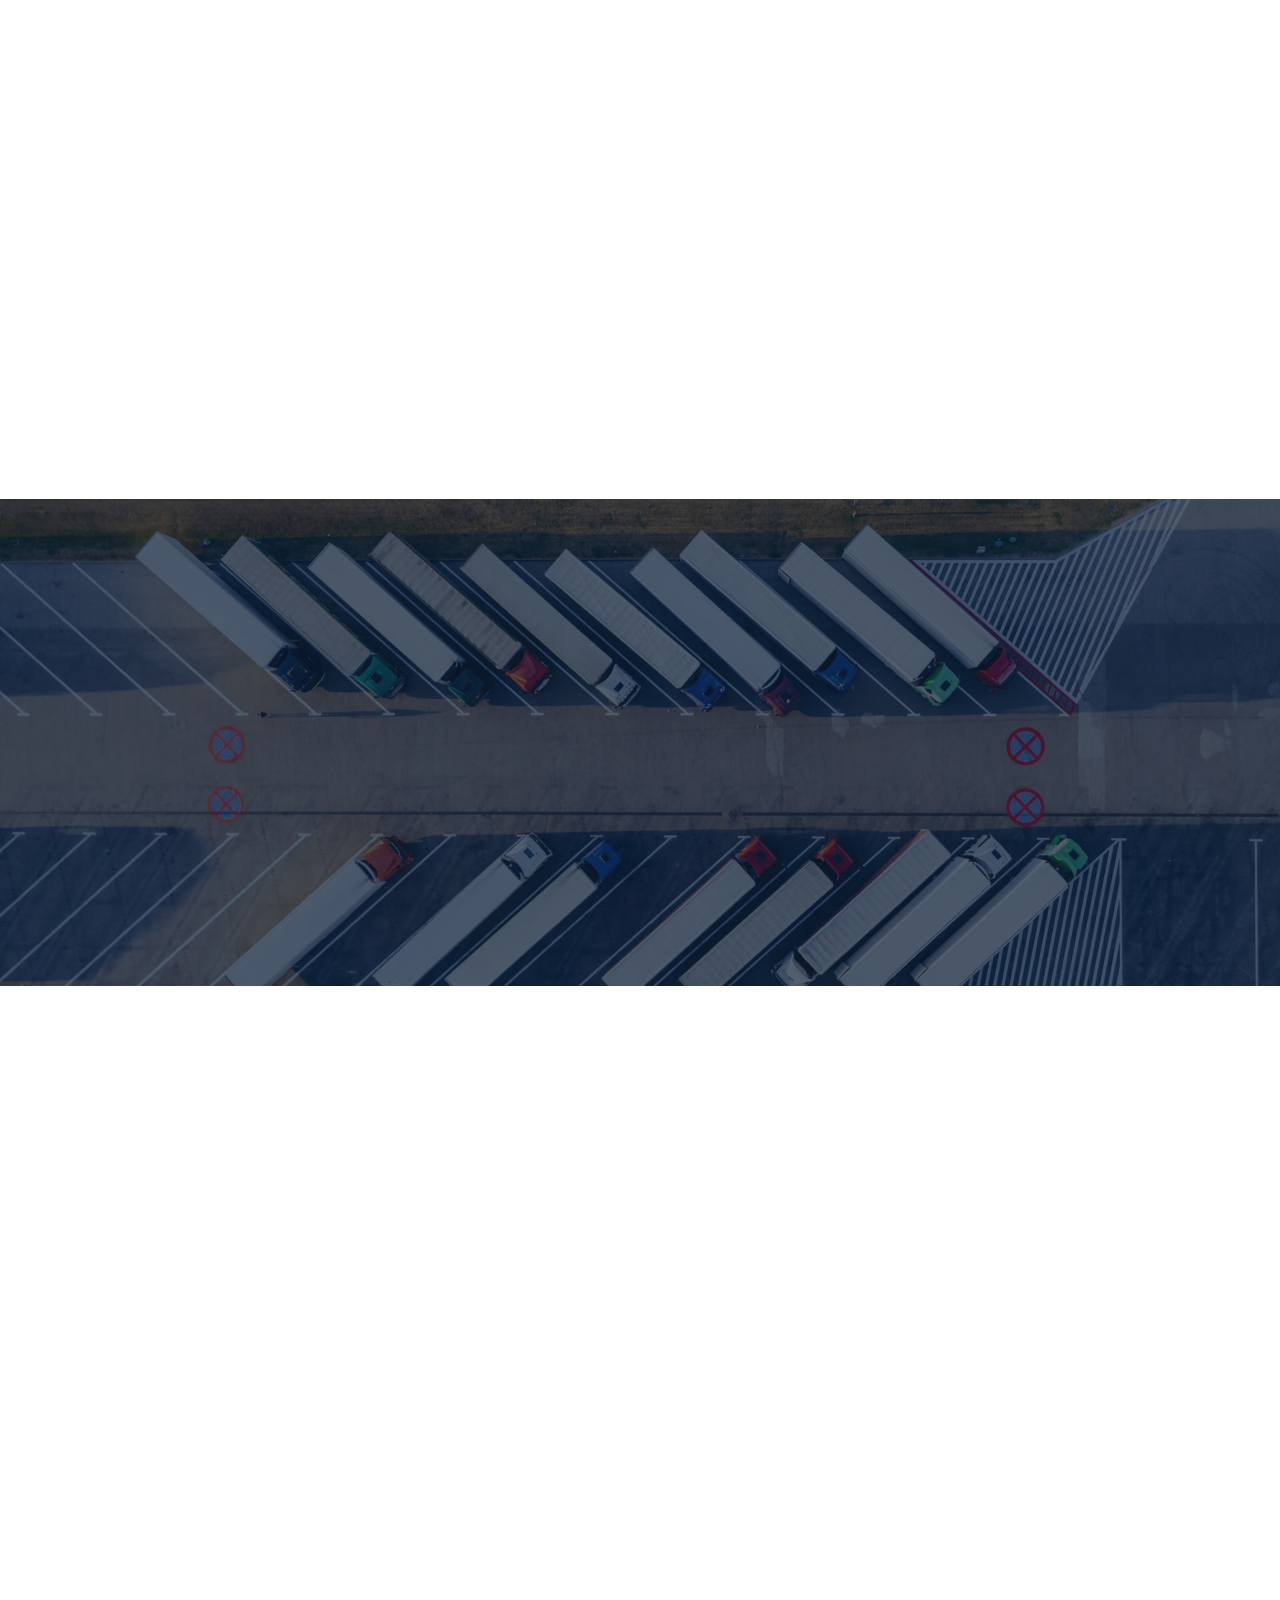
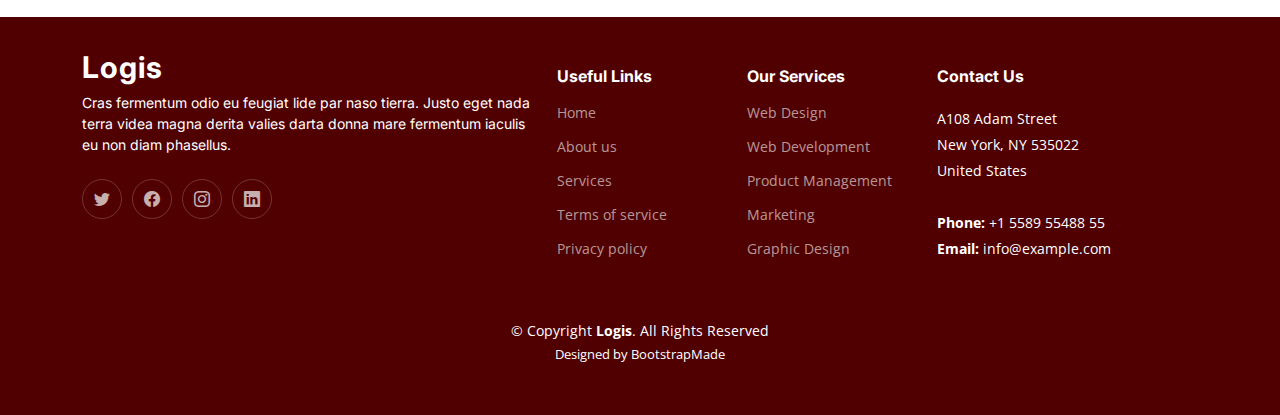
<file: services.html>
<!DOCTYPE html>
<html lang="en">

<head>
  <meta charset="utf-8">
  <meta content="width=device-width, initial-scale=1.0" name="viewport">

  <title>Logis Bootstrap Template - Services</title>
  <meta content="" name="description">
  <meta content="" name="keywords">

  <!-- Favicons -->
  <link href="assets/img/favicon.png" rel="icon">
  <link href="assets/img/apple-touch-icon.png" rel="apple-touch-icon">

  <!-- Google Fonts -->
  <link rel="preconnect" href="https://fonts.googleapis.com">
  <link rel="preconnect" href="https://fonts.gstatic.com" crossorigin>
  <link href="https://fonts.googleapis.com/css2?family=Open+Sans:ital,wght@0,300;0,400;0,500;0,600;0,700;1,300;1,400;1,600;1,700&family=Poppins:ital,wght@0,300;0,400;0,500;0,600;0,700;1,300;1,400;1,500;1,600;1,700&family=Inter:ital,wght@0,300;0,400;0,500;0,600;0,700;1,300;1,400;1,500;1,600;1,700&display=swap" rel="stylesheet">

  <!-- Vendor CSS Files -->
  <link href="assets/vendor/bootstrap/css/bootstrap.min.css" rel="stylesheet">
  <link href="assets/vendor/bootstrap-icons/bootstrap-icons.css" rel="stylesheet">
  <link href="assets/vendor/fontawesome-free/css/all.min.css" rel="stylesheet">
  <link href="assets/vendor/glightbox/css/glightbox.min.css" rel="stylesheet">
  <link href="assets/vendor/swiper/swiper-bundle.min.css" rel="stylesheet">
  <link href="assets/vendor/aos/aos.css" rel="stylesheet">

  <!-- Template Main CSS File -->
  <link href="assets/css/main.css" rel="stylesheet">

  <!-- =======================================================
  * Template Name: Logis - v1.2.1
  * Template URL: https://bootstrapmade.com/logis-bootstrap-logistics-website-template/
  * Author: BootstrapMade.com
  * License: https://bootstrapmade.com/license/
  ======================================================== -->
</head>

<body>

  <!-- ======= Header ======= -->
  <header id="header" class="header d-flex align-items-center fixed-top">
    <div class="container-fluid container-xl d-flex align-items-center justify-content-between">

      <a href="index.html" class="logo d-flex align-items-center">
        <!-- Uncomment the line below if you also wish to use an image logo -->
        <!-- <img src="assets/img/logo.png" alt=""> -->
        <h1>Logis</h1>
      </a>

      <i class="mobile-nav-toggle mobile-nav-show bi bi-list"></i>
      <i class="mobile-nav-toggle mobile-nav-hide d-none bi bi-x"></i>
      <nav id="navbar" class="navbar">
        <ul>
          <li><a href="index.html">Home</a></li>
          <li><a href="about.html">About</a></li>
          <li><a href="services.html" class="active">Services</a></li>
          <li><a href="pricing.html">Pricing</a></li>
          <li class="dropdown"><a href="#"><span>Drop Down</span> <i class="bi bi-chevron-down dropdown-indicator"></i></a>
            <ul>
              <li><a href="#">Drop Down 1</a></li>
              <li class="dropdown"><a href="#"><span>Deep Drop Down</span> <i class="bi bi-chevron-down dropdown-indicator"></i></a>
                <ul>
                  <li><a href="#">Deep Drop Down 1</a></li>
                  <li><a href="#">Deep Drop Down 2</a></li>
                  <li><a href="#">Deep Drop Down 3</a></li>
                  <li><a href="#">Deep Drop Down 4</a></li>
                  <li><a href="#">Deep Drop Down 5</a></li>
                </ul>
              </li>
              <li><a href="#">Drop Down 2</a></li>
              <li><a href="#">Drop Down 3</a></li>
              <li><a href="#">Drop Down 4</a></li>
            </ul>
          </li>
          <li><a href="contact.html">Contact</a></li>
          <li><a class="get-a-quote" href="get-a-quote.html">Get a Quote</a></li>
        </ul>
      </nav><!-- .navbar -->

    </div>
  </header><!-- End Header -->
  <!-- End Header -->

  <main id="main">

    <!-- ======= Breadcrumbs ======= -->
    <div class="breadcrumbs">
      <div class="page-header d-flex align-items-center" style="background-image: url('assets/img/page-header.jpg');">
        <div class="container position-relative">
          <div class="row d-flex justify-content-center">
            <div class="col-lg-6 text-center">
              <h2>Services</h2>
              <p>Odio et unde deleniti. Deserunt numquam exercitationem. Officiis quo odio sint voluptas consequatur ut a odio voluptatem. Sit dolorum debitis veritatis natus dolores. Quasi ratione sint. Sit quaerat ipsum dolorem.</p>
            </div>
          </div>
        </div>
      </div>
      <nav>
        <div class="container">
          <ol>
            <li><a href="index.html">Home</a></li>
            <li>Services</li>
          </ol>
        </div>
      </nav>
    </div><!-- End Breadcrumbs -->

    <!-- ======= Featured Services Section ======= -->
    <section id="featured-services" class="featured-services">
      <div class="container">

        <div class="row gy-4">

          <div class="col-lg-4 col-md-6 service-item d-flex" data-aos="fade-up">
            <div class="icon flex-shrink-0"><i class="fa-solid fa-cart-flatbed"></i></div>
            <div>
              <h4 class="title">Lorem Ipsum</h4>
              <p class="description">Voluptatum deleniti atque corrupti quos dolores et quas molestias excepturi sint occaecati cupiditate non provident</p>
              <a href="service-details.html" class="readmore stretched-link"><span>Learn More</span><i class="bi bi-arrow-right"></i></a>
            </div>
          </div>
          <!-- End Service Item -->

          <div class="col-lg-4 col-md-6 service-item d-flex" data-aos="fade-up" data-aos-delay="100">
            <div class="icon flex-shrink-0"><i class="fa-solid fa-truck"></i></div>
            <div>
              <h4 class="title">Dolor Sitema</h4>
              <p class="description">Minim veniam, quis nostrud exercitation ullamco laboris nisi ut aliquip ex ea commodo consequat tarad limino ata</p>
              <a href="service-details.html" class="readmore stretched-link"><span>Learn More</span><i class="bi bi-arrow-right"></i></a>
            </div>
          </div><!-- End Service Item -->

          <div class="col-lg-4 col-md-6 service-item d-flex" data-aos="fade-up" data-aos-delay="200">
            <div class="icon flex-shrink-0"><i class="fa-solid fa-truck-ramp-box"></i></div>
            <div>
              <h4 class="title">Sed ut perspiciatis</h4>
              <p class="description">Duis aute irure dolor in reprehenderit in voluptate velit esse cillum dolore eu fugiat nulla pariatur</p>
              <a href="service-details.html" class="readmore stretched-link"><span>Learn More</span><i class="bi bi-arrow-right"></i></a>
            </div>
          </div><!-- End Service Item -->

        </div>

      </div>
    </section><!-- End Featured Services Section -->

    <!-- ======= Services Section ======= -->
    <section id="service" class="services pt-0">
      <div class="container" data-aos="fade-up">

        <div class="section-header">
          <span>Our Services</span>
          <h2>Our Services</h2>

        </div>

        <div class="row gy-4">

          <div class="col-lg-4 col-md-6" data-aos="fade-up" data-aos-delay="100">
            <div class="card">
              <div class="card-img">
                <img src="assets/img/storage-service.jpg" alt="" class="img-fluid">
              </div>
              <h3><a href="service-details.html" class="stretched-link">Storage</a></h3>
              <p>Cumque eos in qui numquam. Aut aspernatur perferendis sed atque quia voluptas quisquam repellendus temporibus itaqueofficiis odit</p>
            </div>
          </div><!-- End Card Item -->

          <div class="col-lg-4 col-md-6" data-aos="fade-up" data-aos-delay="200">
            <div class="card">
              <div class="card-img">
                <img src="assets/img/logistics-service.jpg" alt="" class="img-fluid">
              </div>
              <h3><a href="service-details.html" class="stretched-link">Logistics</a></h3>
              <p>Asperiores provident dolor accusamus pariatur dolore nam id audantium ut et iure incidunt molestiae dolor ipsam ducimus occaecati nisi</p>
            </div>
          </div><!-- End Card Item -->

          <div class="col-lg-4 col-md-6" data-aos="fade-up" data-aos-delay="300">
            <div class="card">
              <div class="card-img">
                <img src="assets/img/cargo-service.jpg" alt="" class="img-fluid">
              </div>
              <h3><a href="service-details.html" class="stretched-link">Cargo</a></h3>
              <p>Dicta quam similique quia architecto eos nisi aut ratione aut ipsum reiciendis sit doloremque oluptatem aut et molestiae ut et nihil</p>
            </div>
          </div><!-- End Card Item -->

          <div class="col-lg-4 col-md-6" data-aos="fade-up" data-aos-delay="400">
            <div class="card">
              <div class="card-img">
                <img src="assets/img/trucking-service.jpg" alt="" class="img-fluid">
              </div>
              <h3><a href="service-details.html" class="stretched-link">Trucking</a></h3>
              <p>Dicta quam similique quia architecto eos nisi aut ratione aut ipsum reiciendis sit doloremque oluptatem aut et molestiae ut et nihil</p>
            </div>
          </div><!-- End Card Item -->

          <div class="col-lg-4 col-md-6" data-aos="fade-up" data-aos-delay="500">
            <div class="card">
              <div class="card-img">
                <img src="assets/img/packaging-service.jpg" alt="" class="img-fluid">
              </div>
              <h3><a href="service-details.html" class="stretched-link">Packaging</a></h3>
              <p>Illo consequuntur quisquam delectus praesentium modi dignissimos facere vel cum onsequuntur maiores beatae consequatur magni voluptates</p>
            </div>
          </div><!-- End Card Item -->

          <div class="col-lg-4 col-md-6" data-aos="fade-up" data-aos-delay="600">
            <div class="card">
              <div class="card-img">
                <img src="assets/img/warehousing-service.jpg" alt="" class="img-fluid">
              </div>
              <h3><a href="service-details.html" class="stretched-link">Warehousing</a></h3>
              <p>Quas assumenda non occaecati molestiae. In aut earum sed natus eatae in vero. Ab modi quisquam aut nostrum unde et qui est non quo nulla</p>
            </div>
          </div><!-- End Card Item -->

        </div>

      </div>
    </section><!-- End Services Section -->

    <!-- ======= Features Section ======= -->
    <section id="features" class="features">
      <div class="container">

        <div class="row gy-4 align-items-center features-item" data-aos="fade-up">

          <div class="col-md-5">
            <img src="assets/img/features-1.jpg" class="img-fluid" alt="">
          </div>
          <div class="col-md-7">
            <h3>Voluptatem dignissimos provident quasi corporis voluptates sit assumenda.</h3>
            <p class="fst-italic">
              Lorem ipsum dolor sit amet, consectetur adipiscing elit, sed do eiusmod tempor incididunt ut labore et dolore
              magna aliqua.
            </p>
            <ul>
              <li><i class="bi bi-check"></i> Ullamco laboris nisi ut aliquip ex ea commodo consequat.</li>
              <li><i class="bi bi-check"></i> Duis aute irure dolor in reprehenderit in voluptate velit.</li>
              <li><i class="bi bi-check"></i> Ullam est qui quos consequatur eos accusamus.</li>
            </ul>
          </div>
        </div><!-- Features Item -->

        <div class="row gy-4 align-items-center features-item" data-aos="fade-up">
          <div class="col-md-5 order-1 order-md-2">
            <img src="assets/img/features-2.jpg" class="img-fluid" alt="">
          </div>
          <div class="col-md-7 order-2 order-md-1">
            <h3>Corporis temporibus maiores provident</h3>
            <p class="fst-italic">
              Lorem ipsum dolor sit amet, consectetur adipiscing elit, sed do eiusmod tempor incididunt ut labore et dolore
              magna aliqua.
            </p>
            <p>
              Ullamco laboris nisi ut aliquip ex ea commodo consequat. Duis aute irure dolor in reprehenderit in voluptate
              velit esse cillum dolore eu fugiat nulla pariatur. Excepteur sint occaecat cupidatat non proident, sunt in
              culpa qui officia deserunt mollit anim id est laborum
            </p>
          </div>
        </div><!-- Features Item -->

        <div class="row gy-4 align-items-center features-item" data-aos="fade-up">
          <div class="col-md-5">
            <img src="assets/img/features-3.jpg" class="img-fluid" alt="">
          </div>
          <div class="col-md-7">
            <h3>Sunt consequatur ad ut est nulla consectetur reiciendis animi voluptas</h3>
            <p>Cupiditate placeat cupiditate placeat est ipsam culpa. Delectus quia minima quod. Sunt saepe odit aut quia voluptatem hic voluptas dolor doloremque.</p>
            <ul>
              <li><i class="bi bi-check"></i> Ullamco laboris nisi ut aliquip ex ea commodo consequat.</li>
              <li><i class="bi bi-check"></i> Duis aute irure dolor in reprehenderit in voluptate velit.</li>
              <li><i class="bi bi-check"></i> Facilis ut et voluptatem aperiam. Autem soluta ad fugiat.</li>
            </ul>
          </div>
        </div><!-- Features Item -->

        <div class="row gy-4 align-items-center features-item" data-aos="fade-up">
          <div class="col-md-5 order-1 order-md-2">
            <img src="assets/img/features-4.jpg" class="img-fluid" alt="">
          </div>
          <div class="col-md-7 order-2 order-md-1">
            <h3>Quas et necessitatibus eaque impedit ipsum animi consequatur incidunt in</h3>
            <p class="fst-italic">
              Lorem ipsum dolor sit amet, consectetur adipiscing elit, sed do eiusmod tempor incididunt ut labore et dolore
              magna aliqua.
            </p>
            <p>
              Ullamco laboris nisi ut aliquip ex ea commodo consequat. Duis aute irure dolor in reprehenderit in voluptate
              velit esse cillum dolore eu fugiat nulla pariatur. Excepteur sint occaecat cupidatat non proident, sunt in
              culpa qui officia deserunt mollit anim id est laborum
            </p>
          </div>
        </div><!-- Features Item -->

      </div>
    </section><!-- End Features Section -->

    <!-- ======= Testimonials Section ======= -->
    <section id="testimonials" class="testimonials">
      <div class="container">

        <div class="slides-1 swiper" data-aos="fade-up">
          <div class="swiper-wrapper">

            <div class="swiper-slide">
              <div class="testimonial-item">
                <img src="assets/img/testimonials/testimonials-1.jpg" class="testimonial-img" alt="">
                <h3>Saul Goodman</h3>
                <h4>Ceo &amp; Founder</h4>
                <div class="stars">
                  <i class="bi bi-star-fill"></i><i class="bi bi-star-fill"></i><i class="bi bi-star-fill"></i><i class="bi bi-star-fill"></i><i class="bi bi-star-fill"></i>
                </div>
                <p>
                  <i class="bi bi-quote quote-icon-left"></i>
                  Proin iaculis purus consequat sem cure digni ssim donec porttitora entum suscipit rhoncus. Accusantium quam, ultricies eget id, aliquam eget nibh et. Maecen aliquam, risus at semper.
                  <i class="bi bi-quote quote-icon-right"></i>
                </p>
              </div>
            </div><!-- End testimonial item -->

            <div class="swiper-slide">
              <div class="testimonial-item">
                <img src="assets/img/testimonials/testimonials-2.jpg" class="testimonial-img" alt="">
                <h3>Sara Wilsson</h3>
                <h4>Designer</h4>
                <div class="stars">
                  <i class="bi bi-star-fill"></i><i class="bi bi-star-fill"></i><i class="bi bi-star-fill"></i><i class="bi bi-star-fill"></i><i class="bi bi-star-fill"></i>
                </div>
                <p>
                  <i class="bi bi-quote quote-icon-left"></i>
                  Export tempor illum tamen malis malis eram quae irure esse labore quem cillum quid cillum eram malis quorum velit fore eram velit sunt aliqua noster fugiat irure amet legam anim culpa.
                  <i class="bi bi-quote quote-icon-right"></i>
                </p>
              </div>
            </div><!-- End testimonial item -->

            <div class="swiper-slide">
              <div class="testimonial-item">
                <img src="assets/img/testimonials/testimonials-3.jpg" class="testimonial-img" alt="">
                <h3>Jena Karlis</h3>
                <h4>Store Owner</h4>
                <div class="stars">
                  <i class="bi bi-star-fill"></i><i class="bi bi-star-fill"></i><i class="bi bi-star-fill"></i><i class="bi bi-star-fill"></i><i class="bi bi-star-fill"></i>
                </div>
                <p>
                  <i class="bi bi-quote quote-icon-left"></i>
                  Enim nisi quem export duis labore cillum quae magna enim sint quorum nulla quem veniam duis minim tempor labore quem eram duis noster aute amet eram fore quis sint minim.
                  <i class="bi bi-quote quote-icon-right"></i>
                </p>
              </div>
            </div><!-- End testimonial item -->

            <div class="swiper-slide">
              <div class="testimonial-item">
                <img src="assets/img/testimonials/testimonials-4.jpg" class="testimonial-img" alt="">
                <h3>Matt Brandon</h3>
                <h4>Freelancer</h4>
                <div class="stars">
                  <i class="bi bi-star-fill"></i><i class="bi bi-star-fill"></i><i class="bi bi-star-fill"></i><i class="bi bi-star-fill"></i><i class="bi bi-star-fill"></i>
                </div>
                <p>
                  <i class="bi bi-quote quote-icon-left"></i>
                  Fugiat enim eram quae cillum dolore dolor amet nulla culpa multos export minim fugiat minim velit minim dolor enim duis veniam ipsum anim magna sunt elit fore quem dolore labore illum veniam.
                  <i class="bi bi-quote quote-icon-right"></i>
                </p>
              </div>
            </div><!-- End testimonial item -->

            <div class="swiper-slide">
              <div class="testimonial-item">
                <img src="assets/img/testimonials/testimonials-5.jpg" class="testimonial-img" alt="">
                <h3>John Larson</h3>
                <h4>Entrepreneur</h4>
                <div class="stars">
                  <i class="bi bi-star-fill"></i><i class="bi bi-star-fill"></i><i class="bi bi-star-fill"></i><i class="bi bi-star-fill"></i><i class="bi bi-star-fill"></i>
                </div>
                <p>
                  <i class="bi bi-quote quote-icon-left"></i>
                  Quis quorum aliqua sint quem legam fore sunt eram irure aliqua veniam tempor noster veniam enim culpa labore duis sunt culpa nulla illum cillum fugiat legam esse veniam culpa fore nisi cillum quid.
                  <i class="bi bi-quote quote-icon-right"></i>
                </p>
              </div>
            </div><!-- End testimonial item -->

          </div>
          <div class="swiper-pagination"></div>
        </div>

      </div>
    </section><!-- End Testimonials Section -->

    <!-- ======= Frequently Asked Questions Section ======= -->
    <section id="faq" class="faq">
      <div class="container" data-aos="fade-up">

        <div class="section-header">
          <span>Frequently Asked Questions</span>
          <h2>Frequently Asked Questions</h2>

        </div>

        <div class="row justify-content-center" data-aos="fade-up" data-aos-delay="200">
          <div class="col-lg-10">

            <div class="accordion accordion-flush" id="faqlist">

              <div class="accordion-item">
                <h3 class="accordion-header">
                  <button class="accordion-button collapsed" type="button" data-bs-toggle="collapse" data-bs-target="#faq-content-1">
                    <i class="bi bi-question-circle question-icon"></i>
                    Non consectetur a erat nam at lectus urna duis?
                  </button>
                </h3>
                <div id="faq-content-1" class="accordion-collapse collapse" data-bs-parent="#faqlist">
                  <div class="accordion-body">
                    Feugiat pretium nibh ipsum consequat. Tempus iaculis urna id volutpat lacus laoreet non curabitur gravida. Venenatis lectus magna fringilla urna porttitor rhoncus dolor purus non.
                  </div>
                </div>
              </div><!-- # Faq item-->

              <div class="accordion-item">
                <h3 class="accordion-header">
                  <button class="accordion-button collapsed" type="button" data-bs-toggle="collapse" data-bs-target="#faq-content-2">
                    <i class="bi bi-question-circle question-icon"></i>
                    Feugiat scelerisque varius morbi enim nunc faucibus a pellentesque?
                  </button>
                </h3>
                <div id="faq-content-2" class="accordion-collapse collapse" data-bs-parent="#faqlist">
                  <div class="accordion-body">
                    Dolor sit amet consectetur adipiscing elit pellentesque habitant morbi. Id interdum velit laoreet id donec ultrices. Fringilla phasellus faucibus scelerisque eleifend donec pretium. Est pellentesque elit ullamcorper dignissim. Mauris ultrices eros in cursus turpis massa tincidunt dui.
                  </div>
                </div>
              </div><!-- # Faq item-->

              <div class="accordion-item">
                <h3 class="accordion-header">
                  <button class="accordion-button collapsed" type="button" data-bs-toggle="collapse" data-bs-target="#faq-content-3">
                    <i class="bi bi-question-circle question-icon"></i>
                    Dolor sit amet consectetur adipiscing elit pellentesque habitant morbi?
                  </button>
                </h3>
                <div id="faq-content-3" class="accordion-collapse collapse" data-bs-parent="#faqlist">
                  <div class="accordion-body">
                    Eleifend mi in nulla posuere sollicitudin aliquam ultrices sagittis orci. Faucibus pulvinar elementum integer enim. Sem nulla pharetra diam sit amet nisl suscipit. Rutrum tellus pellentesque eu tincidunt. Lectus urna duis convallis convallis tellus. Urna molestie at elementum eu facilisis sed odio morbi quis
                  </div>
                </div>
              </div><!-- # Faq item-->

              <div class="accordion-item">
                <h3 class="accordion-header">
                  <button class="accordion-button collapsed" type="button" data-bs-toggle="collapse" data-bs-target="#faq-content-4">
                    <i class="bi bi-question-circle question-icon"></i>
                    Ac odio tempor orci dapibus. Aliquam eleifend mi in nulla?
                  </button>
                </h3>
                <div id="faq-content-4" class="accordion-collapse collapse" data-bs-parent="#faqlist">
                  <div class="accordion-body">
                    <i class="bi bi-question-circle question-icon"></i>
                    Dolor sit amet consectetur adipiscing elit pellentesque habitant morbi. Id interdum velit laoreet id donec ultrices. Fringilla phasellus faucibus scelerisque eleifend donec pretium. Est pellentesque elit ullamcorper dignissim. Mauris ultrices eros in cursus turpis massa tincidunt dui.
                  </div>
                </div>
              </div><!-- # Faq item-->

              <div class="accordion-item">
                <h3 class="accordion-header">
                  <button class="accordion-button collapsed" type="button" data-bs-toggle="collapse" data-bs-target="#faq-content-5">
                    <i class="bi bi-question-circle question-icon"></i>
                    Tempus quam pellentesque nec nam aliquam sem et tortor consequat?
                  </button>
                </h3>
                <div id="faq-content-5" class="accordion-collapse collapse" data-bs-parent="#faqlist">
                  <div class="accordion-body">
                    Molestie a iaculis at erat pellentesque adipiscing commodo. Dignissim suspendisse in est ante in. Nunc vel risus commodo viverra maecenas accumsan. Sit amet nisl suscipit adipiscing bibendum est. Purus gravida quis blandit turpis cursus in
                  </div>
                </div>
              </div><!-- # Faq item-->

            </div>

          </div>
        </div>

      </div>
    </section><!-- End Frequently Asked Questions Section -->

  </main><!-- End #main -->

  <!-- ======= Footer ======= -->
  <footer id="footer" class="footer">

    <div class="container">
      <div class="row gy-4">
        <div class="col-lg-5 col-md-12 footer-info">
          <a href="index.html" class="logo d-flex align-items-center">
            <span>Logis</span>
          </a>
          <p>Cras fermentum odio eu feugiat lide par naso tierra. Justo eget nada terra videa magna derita valies darta donna mare fermentum iaculis eu non diam phasellus.</p>
          <div class="social-links d-flex mt-4">
            <a href="#" class="twitter"><i class="bi bi-twitter"></i></a>
            <a href="#" class="facebook"><i class="bi bi-facebook"></i></a>
            <a href="#" class="instagram"><i class="bi bi-instagram"></i></a>
            <a href="#" class="linkedin"><i class="bi bi-linkedin"></i></a>
          </div>
        </div>

        <div class="col-lg-2 col-6 footer-links">
          <h4>Useful Links</h4>
          <ul>
            <li><a href="#">Home</a></li>
            <li><a href="#">About us</a></li>
            <li><a href="#">Services</a></li>
            <li><a href="#">Terms of service</a></li>
            <li><a href="#">Privacy policy</a></li>
          </ul>
        </div>

        <div class="col-lg-2 col-6 footer-links">
          <h4>Our Services</h4>
          <ul>
            <li><a href="#">Web Design</a></li>
            <li><a href="#">Web Development</a></li>
            <li><a href="#">Product Management</a></li>
            <li><a href="#">Marketing</a></li>
            <li><a href="#">Graphic Design</a></li>
          </ul>
        </div>

        <div class="col-lg-3 col-md-12 footer-contact text-center text-md-start">
          <h4>Contact Us</h4>
          <p>
            A108 Adam Street <br>
            New York, NY 535022<br>
            United States <br><br>
            <strong>Phone:</strong> +1 5589 55488 55<br>
            <strong>Email:</strong> info@example.com<br>
          </p>

        </div>

      </div>
    </div>

    <div class="container mt-4">
      <div class="copyright">
        &copy; Copyright <strong><span>Logis</span></strong>. All Rights Reserved
      </div>
      <div class="credits">
        <!-- All the links in the footer should remain intact. -->
        <!-- You can delete the links only if you purchased the pro version. -->
        <!-- Licensing information: https://bootstrapmade.com/license/ -->
        <!-- Purchase the pro version with working PHP/AJAX contact form: https://bootstrapmade.com/logis-bootstrap-logistics-website-template/ -->
        Designed by <a href="https://bootstrapmade.com/">BootstrapMade</a>
      </div>
    </div>

  </footer><!-- End Footer -->
  <!-- End Footer -->

  <a href="#" class="scroll-top d-flex align-items-center justify-content-center"><i class="bi bi-arrow-up-short"></i></a>

  <div id="preloader"></div>

  <!-- Vendor JS Files -->
  <script src="assets/vendor/bootstrap/js/bootstrap.bundle.min.js"></script>
  <script src="assets/vendor/purecounter/purecounter_vanilla.js"></script>
  <script src="assets/vendor/glightbox/js/glightbox.min.js"></script>
  <script src="assets/vendor/swiper/swiper-bundle.min.js"></script>
  <script src="assets/vendor/aos/aos.js"></script>
  <script src="assets/vendor/php-email-form/validate.js"></script>

  <!-- Template Main JS File -->
  <script src="assets/js/main.js"></script>

</body>

</html>
</file>
<file: assets/css/main.css>
/**
* Template Name: Logis - v1.2.1
* Template URL: https://bootstrapmade.com/logis-bootstrap-logistics-website-template/
* Author: BootstrapMade.com
* License: https://bootstrapmade.com/license/
*/


/*--------------------------------------------------------------
# Set main reusable colors and fonts using CSS variables
# Learn more about CSS variables at https://developer.mozilla.org/en-US/docs/Web/CSS/Using_CSS_custom_properties
--------------------------------------------------------------*/


/* Fonts */

:root {
    --font-default: "Open Sans", system-ui, -apple-system, "Segoe UI", Roboto, "Helvetica Neue", Arial, "Noto Sans", "Liberation Sans", sans-serif, "Apple Color Emoji", "Segoe UI Emoji", "Segoe UI Symbol", "Noto Color Emoji";
    --font-primary: "Inter", sans-serif;
    --font-secondary: "Poppins", sans-serif;
}


/* Colors */

:root {
    --color-default: #00144d;
    --color-primary: #920dff;
    --color-secondary: #500000;
}


/* Smooth scroll behavior */

:root {
    scroll-behavior: smooth;
}


/*--------------------------------------------------------------
# General
--------------------------------------------------------------*/

body {
    font-family: var(--font-default);
    color: var(--color-default);
    /* color: #059652 */
}

a {
    color: var(--color-primary);
    text-decoration: none;
}

a:hover {
    color: #406aff;
    text-decoration: none;
}

h1,
h2,
h3,
h4,
h5,
h6 {
    font-family: var(--font-primary);
}


/*--------------------------------------------------------------
# Sections & Section Header
--------------------------------------------------------------*/

section {
    padding: 80px 0;
    overflow: hidden;
}

.section-header {
    text-align: center;
    padding: 30px 0;
    position: relative;
}

.section-header h2 {
    font-size: 32px;
    font-weight: 700;
    text-transform: uppercase;
    margin-bottom: 20px;
    padding-bottom: 0;
    color: #001973;
    position: relative;
    z-index: 2;
    margin-bottom: 20px;
    padding-bottom: 20px;
    position: relative;
}

.section-header h2:after {
    content: "";
    position: absolute;
    display: block;
    width: 50px;
    height: 3px;
    background: var(--color-primary);
    left: 0;
    right: 0;
    bottom: 0;
    margin: auto;
}

.section-header span {
    position: absolute;
    top: 46px;
    color: rgba(14, 29, 52, 0.06);
    left: 0;
    right: 0;
    z-index: 1;
    font-weight: 700;
    font-size: 56px;
    text-transform: uppercase;
    line-height: 0;
}

.section-header p {
    margin-bottom: 0;
    position: relative;
    z-index: 2;
}

@media (max-width: 640px) {
    .section-header h2 {
        font-size: 28px;
        margin-bottom: 15px;
    }
    .section-header span {
        font-size: 38px;
    }
}


/*--------------------------------------------------------------
# Breadcrumbs
--------------------------------------------------------------*/

.breadcrumbs .page-header {
    padding: 140px 0 80px 0;
    position: relative;
    background-size: cover;
    background-position: center;
    background-repeat: no-repeat;
}

.breadcrumbs .page-header:before {
    content: "";
    background-color: rgba(14, 29, 52, 0.8);
    position: absolute;
    inset: 0;
}

.breadcrumbs .page-header h2 {
    font-size: 56px;
    font-weight: 500;
    color: #fff;
    font-family: var(--font-secondary);
}

.breadcrumbs .page-header p {
    color: rgba(255, 255, 255, 0.8);
}

.breadcrumbs nav {
    background-color: #f3f6fc;
    padding: 20px 0;
}

.breadcrumbs nav ol {
    display: flex;
    flex-wrap: wrap;
    list-style: none;
    margin: 0;
    padding: 0;
    font-size: 16px;
    font-weight: 600;
    color: var(--color-secondary);
}

.breadcrumbs nav ol a {
    color: var(--color-primary);
    transition: 0.3s;
}

.breadcrumbs nav ol a:hover {
    text-decoration: underline;
}

.breadcrumbs nav ol li+li {
    padding-left: 10px;
}

.breadcrumbs nav ol li+li::before {
    display: inline-block;
    padding-right: 10px;
    color: #4278cc;
    content: "/";
}


/*--------------------------------------------------------------
# Scroll top button
--------------------------------------------------------------*/

.scroll-top {
    position: fixed;
    visibility: hidden;
    opacity: 0;
    right: 15px;
    bottom: 15px;
    z-index: 99999;
    background: var(--color-primary);
    width: 40px;
    height: 40px;
    border-radius: 4px;
    transition: all 0.4s;
}

.scroll-top i {
    font-size: 24px;
    color: #fff;
    line-height: 0;
}

.scroll-top:hover {
    background: rgba(13, 66, 255, 0.8);
    color: #fff;
}

.scroll-top.active {
    visibility: visible;
    opacity: 1;
}


/*--------------------------------------------------------------
# Preloader
--------------------------------------------------------------*/

#preloader {
    position: fixed;
    inset: 0;
    z-index: 9999;
    overflow: hidden;
    background: #fff;
    transition: all 0.6s ease-out;
    width: 100%;
    height: 100vh;
}

#preloader:before,
#preloader:after {
    content: "";
    position: absolute;
    border: 4px solid var(--color-primary);
    border-radius: 50%;
    -webkit-animation: animate-preloader 2s cubic-bezier(0, 0.2, 0.8, 1) infinite;
    animation: animate-preloader 2s cubic-bezier(0, 0.2, 0.8, 1) infinite;
}

#preloader:after {
    -webkit-animation-delay: -0.5s;
    animation-delay: -0.5s;
}

@-webkit-keyframes animate-preloader {
    0% {
        width: 10px;
        height: 10px;
        top: calc(50% - 5px);
        left: calc(50% - 5px);
        opacity: 1;
    }
    100% {
        width: 72px;
        height: 72px;
        top: calc(50% - 36px);
        left: calc(50% - 36px);
        opacity: 0;
    }
}

@keyframes animate-preloader {
    0% {
        width: 10px;
        height: 10px;
        top: calc(50% - 5px);
        left: calc(50% - 5px);
        opacity: 1;
    }
    100% {
        width: 72px;
        height: 72px;
        top: calc(50% - 36px);
        left: calc(50% - 36px);
        opacity: 0;
    }
}


/*--------------------------------------------------------------
# Disable aos animation delay on mobile devices
--------------------------------------------------------------*/

@media screen and (max-width: 768px) {
    [data-aos-delay] {
        transition-delay: 0 !important;
    }
}


/*--------------------------------------------------------------
# Header
--------------------------------------------------------------*/

.header {
    transition: all 0.5s;
    z-index: 997;
    padding: 30px 0;
}

.header.sticked {
    background: rgba(14, 29, 52, 0.9);
    padding: 15px 0;
    box-shadow: 0px 2px 20px rgba(14, 29, 52, 0.1);
}

.header .logo img {
    max-height: 40px;
    margin-right: 6px;
}

.header .logo h1 {
    font-size: 30px;
    margin: 0;
    font-weight: 700;
    color: #fff;
    font-family: var(--font-primary);
}


/*--------------------------------------------------------------
# Desktop Navigation
--------------------------------------------------------------*/

@media (min-width: 1280px) {
    .navbar {
        padding: 0;
    }
    .navbar ul {
        margin: 0;
        padding: 0;
        display: flex;
        list-style: none;
        align-items: center;
    }
    .navbar li {
        position: relative;
    }
    .navbar a,
    .navbar a:focus {
        display: flex;
        align-items: center;
        justify-content: space-between;
        padding: 10px 0 10px 30px;
        font-family: var(--font-primary);
        font-size: 16px;
        font-weight: 400;
        color: rgba(255, 255, 255, 0.6);
        white-space: nowrap;
        transition: 0.3s;
    }
    .navbar a i,
    .navbar a:focus i {
        font-size: 12px;
        line-height: 0;
        margin-left: 5px;
    }
    .navbar a:hover,
    .navbar .active,
    .navbar .active:focus,
    .navbar li:hover>a {
        color: #fff;
    }
    .navbar .get-a-quote,
    .navbar .get-a-quote:focus {
        background: var(--color-primary);
        padding: 8px 20px;
        margin-left: 30px;
        border-radius: 4px;
        color: #fff;
    }
    .navbar .get-a-quote:hover,
    .navbar .get-a-quote:focus:hover {
        color: #fff;
        background: #2756ff;
    }
    .navbar .dropdown ul {
        display: block;
        position: absolute;
        left: 14px;
        top: calc(100% + 30px);
        margin: 0;
        padding: 10px 0;
        z-index: 99;
        opacity: 0;
        visibility: hidden;
        background: #fff;
        box-shadow: 0px 0px 30px rgba(127, 137, 161, 0.25);
        transition: 0.3s;
        border-radius: 4px;
    }
    .navbar .dropdown ul li {
        min-width: 200px;
    }
    .navbar .dropdown ul a {
        padding: 10px 20px;
        font-size: 15px;
        text-transform: none;
        font-weight: 400;
        color: var(--color-secondary);
    }
    .navbar .dropdown ul a i {
        font-size: 12px;
    }
    .navbar .dropdown ul a:hover,
    .navbar .dropdown ul .active:hover,
    .navbar .dropdown ul li:hover>a {
        color: var(--color-primary);
    }
    .navbar .dropdown:hover>ul {
        opacity: 1;
        top: 100%;
        visibility: visible;
    }
    .navbar .dropdown .dropdown ul {
        top: 0;
        left: calc(100% - 30px);
        visibility: hidden;
    }
    .navbar .dropdown .dropdown:hover>ul {
        opacity: 1;
        top: 0;
        left: 100%;
        visibility: visible;
    }
}

@media (min-width: 1280px) and (max-width: 1366px) {
    .navbar .dropdown .dropdown ul {
        left: -90%;
    }
    .navbar .dropdown .dropdown:hover>ul {
        left: -100%;
    }
}

@media (min-width: 1280px) {
    .mobile-nav-show,
    .mobile-nav-hide {
        display: none;
    }
}


/*--------------------------------------------------------------
# Mobile Navigation
--------------------------------------------------------------*/

@media (max-width: 1279px) {
    .navbar {
        position: fixed;
        top: 0;
        right: -100%;
        width: 100%;
        max-width: 400px;
        bottom: 0;
        transition: 0.3s;
        z-index: 9997;
    }
    .navbar ul {
        position: absolute;
        inset: 0;
        padding: 50px 0 10px 0;
        margin: 0;
        background: rgba(14, 29, 52, 0.9);
        overflow-y: auto;
        transition: 0.3s;
        z-index: 9998;
    }
    .navbar a,
    .navbar a:focus {
        display: flex;
        align-items: center;
        justify-content: space-between;
        padding: 12px 20px;
        font-family: var(--font-primary);
        font-size: 16px;
        font-weight: 500;
        color: rgba(255, 255, 255, 0.7);
        white-space: nowrap;
        transition: 0.3s;
    }
    .navbar a i,
    .navbar a:focus i {
        font-size: 12px;
        line-height: 0;
        margin-left: 5px;
    }
    .navbar a:hover,
    .navbar .active,
    .navbar .active:focus,
    .navbar li:hover>a {
        color: #fff;
    }
    .navbar .get-a-quote,
    .navbar .get-a-quote:focus {
        background: var(--color-primary);
        padding: 8px 20px;
        border-radius: 4px;
        margin: 15px;
        color: #fff;
    }
    .navbar .get-a-quote:hover,
    .navbar .get-a-quote:focus:hover {
        color: #fff;
        background: rgba(13, 66, 255, 0.8);
    }
    .navbar .dropdown ul,
    .navbar .dropdown .dropdown ul {
        position: static;
        display: none;
        padding: 10px 0;
        margin: 10px 20px;
        transition: all 0.5s ease-in-out;
        border: 1px solid #19335c;
    }
    .navbar .dropdown>.dropdown-active,
    .navbar .dropdown .dropdown>.dropdown-active {
        display: block;
    }
    .mobile-nav-show {
        color: #fff;
        font-size: 28px;
        cursor: pointer;
        line-height: 0;
        transition: 0.5s;
        z-index: 9999;
        margin-right: 10px;
    }
    .mobile-nav-hide {
        color: #fff;
        font-size: 32px;
        cursor: pointer;
        line-height: 0;
        transition: 0.5s;
        position: fixed;
        right: 20px;
        top: 20px;
        z-index: 9999;
    }
    .mobile-nav-active {
        overflow: hidden;
    }
    .mobile-nav-active .navbar {
        right: 0;
    }
    .mobile-nav-active .navbar:before {
        content: "";
        position: fixed;
        inset: 0;
        background: rgba(14, 29, 52, 0.8);
        z-index: 9996;
    }
}


/*--------------------------------------------------------------
# Featured Services Section
--------------------------------------------------------------*/

.featured-services .service-item {
    position: relative;
    height: 100%;
    margin-bottom: 20px;
}

.featured-services .service-item .icon {
    margin-right: 20px;
}

.featured-services .service-item .icon i {
    color: #001f8d;
    font-size: 48px;
    transition: 0.3s;
}

.featured-services .service-item:hover .icon {
    background: #fff;
}

.featured-services .service-item:hover .icon i {
    color: var(--color-primary);
}

.featured-services .service-item .title {
    font-weight: 700;
    margin-bottom: 10px;
    font-size: 20px;
    color: var(--color-secondary);
    transition: 0.3s;
}

.featured-services .service-item .description {
    font-size: 15px;
    color: #132848;
    margin-bottom: 10px;
}

.featured-services .service-item .readmore {
    display: flex;
    align-items: center;
    color: var(--color-secondary);
    transition: 0.3s;
    font-weight: 700;
    font-size: 14px;
}

.featured-services .service-item .readmore i {
    margin-left: 8px;
}

.featured-services .service-item:hover .title,
.featured-services .service-item:hover .readmore,
.featured-services .service-item:hover .icon i {
    color: var(--color-primary);
}


/*--------------------------------------------------------------
# About Us Section
--------------------------------------------------------------*/

.about .content h3 {
    font-weight: 700;
    font-size: 32px;
    font-family: var(--font-secondary);
    color: #001f8d;
}

.about .content ul {
    list-style: none;
    padding: 0;
}

.about .content ul li {
    display: flex;
    align-items: flex-start;
    margin-top: 40px;
}

.about .content ul i {
    flex-shrink: 0;
    font-size: 48px;
    color: var(--color-primary);
    margin-right: 20px;
    line-height: 0;
}

.about .content ul h5 {
    font-size: 18px;
    font-weight: 700;
    color: #19335c;
}

.about .content ul p {
    font-size: 15px;
}

.about .content p:last-child {
    margin-bottom: 0;
}

.about .play-btn {
    width: 94px;
    height: 94px;
    background: radial-gradient(var(--color-primary) 50%, rgba(13, 66, 255, 0.4) 52%);
    border-radius: 50%;
    display: block;
    position: absolute;
    left: calc(50% - 47px);
    top: calc(50% - 47px);
    overflow: hidden;
}

.about .play-btn:before {
    content: "";
    position: absolute;
    width: 120px;
    height: 120px;
    -webkit-animation-delay: 0s;
    animation-delay: 0s;
    -webkit-animation: pulsate-btn 2s;
    animation: pulsate-btn 2s;
    -webkit-animation-direction: forwards;
    animation-direction: forwards;
    -webkit-animation-iteration-count: infinite;
    animation-iteration-count: infinite;
    -webkit-animation-timing-function: steps;
    animation-timing-function: steps;
    opacity: 1;
    border-radius: 50%;
    border: 5px solid rgba(13, 66, 255, 0.7);
    top: -15%;
    left: -15%;
    background: rgba(198, 16, 0, 0);
}

.about .play-btn:after {
    content: "";
    position: absolute;
    left: 50%;
    top: 50%;
    transform: translateX(-40%) translateY(-50%);
    width: 0;
    height: 0;
    border-top: 10px solid transparent;
    border-bottom: 10px solid transparent;
    border-left: 15px solid #fff;
    z-index: 100;
    transition: all 400ms cubic-bezier(0.55, 0.055, 0.675, 0.19);
}

.about .play-btn:hover:before {
    content: "";
    position: absolute;
    left: 50%;
    top: 50%;
    transform: translateX(-40%) translateY(-50%);
    width: 0;
    height: 0;
    border: none;
    border-top: 10px solid transparent;
    border-bottom: 10px solid transparent;
    border-left: 15px solid #fff;
    z-index: 200;
    -webkit-animation: none;
    animation: none;
    border-radius: 0;
}

.about .play-btn:hover:after {
    border-left: 15px solid var(--color-primary);
    transform: scale(20);
}

@-webkit-keyframes pulsate-btn {
    0% {
        transform: scale(0.6, 0.6);
        opacity: 1;
    }
    100% {
        transform: scale(1, 1);
        opacity: 0;
    }
}

@keyframes pulsate-btn {
    0% {
        transform: scale(0.6, 0.6);
        opacity: 1;
    }
    100% {
        transform: scale(1, 1);
        opacity: 0;
    }
}


/*--------------------------------------------------------------
# Services Section
--------------------------------------------------------------*/

.services .card {
    border: 1px solid rgba(14, 29, 52, 0.15);
    background: #fff;
    position: relative;
    border-radius: 0;
    height: 100%;
}

.services .card .card-img {
    overflow: hidden;
    margin-bottom: 15px;
    border-radius: 0;
}

.services .card .card-img img {
    transition: 0.3s ease-in-out;
}

.services .card h3 {
    font-weight: 700;
    font-size: 18px;
    margin-bottom: 5px;
    padding: 10px 30px;
    text-transform: uppercase;
}

.services .card a {
    color: #001973;
    transition: 0.3;
}

.services .card a:hover {
    color: var(--color-primary);
}

.services .card p {
    padding: 0 30px;
    margin-bottom: 30px;
    color: var(--color-secondary);
    font-size: 15px;
}

.services .card:hover .card-img img {
    transform: scale(1.1);
}


/*--------------------------------------------------------------
# Call To Action Section
--------------------------------------------------------------*/

.call-to-action {
    background: linear-gradient(rgba(14, 29, 52, 0.6), rgba(14, 29, 52, 0.8)), url("../img/cta-bg.jpg") center center;
    background-size: cover;
    padding: 100px 0;
}

@media (min-width: 1365px) {
    .call-to-action {
        background-attachment: fixed;
    }
}

.call-to-action h3 {
    color: #fff;
    font-size: 28px;
    font-weight: 700;
}

.call-to-action p {
    color: #fff;
}

.call-to-action .cta-btn {
    font-family: var(--font-primary);
    font-weight: 500;
    font-size: 16px;
    letter-spacing: 1px;
    display: inline-block;
    padding: 12px 40px;
    border-radius: 5px;
    transition: 0.5s;
    margin: 10px;
    border: 2px solid #fff;
    color: #fff;
}

.call-to-action .cta-btn:hover {
    background: var(--color-primary);
    border: 2px solid var(--color-primary);
}


/*--------------------------------------------------------------
# Features Section
--------------------------------------------------------------*/

.features {
    padding-top: 80px;
}

.features .features-item+.features-item {
    margin-top: 100px;
}

@media (max-width: 640px) {
    .features .features-item+.features-item {
        margin-top: 40px;
    }
}

.features .features-item h3 {
    font-weight: 600;
    font-size: 26px;
    color: #001973;
}

.features .features-item ul {
    list-style: none;
    padding: 0;
}

.features .features-item ul li {
    padding-bottom: 10px;
}

.features .features-item ul li:last-child {
    padding-bottom: 0;
}

.features .features-item ul i {
    font-size: 20px;
    padding-right: 4px;
    color: var(--color-primary);
}

.features .features-item p:last-child {
    margin-bottom: 0;
}


/*--------------------------------------------------------------
# Pricing Section
--------------------------------------------------------------*/

.pricing .pricing-item {
    padding: 60px 40px;
    box-shadow: 0 3px 20px -2px rgba(108, 117, 125, 0.15);
    background: #fff;
    height: 100%;
    border-top: 4px solid #fff;
    border-radius: 5px;
}

.pricing h3 {
    font-weight: 600;
    margin-bottom: 15px;
    font-size: 20px;
    color: var(--color-secondary);
}

.pricing h4 {
    font-size: 48px;
    color: var(--color-primary);
    font-weight: 400;
    font-family: var(--font-primary);
    margin-bottom: 25px;
}

.pricing h4 sup {
    font-size: 28px;
}

.pricing h4 span {
    color: rgba(108, 117, 125, 0.8);
    font-size: 18px;
}

.pricing ul {
    padding: 20px 0;
    list-style: none;
    color: #6c757d;
    text-align: left;
    line-height: 20px;
}

.pricing ul li {
    padding: 10px 0;
    display: flex;
    align-items: center;
}

.pricing ul i {
    color: #059652;
    font-size: 24px;
    padding-right: 3px;
}

.pricing ul .na {
    color: rgba(108, 117, 125, 0.5);
}

.pricing ul .na i {
    color: rgba(108, 117, 125, 0.5);
}

.pricing ul .na span {
    text-decoration: line-through;
}

.pricing .buy-btn {
    display: inline-block;
    padding: 12px 35px;
    border-radius: 4px;
    color: var(--color-primary);
    transition: none;
    font-size: 16px;
    font-weight: 500;
    font-family: var(--font-primary);
    transition: 0.3s;
    border: 1px solid var(--color-primary);
}

.pricing .buy-btn:hover {
    background: var(--color-primary);
    color: #fff;
}

.pricing .featured {
    border-top-color: var(--color-primary);
}

.pricing .featured .buy-btn {
    background: var(--color-primary);
    color: #fff;
}

@media (max-width: 992px) {
    .pricing .box {
        max-width: 60%;
        margin: 0 auto 30px auto;
    }
}

@media (max-width: 767px) {
    .pricing .box {
        max-width: 80%;
        margin: 0 auto 30px auto;
    }
}

@media (max-width: 420px) {
    .pricing .box {
        max-width: 100%;
        margin: 0 auto 30px auto;
    }
}


/*--------------------------------------------------------------
# Frequently Asked Questions Section
--------------------------------------------------------------*/

.faq {
    padding-top: 80px;
}

.faq .accordion-item {
    border: 0;
    margin-bottom: 10px;
}

.faq .accordion-collapse {
    border: 0;
}

.faq .accordion-button {
    padding: 15px 30px 20px 60px;
    font-weight: 600;
    border: 0;
    font-size: 18px;
    color: var(--color-default);
    text-align: left;
    background: rgba(14, 29, 52, 0.03);
    border-radius: 5px;
}

.faq .accordion-button:focus {
    box-shadow: none;
}

.faq .accordion-button:not(.collapsed) {
    color: var(--color-primary);
    border-bottom: 0;
    box-shadow: none;
}

.faq .question-icon {
    position: absolute;
    top: 14px;
    left: 25px;
    font-size: 20px;
    color: var(--color-primary);
}

.faq .accordion-button:after {
    position: absolute;
    right: 15px;
    top: 15px;
}

.faq .accordion-body {
    padding: 0 30px 25px 60px;
    border: 0;
    background: rgba(14, 29, 52, 0.03);
    border-radius: 5px;
}


/*--------------------------------------------------------------
# Testimonials Section
--------------------------------------------------------------*/

.testimonials {
    padding: 80px 0;
    background: url("../img/testimonials-bg.jpg") no-repeat;
    background-position: center center;
    background-size: cover;
    position: relative;
}

.testimonials::before {
    content: "";
    position: absolute;
    inset: 0;
    background: rgba(14, 29, 52, 0.7);
}

.testimonials .section-header {
    margin-bottom: 40px;
}

.testimonials .testimonials-carousel,
.testimonials .testimonials-slider {
    overflow: hidden;
}

.testimonials .testimonial-item {
    text-align: center;
    color: #fff;
}

.testimonials .testimonial-item .testimonial-img {
    width: 100px;
    border-radius: 50%;
    border: 6px solid rgba(255, 255, 255, 0.15);
    margin: 0 auto;
}

.testimonials .testimonial-item h3 {
    font-size: 20px;
    font-weight: bold;
    margin: 10px 0 5px 0;
    color: #fff;
}

.testimonials .testimonial-item h4 {
    font-size: 14px;
    color: rgba(255, 255, 255, 0.6);
    margin: 0 0 15px 0;
}

.testimonials .testimonial-item .stars {
    margin-bottom: 15px;
}

.testimonials .testimonial-item .stars i {
    color: #ffc107;
    margin: 0 1px;
}

.testimonials .testimonial-item .quote-icon-left,
.testimonials .testimonial-item .quote-icon-right {
    color: rgba(255, 255, 255, 0.6);
    font-size: 26px;
    line-height: 0;
}

.testimonials .testimonial-item .quote-icon-left {
    display: inline-block;
    left: -5px;
    position: relative;
}

.testimonials .testimonial-item .quote-icon-right {
    display: inline-block;
    right: -5px;
    position: relative;
    top: 10px;
    transform: scale(-1, -1);
}

.testimonials .testimonial-item p {
    font-style: italic;
    margin: 0 auto 15px auto;
}

.testimonials .swiper-pagination {
    margin-top: 20px;
    position: relative;
}

.testimonials .swiper-pagination .swiper-pagination-bullet {
    width: 12px;
    height: 12px;
    background-color: rgba(255, 255, 255, 0.4);
    opacity: 0.5;
}

.testimonials .swiper-pagination .swiper-pagination-bullet-active {
    background-color: #fff;
    opacity: 1;
}

@media (min-width: 992px) {
    .testimonials .testimonial-item p {
        width: 80%;
    }
}


/*--------------------------------------------------------------
# Stats Counter Section
--------------------------------------------------------------*/

.stats-counter .stats-item {
    padding: 30px;
    width: 100%;
}

.stats-counter .stats-item span {
    font-size: 48px;
    display: block;
    color: var(--color-secondary);
    font-weight: 700;
    margin-bottom: 20px;
    padding-bottom: 20px;
    position: relative;
}

.stats-counter .stats-item span:after {
    content: "";
    position: absolute;
    display: block;
    width: 25px;
    height: 3px;
    background: var(--color-primary);
    left: 0;
    right: 0;
    bottom: 0;
    margin: auto;
}

.stats-counter .stats-item p {
    padding: 0;
    margin: 0;
    font-family: var(--font-primary);
    font-size: 15px;
    font-weight: 500;
    color: var(--color-secondary);
}


/*--------------------------------------------------------------
# Our Team Section
--------------------------------------------------------------*/

.team .member {
    text-align: center;
    margin-bottom: 20px;
    background: #fff;
    border: 1px solid rgba(14, 29, 52, 0.15);
}

.team .member img {
    margin: -1px -1px 30px -1px;
}

.team .member .member-content {
    padding: 0 20px 30px 20px;
}

.team .member h4 {
    font-weight: 700;
    margin-bottom: 2px;
    font-size: 18px;
}

.team .member span {
    font-style: italic;
    display: block;
    font-size: 13px;
    color: #6c757d;
}

.team .member p {
    padding-top: 10px;
    font-size: 14px;
    font-style: italic;
    color: #6c757d;
}

.team .member .social {
    margin-top: 15px;
}

.team .member .social a {
    color: rgba(14, 29, 52, 0.5);
    transition: 0.3s;
}

.team .member .social a:hover {
    color: var(--color-primary);
}

.team .member .social i {
    font-size: 18px;
    margin: 0 2px;
}


/*--------------------------------------------------------------
# Horizontal Pricing Section
--------------------------------------------------------------*/

.horizontal-pricing .pricing-item {
    box-shadow: 0 3px 20px -2px rgba(108, 117, 125, 0.15);
    padding-bottom: 30px;
    background: #fff;
    height: 100%;
    position: relative;
}

.horizontal-pricing h3 {
    font-weight: 700;
    margin-bottom: 0;
    font-size: 24px;
    color: var(--color-secondary);
}

.horizontal-pricing h4 {
    font-size: 48px;
    color: var(--color-primary);
    font-weight: 400;
    font-family: var(--font-primary);
    margin-bottom: 25px;
    text-align: center;
}

.horizontal-pricing h4 sup {
    font-size: 28px;
}

.horizontal-pricing h4 span {
    color: rgba(108, 117, 125, 0.8);
    font-size: 18px;
}

.horizontal-pricing ul {
    padding: 20px 0;
    list-style: none;
    color: #6c757d;
    text-align: left;
    line-height: 20px;
}

.horizontal-pricing ul li {
    padding-top: 15px;
    display: flex;
    align-items: center;
}

.horizontal-pricing ul i {
    color: #059652;
    font-size: 24px;
    padding-right: 3px;
}

.horizontal-pricing ul .na {
    color: rgba(108, 117, 125, 0.5);
}

.horizontal-pricing ul .na i {
    color: rgba(108, 117, 125, 0.5);
}

.horizontal-pricing ul .na span {
    text-decoration: line-through;
}

.horizontal-pricing .buy-btn {
    display: inline-block;
    padding: 12px 40px;
    border-radius: 4px;
    color: #fff;
    background-color: var(--color-primary);
    border: 2px solid var(--color-primary);
    transition: none;
    font-size: 16px;
    font-weight: 500;
    transition: 0.3s;
    font-family: var(--font-primary);
}

.horizontal-pricing .buy-btn:hover {
    background: #406aff;
    border-color: #406aff;
}

.horizontal-pricing .featured {
    background: var(--color-primary);
}

.horizontal-pricing .featured h3,
.horizontal-pricing .featured h4,
.horizontal-pricing .featured h4 span,
.horizontal-pricing .featured ul,
.horizontal-pricing .featured ul .na,
.horizontal-pricing .featured ul i,
.horizontal-pricing .featured ul .na i {
    color: #fff;
}

.horizontal-pricing .featured .buy-btn {
    background: var(--color-primary);
    color: #fff;
    border-color: #fff;
}

.horizontal-pricing .featured .buy-btn:hover {
    background: #fff;
    color: var(--color-primary);
}


/*--------------------------------------------------------------
# Get a Quote Section
--------------------------------------------------------------*/

.get-a-quote .quote-bg {
    min-height: 500px;
    background-size: cover;
    background-position: center;
}

.get-a-quote .php-email-form {
    background: #f3f6fc;
    padding: 40px;
    height: 100%;
}

@media (max-width: 575px) {
    .get-a-quote .php-email-form {
        padding: 20px;
    }
}

.get-a-quote .php-email-form h3 {
    font-size: 14px;
    font-weight: 700;
    text-transform: uppercase;
    letter-spacing: 1px;
}

.get-a-quote .php-email-form h4 {
    font-size: 14px;
    font-weight: 700;
    text-transform: uppercase;
    letter-spacing: 1px;
    margin: 20px 0 0 0;
}

.get-a-quote .php-email-form p {
    font-size: 14px;
    margin-bottom: 20px;
}

.get-a-quote .php-email-form .error-message {
    display: none;
    color: #fff;
    background: #df1529;
    text-align: left;
    padding: 15px;
    margin-bottom: 24px;
    font-weight: 600;
}

.get-a-quote .php-email-form .sent-message {
    display: none;
    color: #fff;
    background: #059652;
    text-align: center;
    padding: 15px;
    margin-bottom: 24px;
    font-weight: 600;
}

.get-a-quote .php-email-form .loading {
    display: none;
    background: #fff;
    text-align: center;
    padding: 15px;
    margin-bottom: 24px;
}

.get-a-quote .php-email-form .loading:before {
    content: "";
    display: inline-block;
    border-radius: 50%;
    width: 24px;
    height: 24px;
    margin: 0 10px -6px 0;
    border: 3px solid #059652;
    border-top-color: #fff;
    -webkit-animation: animate-loading 1s linear infinite;
    animation: animate-loading 1s linear infinite;
}

.get-a-quote .php-email-form input,
.get-a-quote .php-email-form textarea {
    border-radius: 0;
    box-shadow: none;
    font-size: 14px;
    border-radius: 0;
}

.get-a-quote .php-email-form input:focus,
.get-a-quote .php-email-form textarea:focus {
    border-color: var(--color-primary);
}

.get-a-quote .php-email-form input {
    padding: 12px 15px;
}

.get-a-quote .php-email-form textarea {
    padding: 12px 15px;
}

.get-a-quote .php-email-form button[type=submit] {
    background: var(--color-primary);
    border: 0;
    padding: 10px 30px;
    color: #fff;
    transition: 0.4s;
    border-radius: 4px;
}

.get-a-quote .php-email-form button[type=submit]:hover {
    background: rgba(13, 66, 255, 0.8);
}

@-webkit-keyframes animate-loading {
    0% {
        transform: rotate(0deg);
    }
    100% {
        transform: rotate(360deg);
    }
}

@keyframes animate-loading {
    0% {
        transform: rotate(0deg);
    }
    100% {
        transform: rotate(360deg);
    }
}


/*--------------------------------------------------------------
# Contact Section
--------------------------------------------------------------*/

.contact .info-item+.info-item {
    margin-top: 40px;
}

.contact .info-item i {
    font-size: 20px;
    background: var(--color-primary);
    color: #fff;
    width: 44px;
    height: 44px;
    display: flex;
    justify-content: center;
    align-items: center;
    border-radius: 4px;
    transition: all 0.3s ease-in-out;
    margin-right: 15px;
}

.contact .info-item h4 {
    padding: 0;
    font-size: 20px;
    font-weight: 600;
    margin-bottom: 5px;
    color: var(--color-secondary);
}

.contact .info-item p {
    padding: 0;
    margin-bottom: 0;
    font-size: 14px;
    color: rgba(14, 29, 52, 0.8);
}

.contact .php-email-form {
    width: 100%;
    background: #fff;
}

.contact .php-email-form .form-group {
    padding-bottom: 8px;
}

.contact .php-email-form .error-message {
    display: none;
    color: #fff;
    background: #df1529;
    text-align: left;
    padding: 15px;
    font-weight: 600;
}

.contact .php-email-form .error-message br+br {
    margin-top: 25px;
}

.contact .php-email-form .sent-message {
    display: none;
    color: #fff;
    background: #059652;
    text-align: center;
    padding: 15px;
    font-weight: 600;
}

.contact .php-email-form .loading {
    display: none;
    background: #fff;
    text-align: center;
    padding: 15px;
}

.contact .php-email-form .loading:before {
    content: "";
    display: inline-block;
    border-radius: 50%;
    width: 24px;
    height: 24px;
    margin: 0 10px -6px 0;
    border: 3px solid #059652;
    border-top-color: #fff;
    -webkit-animation: animate-loading 1s linear infinite;
    animation: animate-loading 1s linear infinite;
}

.contact .php-email-form input,
.contact .php-email-form textarea {
    border-radius: 4px;
    box-shadow: none;
    font-size: 14px;
}

.contact .php-email-form input {
    height: 44px;
}

.contact .php-email-form textarea {
    padding: 10px 12px;
}

.contact .php-email-form button[type=submit] {
    background: var(--color-primary);
    border: 0;
    padding: 10px 35px;
    color: #fff;
    transition: 0.4s;
    border-radius: 5px;
}

.contact .php-email-form button[type=submit]:hover {
    background: rgba(13, 66, 255, 0.8);
}

@keyframes animate-loading {
    0% {
        transform: rotate(0deg);
    }
    100% {
        transform: rotate(360deg);
    }
}


/*--------------------------------------------------------------
# Service Details Section
--------------------------------------------------------------*/

.service-details .services-list {
    padding: 10px 30px;
    border: 1px solid #d3dff3;
    margin-bottom: 20px;
}

.service-details .services-list a {
    display: block;
    line-height: 1;
    padding: 8px 0 8px 15px;
    border-left: 3px solid #c2cbdf;
    margin: 20px 0;
    color: var(--color-secondary);
    transition: 0.3s;
}

.service-details .services-list a.active {
    font-weight: 700;
    border-color: var(--color-primary);
}

.service-details .services-list a:hover {
    border-color: var(--color-primary);
}

.service-details .services-img {
    margin-bottom: 20px;
}

.service-details h3 {
    font-size: 28px;
    font-weight: 700;
    color: var(--color-secondary);
}

.service-details h4 {
    font-size: 20px;
    font-weight: 700;
    color: var(--color-secondary);
}

.service-details p {
    font-size: 15px;
}

.service-details ul {
    list-style: none;
    padding: 0;
    font-size: 15px;
}

.service-details ul li {
    padding: 5px 0;
    display: flex;
    align-items: center;
}

.service-details ul i {
    font-size: 20px;
    margin-right: 8px;
    color: var(--color-primary);
}


/*--------------------------------------------------------------
# Hero Section
--------------------------------------------------------------*/

.hero {
    width: 100%;
    min-height: 50vh;
    background-color: var(--color-secondary);
    /* background-image: url("../img/hero-bg.webp"); */
    background-size: cover;
    background-position: center;
    position: relative;
    padding: 120px 0 60px 0;
    color: rgba(255, 255, 255, 0.8);
}

.hero h2 {
    margin-bottom: 20px;
    padding: 0;
    font-size: 48px;
    font-weight: 700;
    color: #fff;
}

@media (max-width: 575px) {
    .hero h2 {
        font-size: 30px;
    }
}

.hero p {
    font-size: 15px;
    font-weight: 400;
    margin-bottom: 40px;
}

.hero form {
    background: #fff;
    padding: 10px;
    border-radius: 10px;
}

.hero form .form-control {
    padding-top: 18px;
    padding-bottom: 18px;
    padding-left: 20px;
    padding-right: 20px;
    border: none;
    margin-right: 10px;
    border: none !important;
    background: none !important;
}

.hero form .form-control:hover,
.hero form .form-control:focus {
    outline: none;
    box-shadow: none;
}

.hero form .btn-primary {
    background-color: var(--color-primary);
    padding: 15px 30px;
}

.hero form .btn-primary:hover {
    background-color: #2756ff;
}

.hero .stats-item {
    padding: 30px;
    width: 100%;
}

.hero .stats-item span {
    font-size: 32px;
    display: block;
    font-weight: 700;
    margin-bottom: 15px;
    padding-bottom: 15px;
    position: relative;
}

.hero .stats-item span:after {
    content: "";
    position: absolute;
    display: block;
    width: 20px;
    height: 3px;
    background: var(--color-primary);
    left: 0;
    right: 0;
    bottom: 0;
    margin: auto;
}

.hero .stats-item p {
    padding: 0;
    margin: 0;
    font-family: var(--font-primary);
    font-size: 15px;
    font-weight: 600;
}


/*--------------------------------------------------------------
# Footer
--------------------------------------------------------------*/

.footer {
    font-size: 14px;
    background-color: var(--color-secondary);
    padding: 50px 0;
    color: white;
}

.footer .footer-info .logo {
    line-height: 0;
    margin-bottom: 25px;
}

.footer .footer-info .logo img {
    max-height: 40px;
    margin-right: 6px;
}

.footer .footer-info .logo span {
    font-size: 30px;
    font-weight: 700;
    letter-spacing: 1px;
    color: #fff;
    font-family: var(--font-primary);
}

.footer .footer-info p {
    font-size: 14px;
    font-family: var(--font-primary);
}

.footer .social-links a {
    display: flex;
    align-items: center;
    justify-content: center;
    width: 40px;
    height: 40px;
    border-radius: 50%;
    border: 1px solid rgba(255, 255, 255, 0.2);
    font-size: 16px;
    color: rgba(255, 255, 255, 0.7);
    margin-right: 10px;
    transition: 0.3s;
}

.footer .social-links a:hover {
    color: #fff;
    border-color: #fff;
}

.footer h4 {
    font-size: 16px;
    font-weight: bold;
    position: relative;
    padding-bottom: 12px;
}

.footer .footer-links {
    margin-bottom: 30px;
}

.footer .footer-links ul {
    list-style: none;
    padding: 0;
    margin: 0;
}

.footer .footer-links ul i {
    padding-right: 2px;
    color: rgba(13, 66, 255, 0.8);
    font-size: 12px;
    line-height: 0;
}

.footer .footer-links ul li {
    padding: 10px 0;
    display: flex;
    align-items: center;
}

.footer .footer-links ul li:first-child {
    padding-top: 0;
}

.footer .footer-links ul a {
    color: rgba(255, 255, 255, 0.6);
    transition: 0.3s;
    display: inline-block;
    line-height: 1;
}

.footer .footer-links ul a:hover {
    color: #fff;
}

.footer .footer-contact p {
    line-height: 26px;
}

.footer .copyright {
    text-align: center;
}

.footer .credits {
    padding-top: 4px;
    text-align: center;
    font-size: 13px;
}

.footer .credits a {
    color: #fff;
}
</file>
